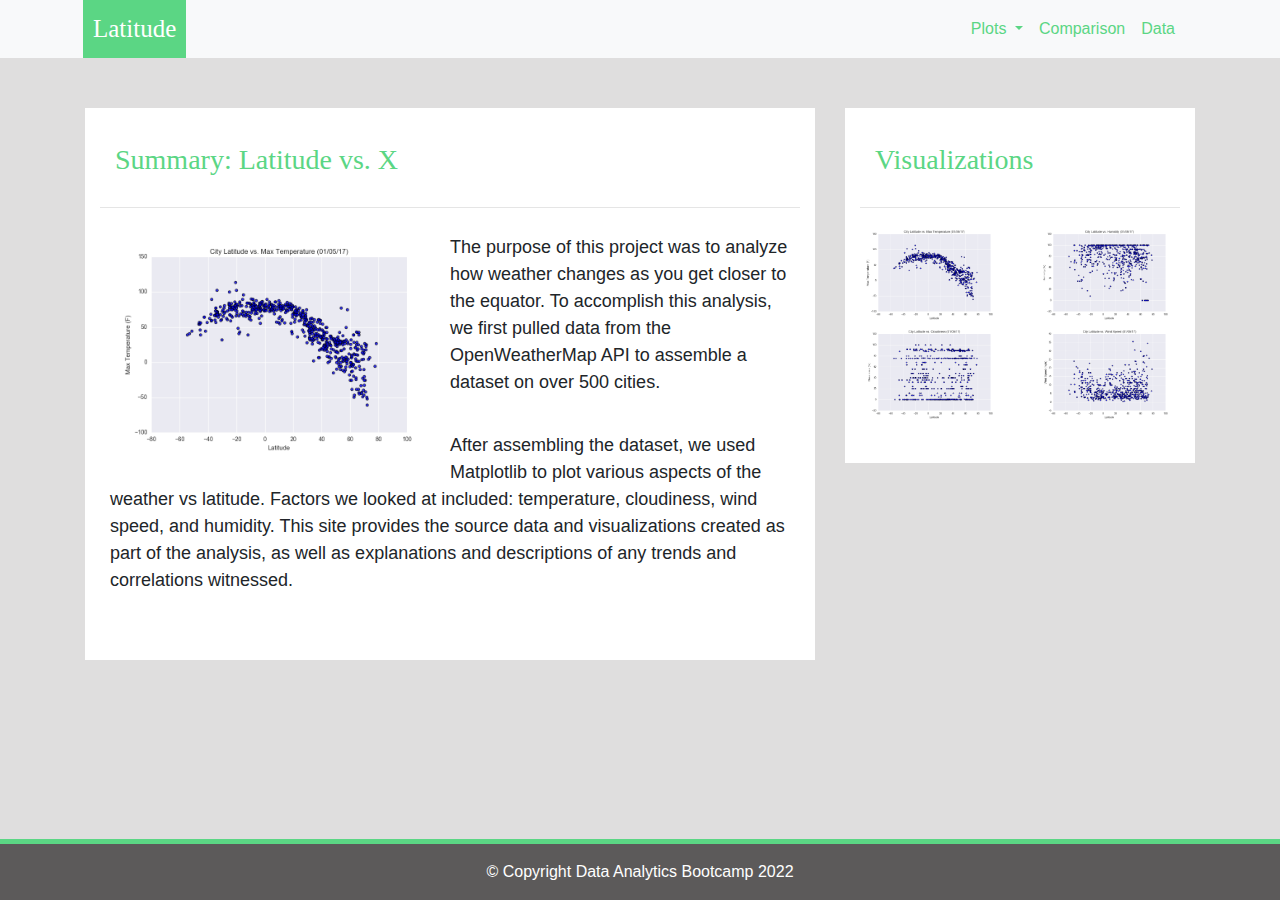
<file: index.html>
<!DOCTYPE html>
<html lang="en">

<head>
  <meta charset="UTF-8">
  <title>Summary</title>
  <link rel="stylesheet" href="https://stackpath.bootstrapcdn.com/bootstrap/4.3.1/css/bootstrap.min.css" integrity="sha384-ggOyR0iXCbMQv3Xipma34MD+dH/1fQ784/j6cY/iJTQUOhcWr7x9JvoRxT2MZw1T" crossorigin="anonymous">

  <script src="https://code.jquery.com/jquery-3.3.1.slim.min.js" integrity="sha384-q8i/X+965DzO0rT7abK41JStQIAqVgRVzpbzo5smXKp4YfRvH+8abtTE1Pi6jizo" crossorigin="anonymous"></script>
  <script src="https://cdnjs.cloudflare.com/ajax/libs/popper.js/1.14.7/umd/popper.min.js" integrity="sha384-UO2eT0CpHqdSJQ6hJty5KVphtPhzWj9WO1clHTMGa3JDZwrnQq4sF86dIHNDz0W1" crossorigin="anonymous"></script>
  <script src="https://stackpath.bootstrapcdn.com/bootstrap/4.3.1/js/bootstrap.min.js" integrity="sha384-JjSmVgyd0p3pXB1rRibZUAYoIIy6OrQ6VrjIEaFf/nJGzIxFDsf4x0xIM+B07jRM" crossorigin="anonymous"></script>

  <link rel="stylesheet" href="Assets/css/styles.css">
</head>
<body>
    
    <!--Navbar adjustments-->
    <nav class="navbar navbar-expand-lg navbar-light bg-light">
        <div class="container">
            <a class="navbar-brand text-white" href="index.html" >Latitude</a>
            <button class="navbar-toggler" type="button" data-toggle="collapse" data-target="#navbarSupportedContent" aria-controls="navbarSupportedContent" aria-expanded="false" aria-label="Toggle navigation">
                <span class="navbar-toggler-icon"></span>
            </button>
            
            <div class="collapse navbar-collapse" id="navbarSupportedContent">
                <ul class="navbar-nav ml-auto">    
                    <li class="nav-item dropdown">
                        <a class="nav-link dropdown-toggle" href="#" id="navbarDropdown" role="button" data-toggle="dropdown" aria-haspopup="true" aria-expanded="false">
                            Plots
                        </a>
                        <div class="dropdown-menu dropdown-menu-right" aria-labelledby="navbarDropdown">
                            <a class="dropdown-item" href="temp.html">Max Temperature</a>
                            <a class="dropdown-item" href="humidity.html">Humidity</a>
                            <a class="dropdown-item" href="cloudiness.html">Cloudiness</a>
                            <a class="dropdown-item" href="wind.html">Wind Speed</a>
                        </div>
                    </li>
                    <li class="nav-item">
                        <a class="nav-link" href="comparison.html">Comparison</a>
                    </li>
                    <li class="nav-item">
                        <a class="nav-link" href="data.html">Data</a>
                    </li>
                </ul>
            </div>
        </div>
    </nav>
    
    <!--create container, rows and columns and add images -->
    <div class="container content">    
        <div class="row">
            <div class="col-md-8">
                <div class="col-md-12">
                    <h3>Summary: Latitude vs. X </h3>
                    <hr>
                    <div class="thumbnail">
                        <img class="img-thumbnail float-left" src="Fig1.png " width="50%" alt="temperature">
                    </div>
                    <p>The purpose of this project was to analyze how weather changes as you get closer to the equator. To accomplish this analysis, we first pulled data from the OpenWeatherMap API to assemble a dataset on over 500 cities.  </p> 
                    
                    <p>After assembling the dataset, we used Matplotlib to plot various aspects of the weather vs latitude. Factors we looked at included: temperature, cloudiness, wind speed, and humidity. This site provides the source data and visualizations created as part of the analysis, as well as explanations and descriptions of any trends and correlations witnessed.</p>
                </div>
            </div>
            <!--visualization adjustments-->
            <div class="col-md-4">
                <div class="col-md-12">
                    <h3>Visualizations</h3>
                    <hr>
                    <div class="row">
                        <div class="col-3 col-md-6">
                            <a href="temp.html"><img src="Fig1.png" width="100%"  alt="temperature">
                            </a> 
                        </div>
                        <div class="col-3 col-md-6">
                            <a href="humidity.html"><img src="Fig2.png" width="100%" alt="humidity"></a>
                        </div>
                   
                        <div class="col-3 col-md-6">
                            <a href="cloudiness.html"><img src="Fig3.png" width="100%"  alt="cloudiness"></a>
                        </div>

                        <div class="col-3 col-md-6">
                            <a href="wind.html"><img src="Fig4.png"width="100%"  alt="wind speed"></a>
                        </div>
                    </div>
                </div>
            </div>
        </div>
    </div>
    
    <!-- Footer -->
    <footer class="page-footer font-small footer-dark">
        <div class="footer-copyright text-center py-3">© Copyright Data Analytics Bootcamp 2022
        </div>      
    </footer>
</body>
</html>
</file>
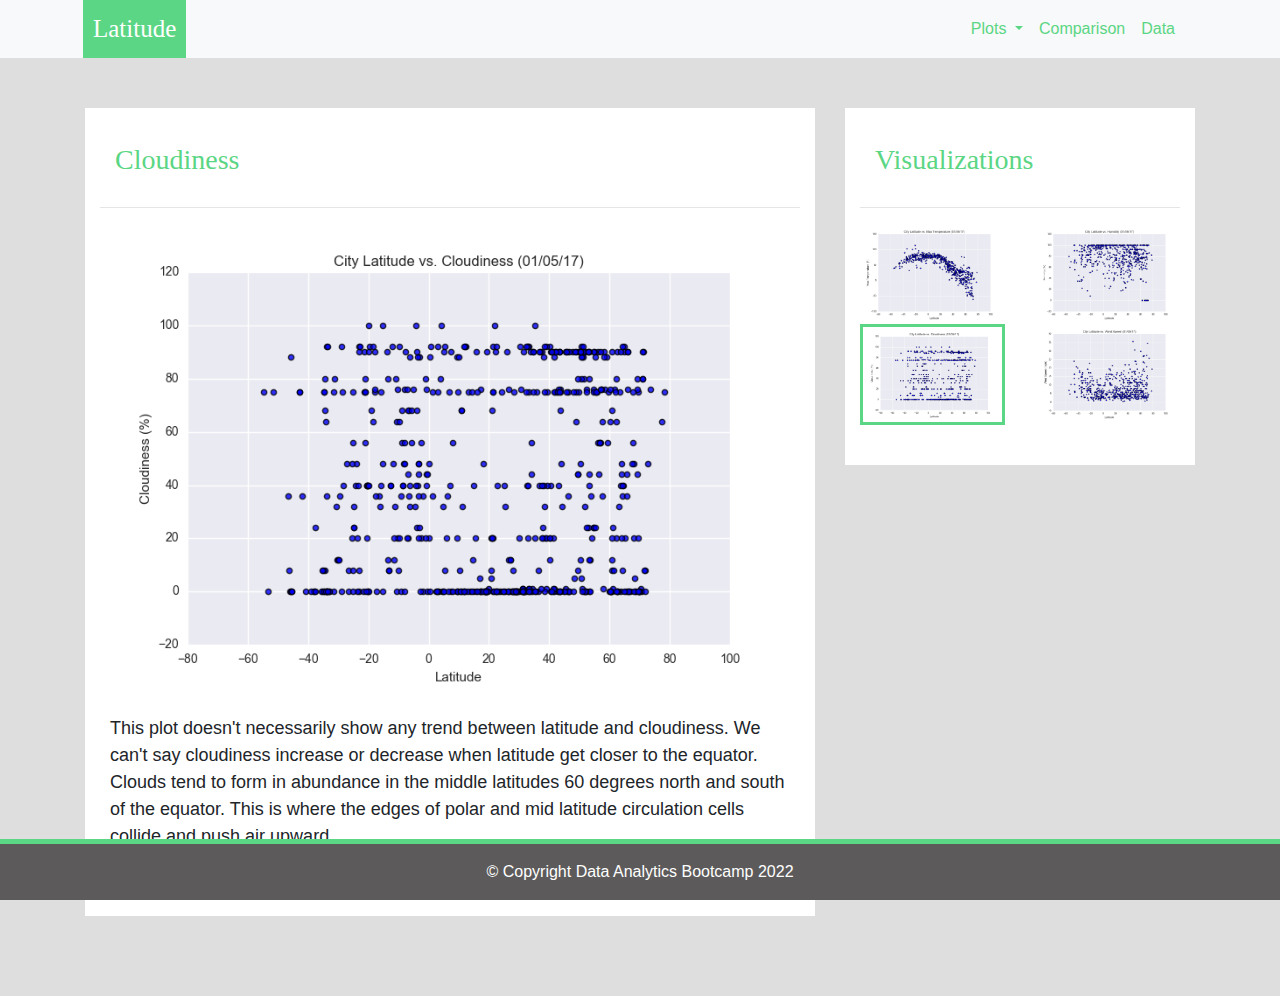
<file: cloudiness.html>
<!DOCTYPE html>
<html lang="en">

<head>
  <meta charset="UTF-8">
  <title>Cloudiness</title>
  <link rel="stylesheet" href="https://stackpath.bootstrapcdn.com/bootstrap/4.3.1/css/bootstrap.min.css" integrity="sha384-ggOyR0iXCbMQv3Xipma34MD+dH/1fQ784/j6cY/iJTQUOhcWr7x9JvoRxT2MZw1T" crossorigin="anonymous">

  <script src="https://code.jquery.com/jquery-3.3.1.slim.min.js" integrity="sha384-q8i/X+965DzO0rT7abK41JStQIAqVgRVzpbzo5smXKp4YfRvH+8abtTE1Pi6jizo" crossorigin="anonymous"></script>
  <script src="https://cdnjs.cloudflare.com/ajax/libs/popper.js/1.14.7/umd/popper.min.js" integrity="sha384-UO2eT0CpHqdSJQ6hJty5KVphtPhzWj9WO1clHTMGa3JDZwrnQq4sF86dIHNDz0W1" crossorigin="anonymous"></script>
  <script src="https://stackpath.bootstrapcdn.com/bootstrap/4.3.1/js/bootstrap.min.js" integrity="sha384-JjSmVgyd0p3pXB1rRibZUAYoIIy6OrQ6VrjIEaFf/nJGzIxFDsf4x0xIM+B07jRM" crossorigin="anonymous"></script>

  <link rel="stylesheet" href="Assets/css/styles.css">
</head>
<body>
    <!--Navbar adjustments-->
    <nav class="navbar navbar-expand-lg navbar-light bg-light">
        <div class="container">
            <a class="navbar-brand text-white" href="index.html">Latitude</a>
            <button class="navbar-toggler" type="button" data-toggle="collapse" data-target="#navbarSupportedContent" aria-controls="navbarSupportedContent" aria-expanded="false" aria-label="Toggle navigation">
                <span class="navbar-toggler-icon"></span>
            </button>
                
            <div class="collapse navbar-collapse" id="navbarSupportedContent">
                <ul class="navbar-nav ml-auto">    
                    <li class="nav-item dropdown">
                        <a class="nav-link dropdown-toggle" href="#" id="navbarDropdown" role="button" data-toggle="dropdown" aria-haspopup="true" aria-expanded="false">
                            Plots
                        </a>
                        <div class="dropdown-menu dropdown-menu-right" aria-labelledby="navbarDropdown">
                          <a class="dropdown-item" href="temp.html">Max Temperature</a>
                          <a class="dropdown-item" href="humidity.html">Humidity</a>
                          <a class="dropdown-item" href="cloudiness.html">Cloudiness</a>
                          <a class="dropdown-item" href="wind.html">Wind Speed</a>
                        </div>
                    </li>
                    <li class="nav-item">
                        <a class="nav-link" href="comparison.html">Comparison</a>
                    </li>
                    <li class="nav-item">
                        <a class="nav-link" href="data.html">Data</a>
                    </li>
                </ul>
            </div>
        </div> 
    </nav>
    <!--cloudiness content adjustments-->
    <div class="container content">
        <div class="row">
            <div class="col-md-8">
                <div class="col-md-12">
                    <h3>Cloudiness</h3>
                    <hr>
                    <img src="Fig3.png" width="100%" alt="cloudiness">
                    <br>
                    <p>This plot doesn't necessarily show any trend between latitude and cloudiness. We can't say cloudiness increase or decrease when latitude get closer to the equator. Clouds tend to form in abundance in the middle latitudes 60 degrees north and south of the equator. This is where the edges of polar and mid latitude circulation cells collide and push air upward. </p>
                </div>
            </div>
            <!--visualizations container adjustments-->
            <div class="col-md-4">
                <div class="col-md-12">
                    <h3>Visualizations</h3>
                    <hr>
                    <div class="row">
                        <div class="col-3 col-md-6">
                            <a href="temp.html"><img src="Fig1.png" width="100%" alt="temprature"></a>
                        </div>
                       
                        <div class="col-3 col-md-6">
                            <a href="humidity.html"><img src="Fig2.png" width="100%" alt="humidity"></a>
                        </div>
                    
                        <div class="col-3 col-md-6">
                            <a href="cloudiness.html"><img class="pic" src="Fig3.png" width="100%" alt="cloudiness"></a>
                        </div>
                        
                        <div class="col-3 col-md-6">
                            <a href="wind.html"><img src="Fig4.png" width="100%" alt="windspeed"></a>
                        </div>
                    </div>
                </div>
            </div>            
        </div>    
    </div>
    <!-- Footer -->
    <footer class="page-footer font-small footer-dark">
        <div class="footer-copyright text-center py-3">© Copyright Data Analytics Bootcamp 2022
        </div>      
    </footer>
</body>
</html>
</file>
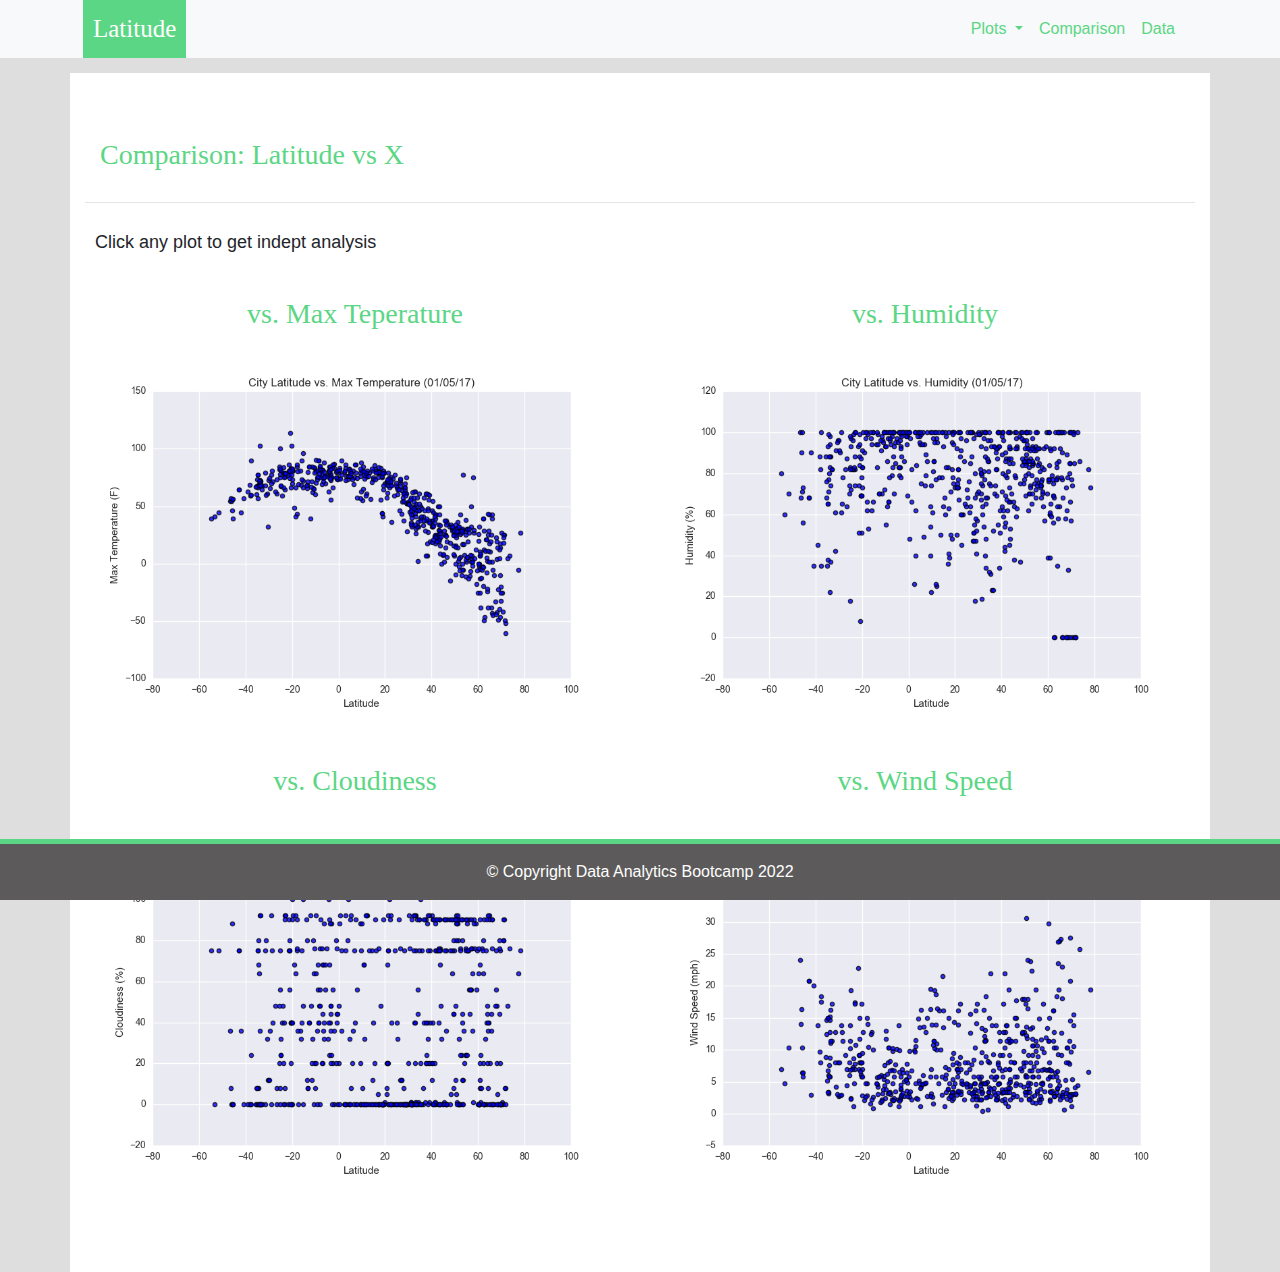
<file: comparison.html>
<!DOCTYPE html>
<html lang="en">

<head>
  <meta charset="UTF-8">
  <title>Comparison</title>
  <link rel="stylesheet" href="https://stackpath.bootstrapcdn.com/bootstrap/4.3.1/css/bootstrap.min.css" integrity="sha384-ggOyR0iXCbMQv3Xipma34MD+dH/1fQ784/j6cY/iJTQUOhcWr7x9JvoRxT2MZw1T" crossorigin="anonymous">

  <script src="https://code.jquery.com/jquery-3.3.1.slim.min.js" integrity="sha384-q8i/X+965DzO0rT7abK41JStQIAqVgRVzpbzo5smXKp4YfRvH+8abtTE1Pi6jizo" crossorigin="anonymous"></script>
  <script src="https://cdnjs.cloudflare.com/ajax/libs/popper.js/1.14.7/umd/popper.min.js" integrity="sha384-UO2eT0CpHqdSJQ6hJty5KVphtPhzWj9WO1clHTMGa3JDZwrnQq4sF86dIHNDz0W1" crossorigin="anonymous"></script>
  <script src="https://stackpath.bootstrapcdn.com/bootstrap/4.3.1/js/bootstrap.min.js" integrity="sha384-JjSmVgyd0p3pXB1rRibZUAYoIIy6OrQ6VrjIEaFf/nJGzIxFDsf4x0xIM+B07jRM" crossorigin="anonymous"></script>

  <link rel="stylesheet" href="Assets/css/styles.css">
</head>
<body>
    <!--Navbar adjustments-->
    <nav class="navbar navbar-expand-lg navbar-light bg-light">
        <div class="container">
            <a class="navbar-brand text-white" href="index.html">Latitude</a>
            <button class="navbar-toggler" type="button" data-toggle="collapse" data-target="#navbarSupportedContent" aria-controls="navbarSupportedContent" aria-expanded="false" aria-label="Toggle navigation">
                <span class="navbar-toggler-icon"></span>
            </button>
                
            <div class="collapse navbar-collapse" id="navbarSupportedContent">
                <ul class="navbar-nav ml-auto">    
                    <li class="nav-item dropdown">
                        <a class="nav-link dropdown-toggle" href="#" id="navbarDropdown" role="button" data-toggle="dropdown" aria-haspopup="true" aria-expanded="false">
                            Plots
                        </a>
                        <div class="dropdown-menu dropdown-menu-right" aria-labelledby="navbarDropdown">
                            <a class="dropdown-item" href="temp.html">Max Temperature</a>
                            <a class="dropdown-item" href="humidity.html">Humidity</a>
                            <a class="dropdown-item" href="cloudiness.html">Cloudiness</a>
                            <a class="dropdown-item" href="wind.html">Wind Speed</a>
                        </div>
                    </li>
                    <li class="nav-item">
                        <a class="nav-link" href="cloudiness.html">Comparison</a>
                    </li>
                    <li class="nav-item">
                        <a class="nav-link" href="data.html">Data</a>
                    </li>
                </ul>
            </div>
        </div>
    </nav>
    
    <!--Add plots in a container-->
    <div class="container content bg-white">
        <h3>Comparison: Latitude vs X</h3>
        <hr>
        <p>Click any plot to get indept analysis</p>
        <div class="row">
            <div class="col-md-6">
                <h3 class="text-center">vs. Max Teperature</h3>
                <a href="temp.html"><img width="100%" src="Fig1.png"></a>   
            </div>
            <div class="col-md-6">
                <h3 class="text-center">vs. Humidity</h3>
                <a href="humidity.html"><img width="100%" src="Fig2.png"></a>  
            </div>
        </div>
        <br>
        <div class="row">
            <div class="col-md-6">
                <h3 class="text-center">vs. Cloudiness </h3>
                <a href="cloudiness.html"><img width="100%" src="Fig3.png"></a>   
            </div>
            <div class="col-md-6">
                <h3 class="text-center">vs. Wind Speed</h3>
                <a href="wind.html"><img width="100%" src="Fig4.png"></a>  
            </div>
        </div>   
    </div>
    
    <!-- Footer -->
    <footer class="page-footer font-small footer-dark">
        <div class="footer-copyright text-center py-3">© Copyright Data Analytics Bootcamp 2022
        </div>      
    </footer>
    
</body>
</html>
</file>
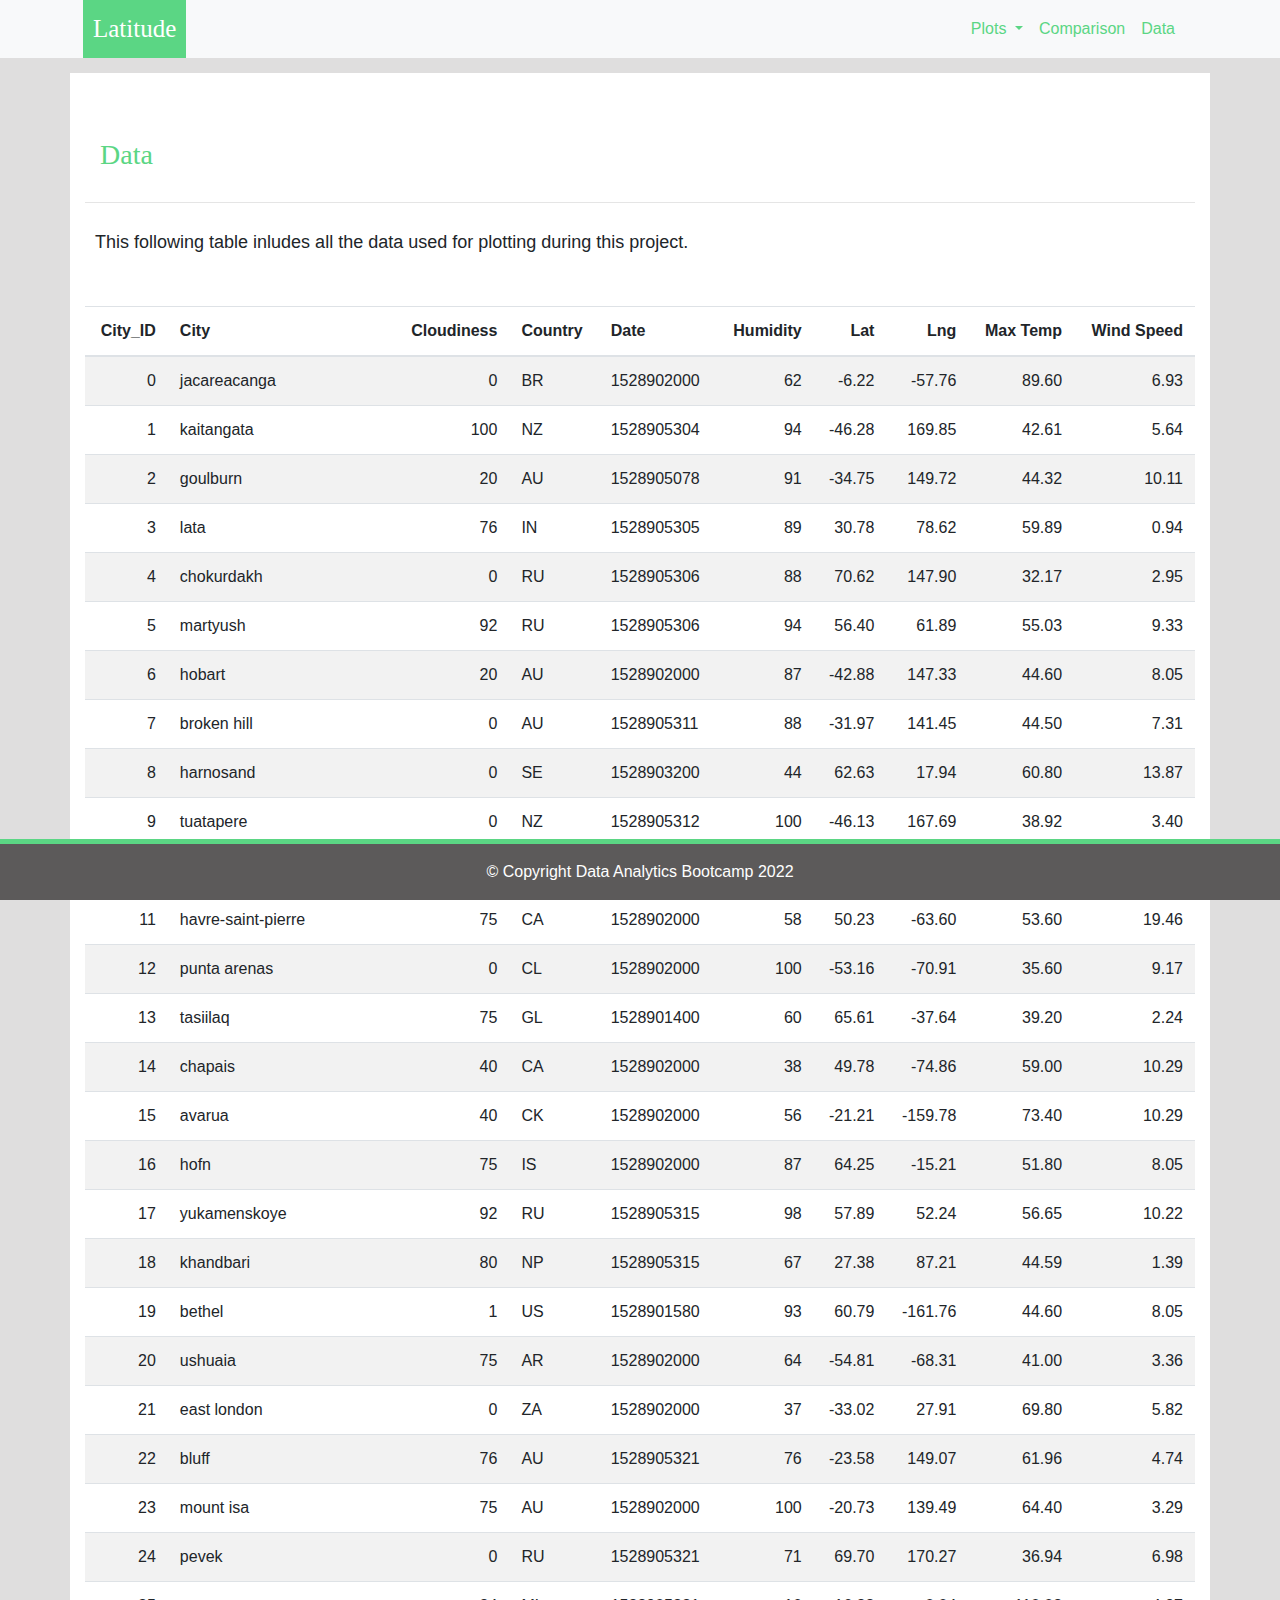
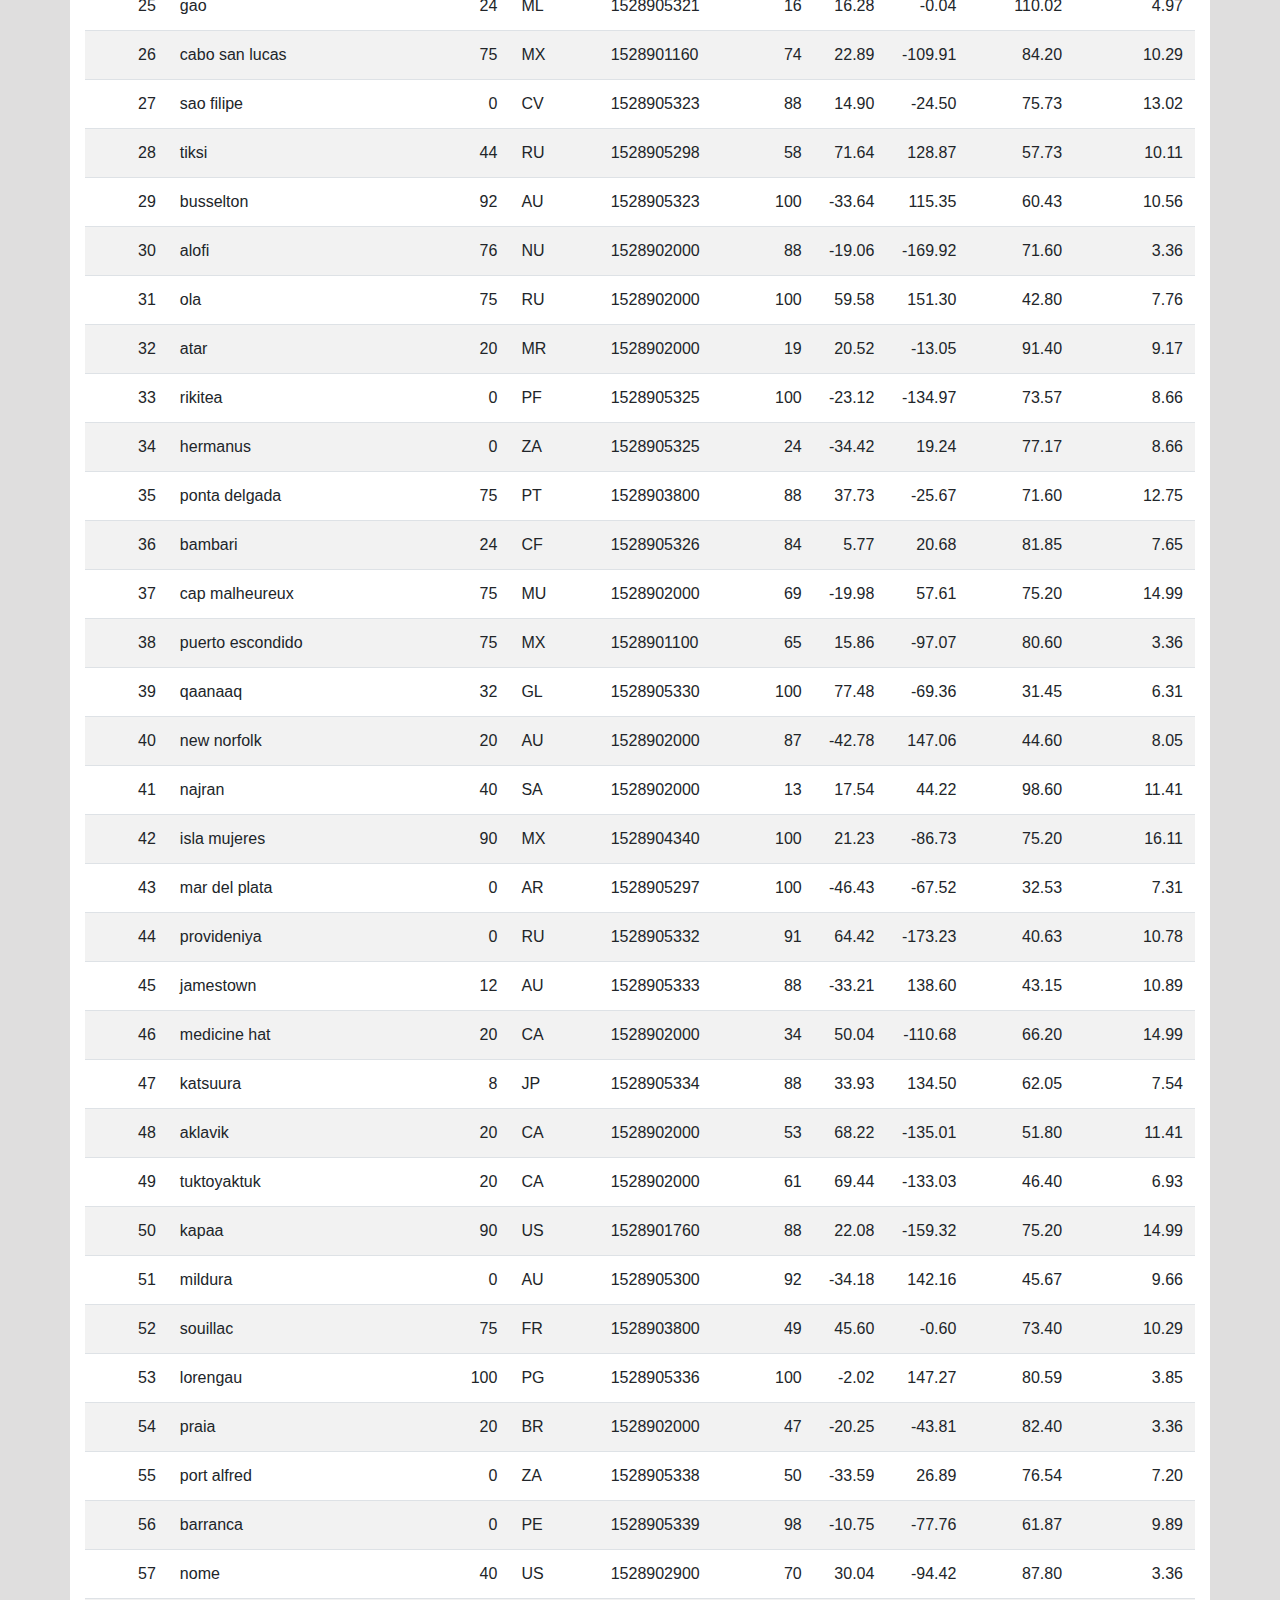
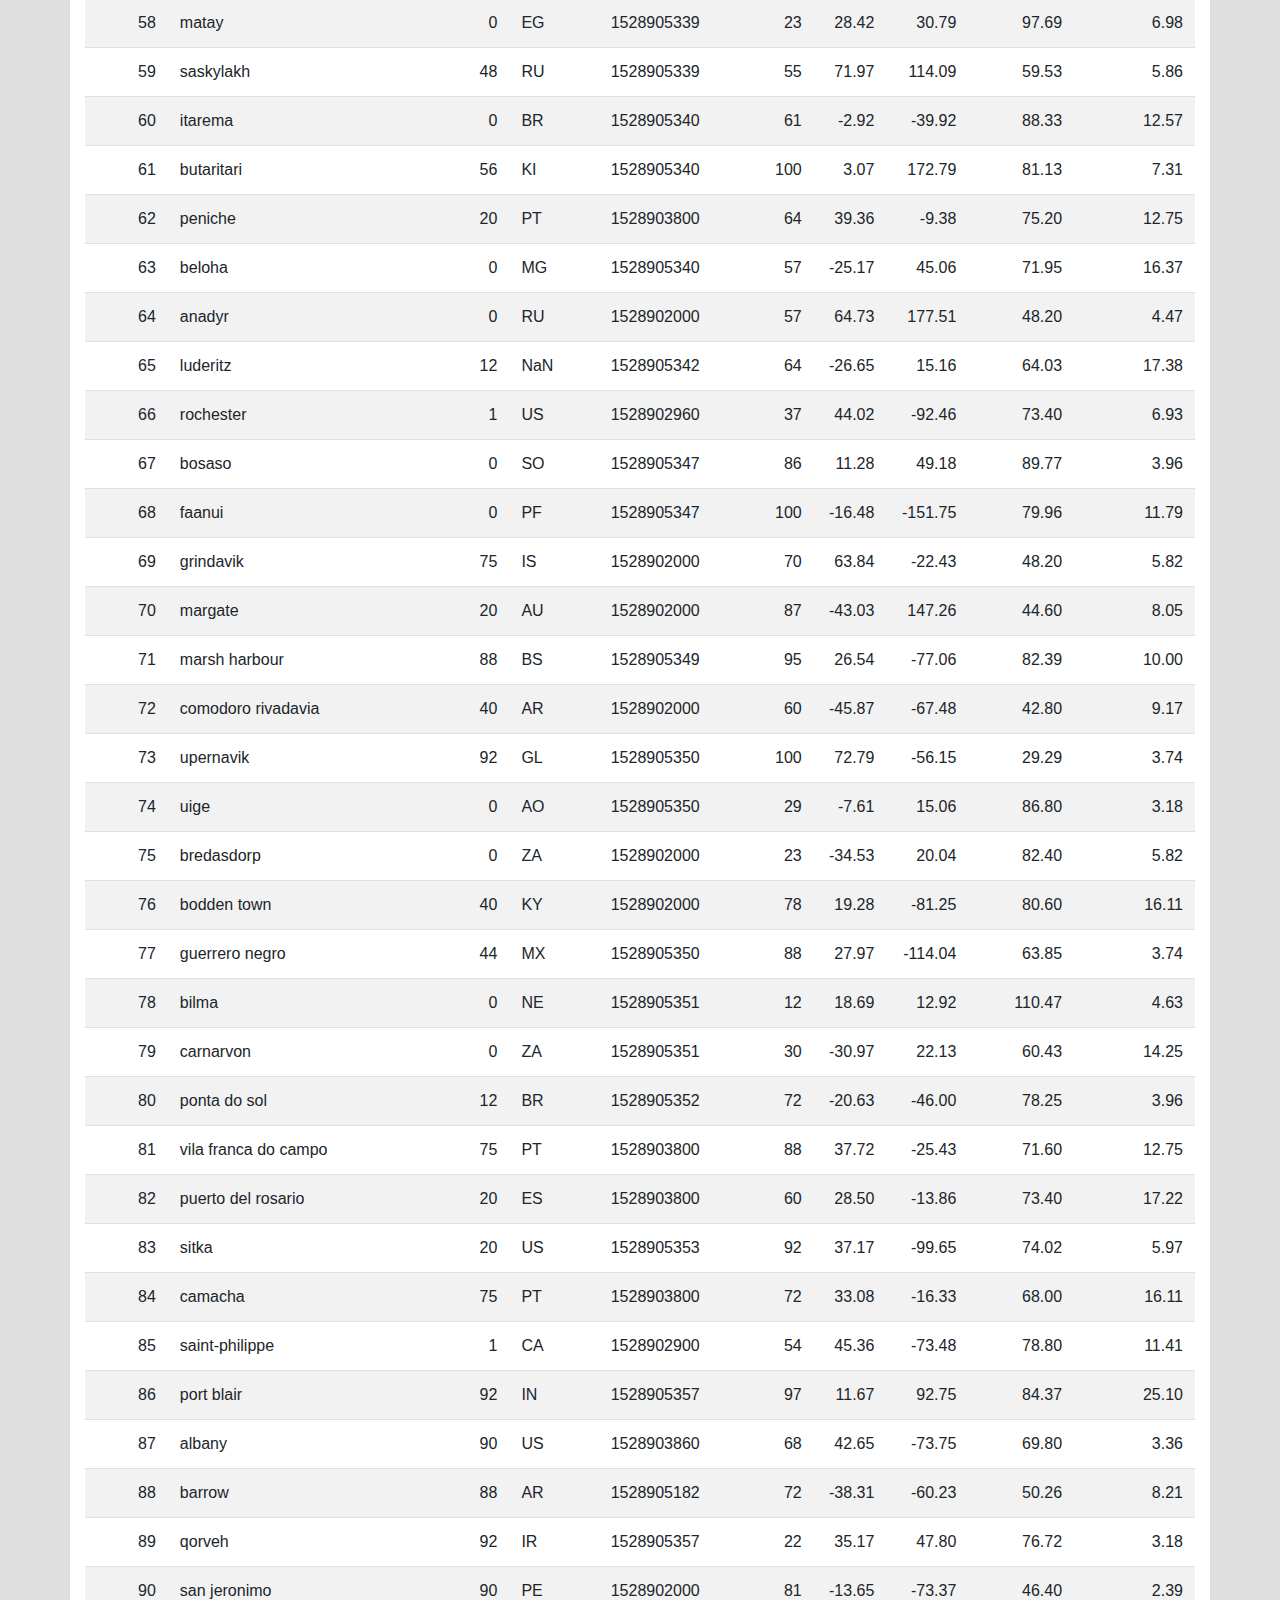
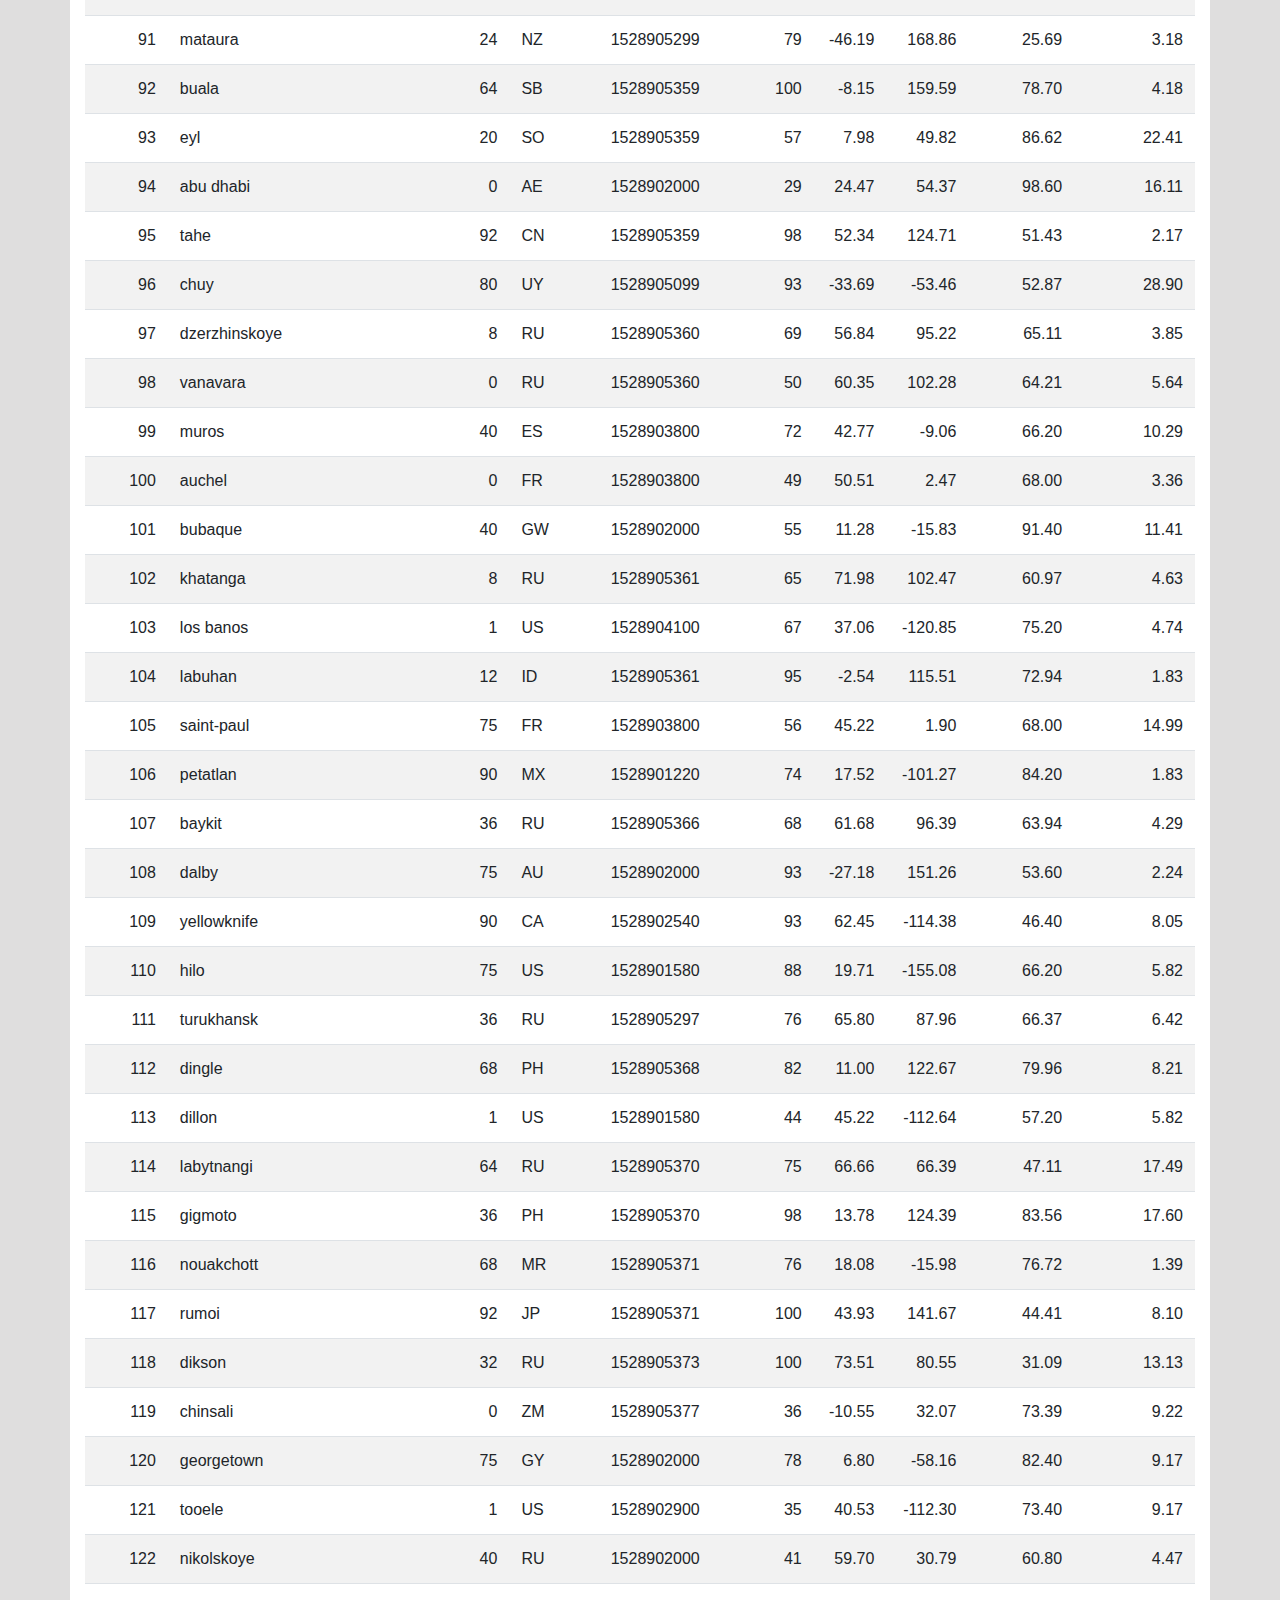
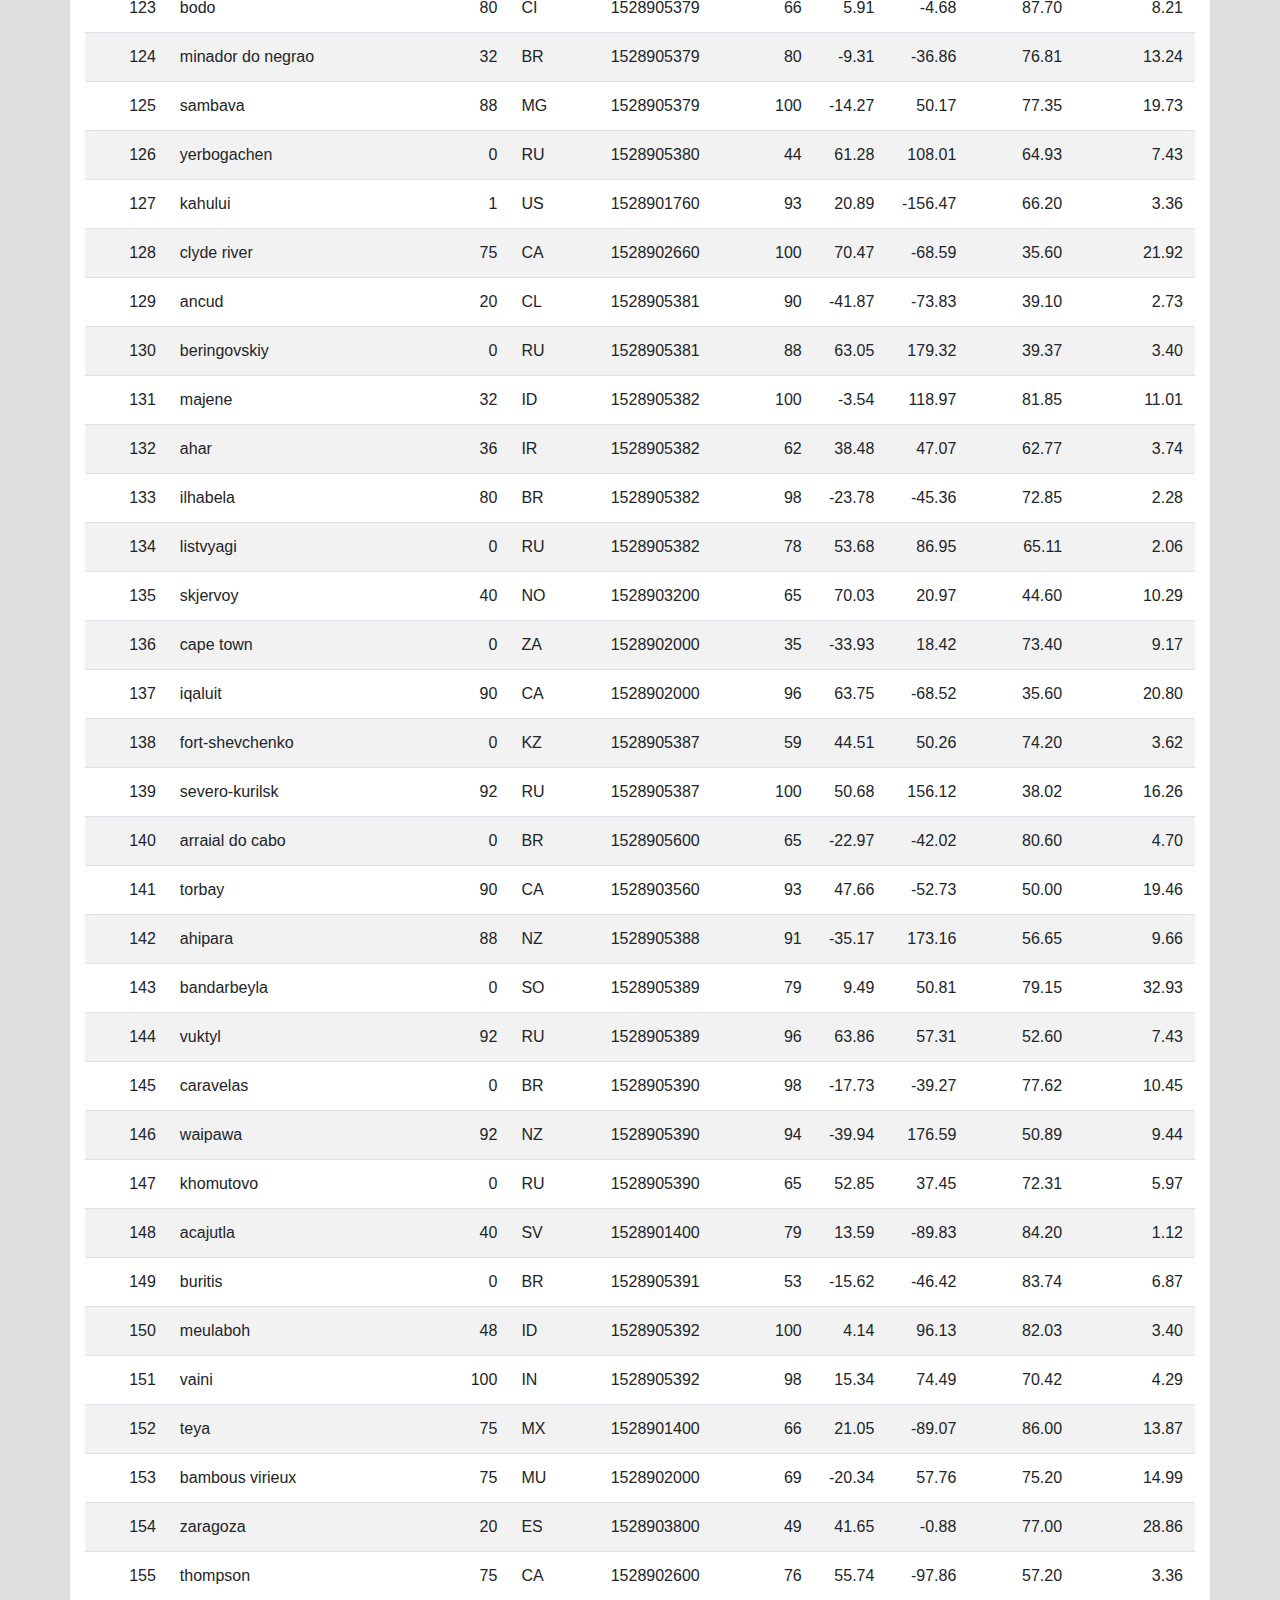
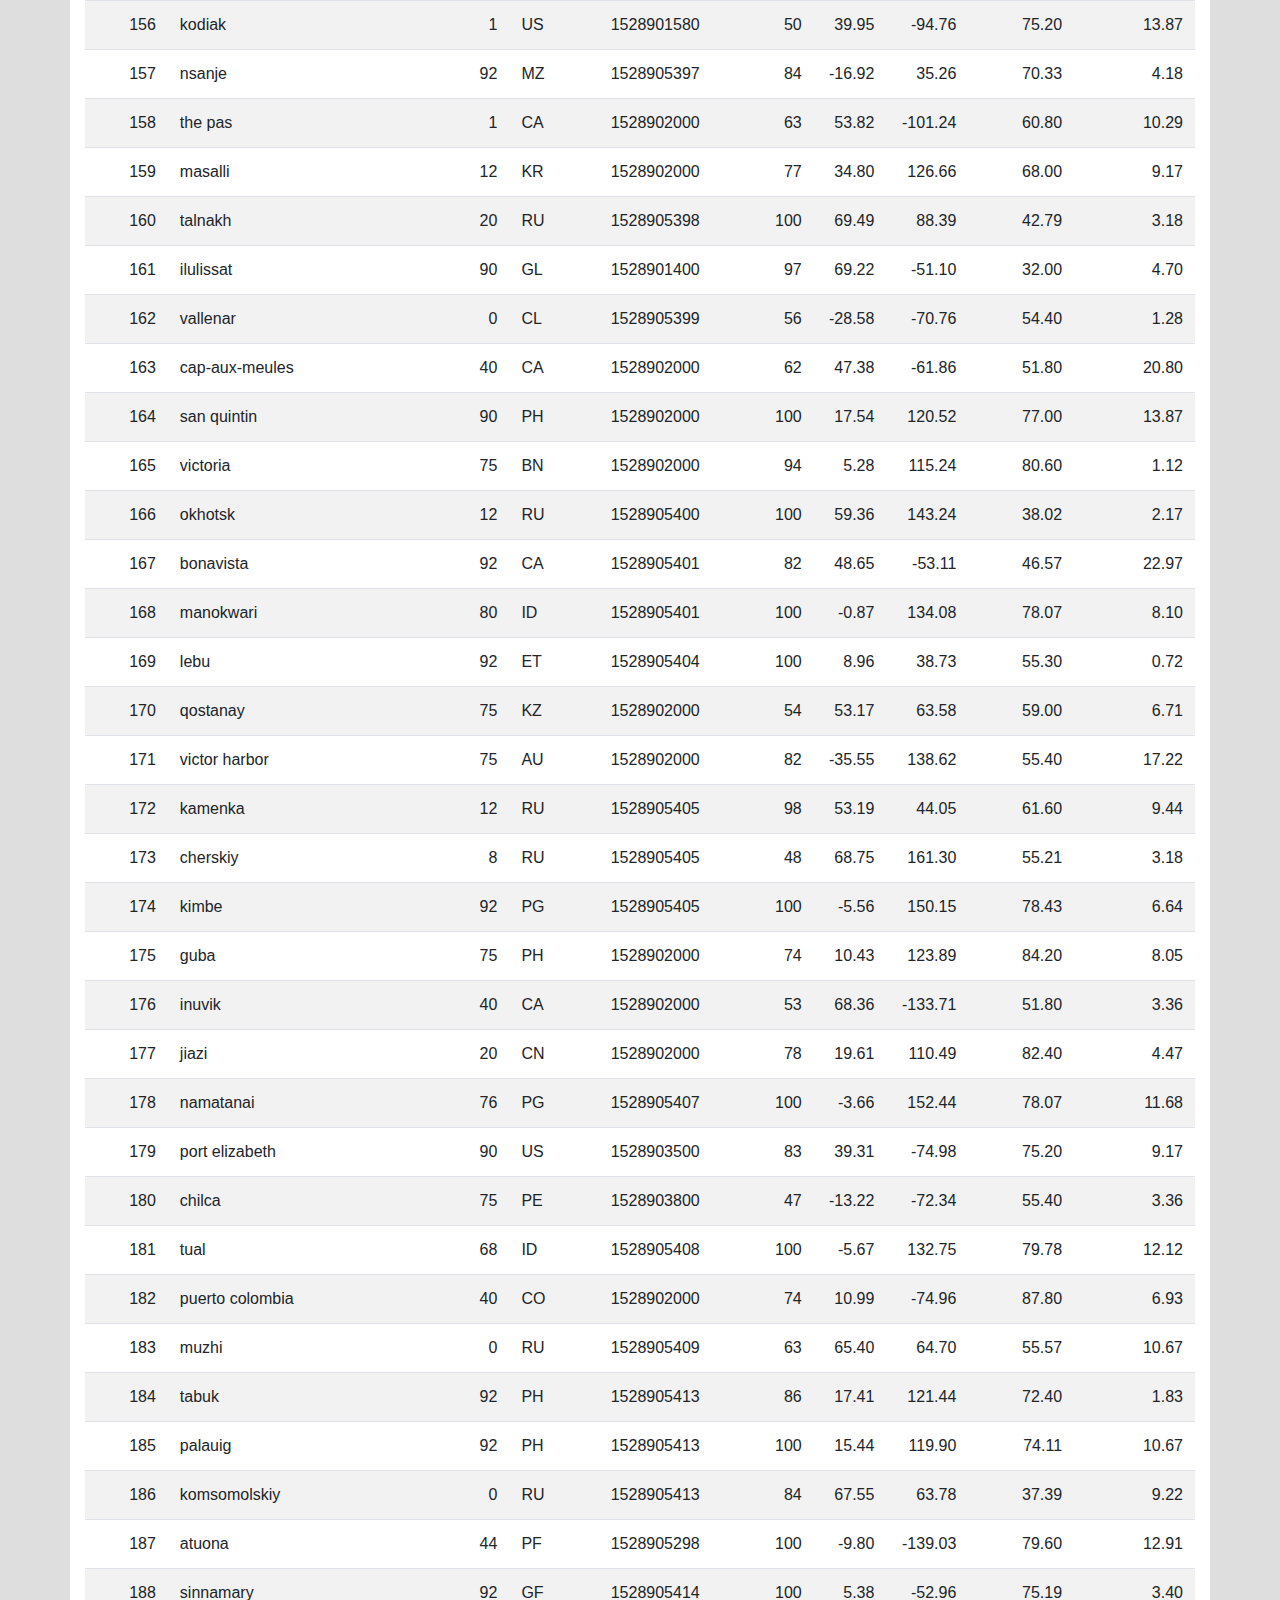
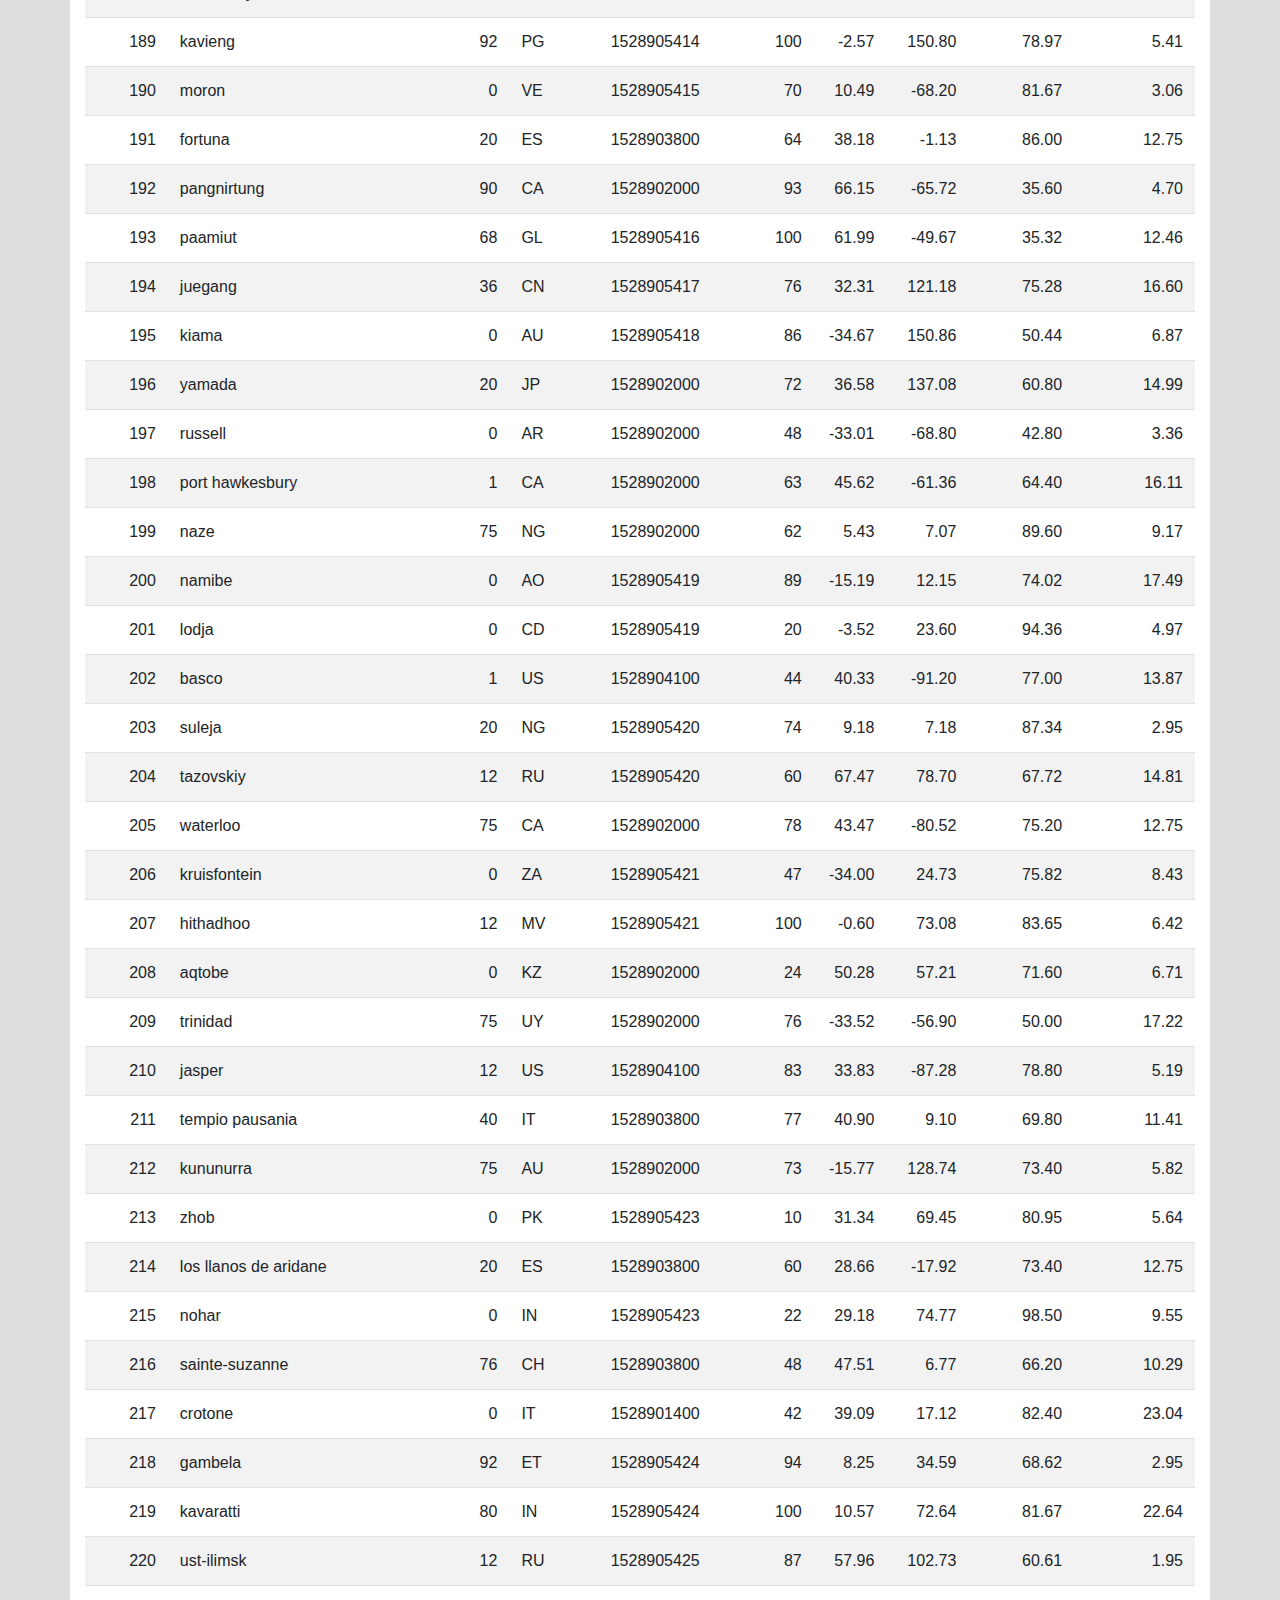
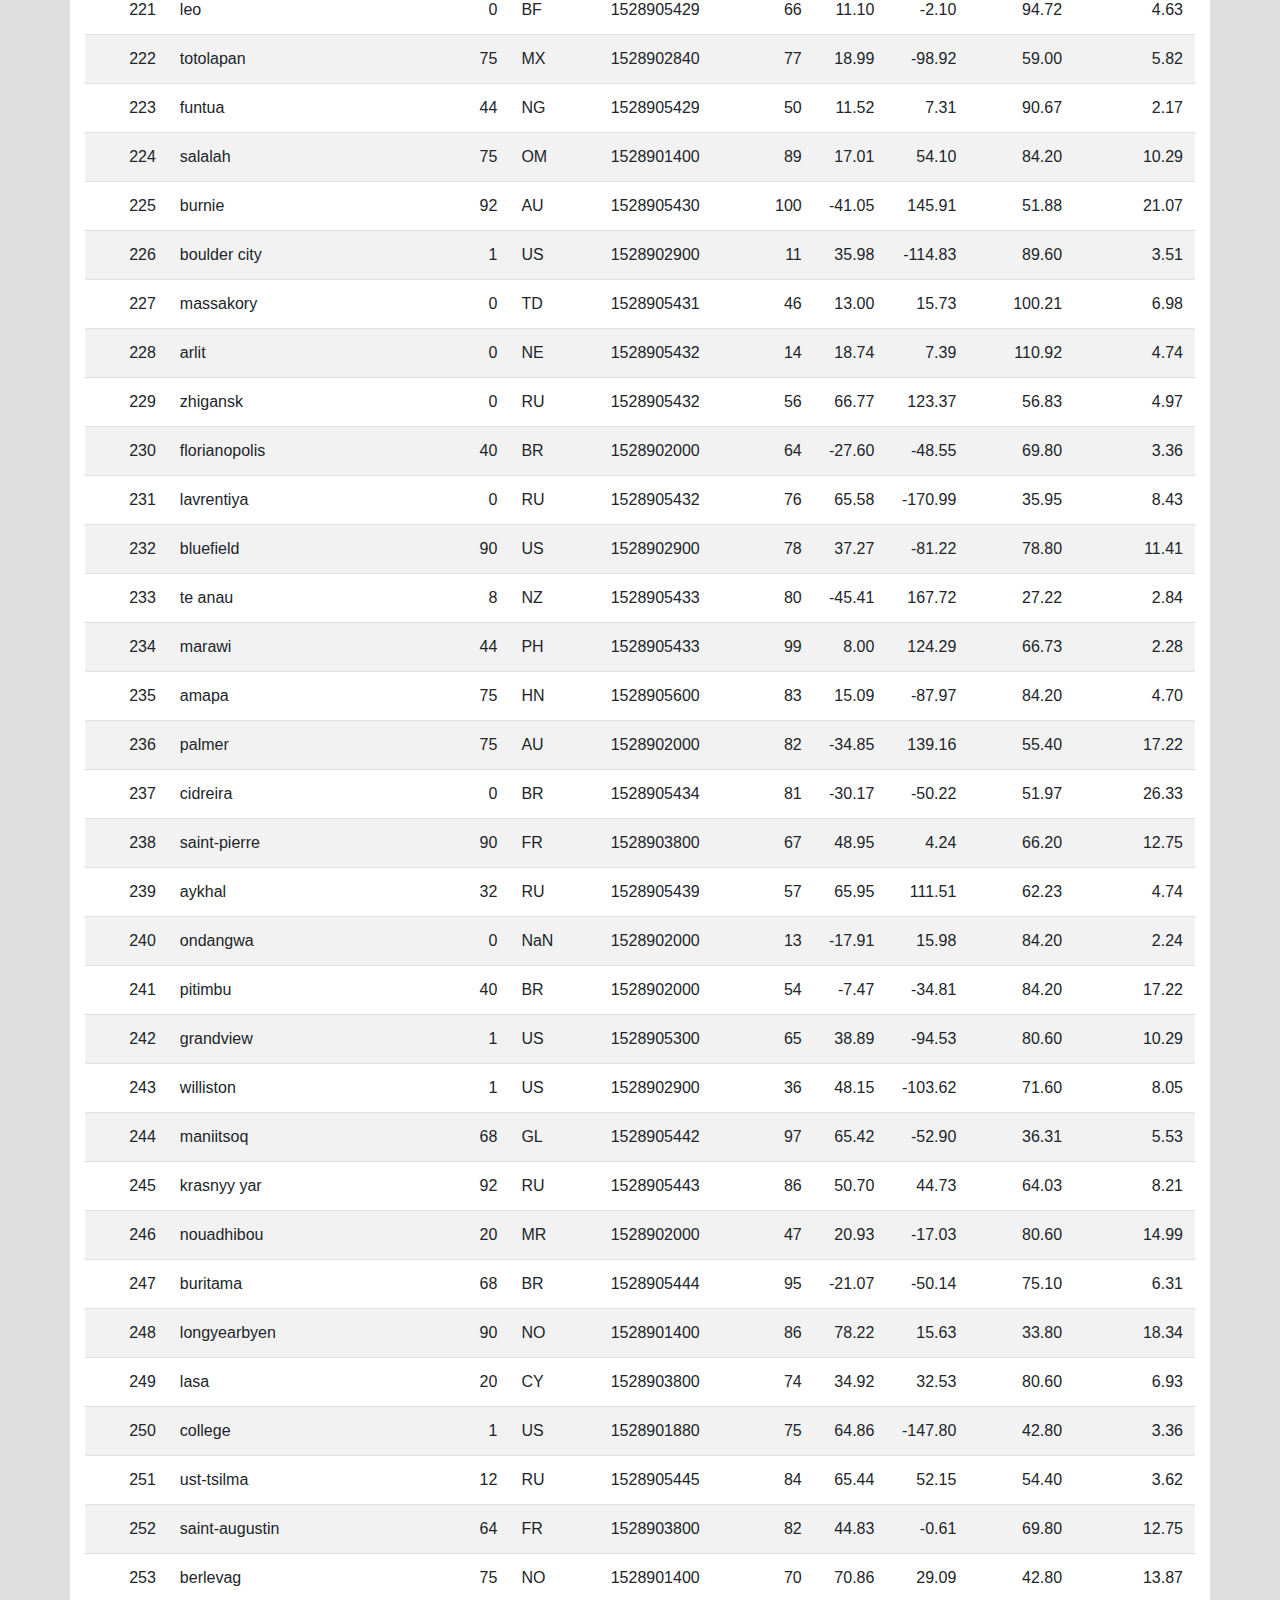
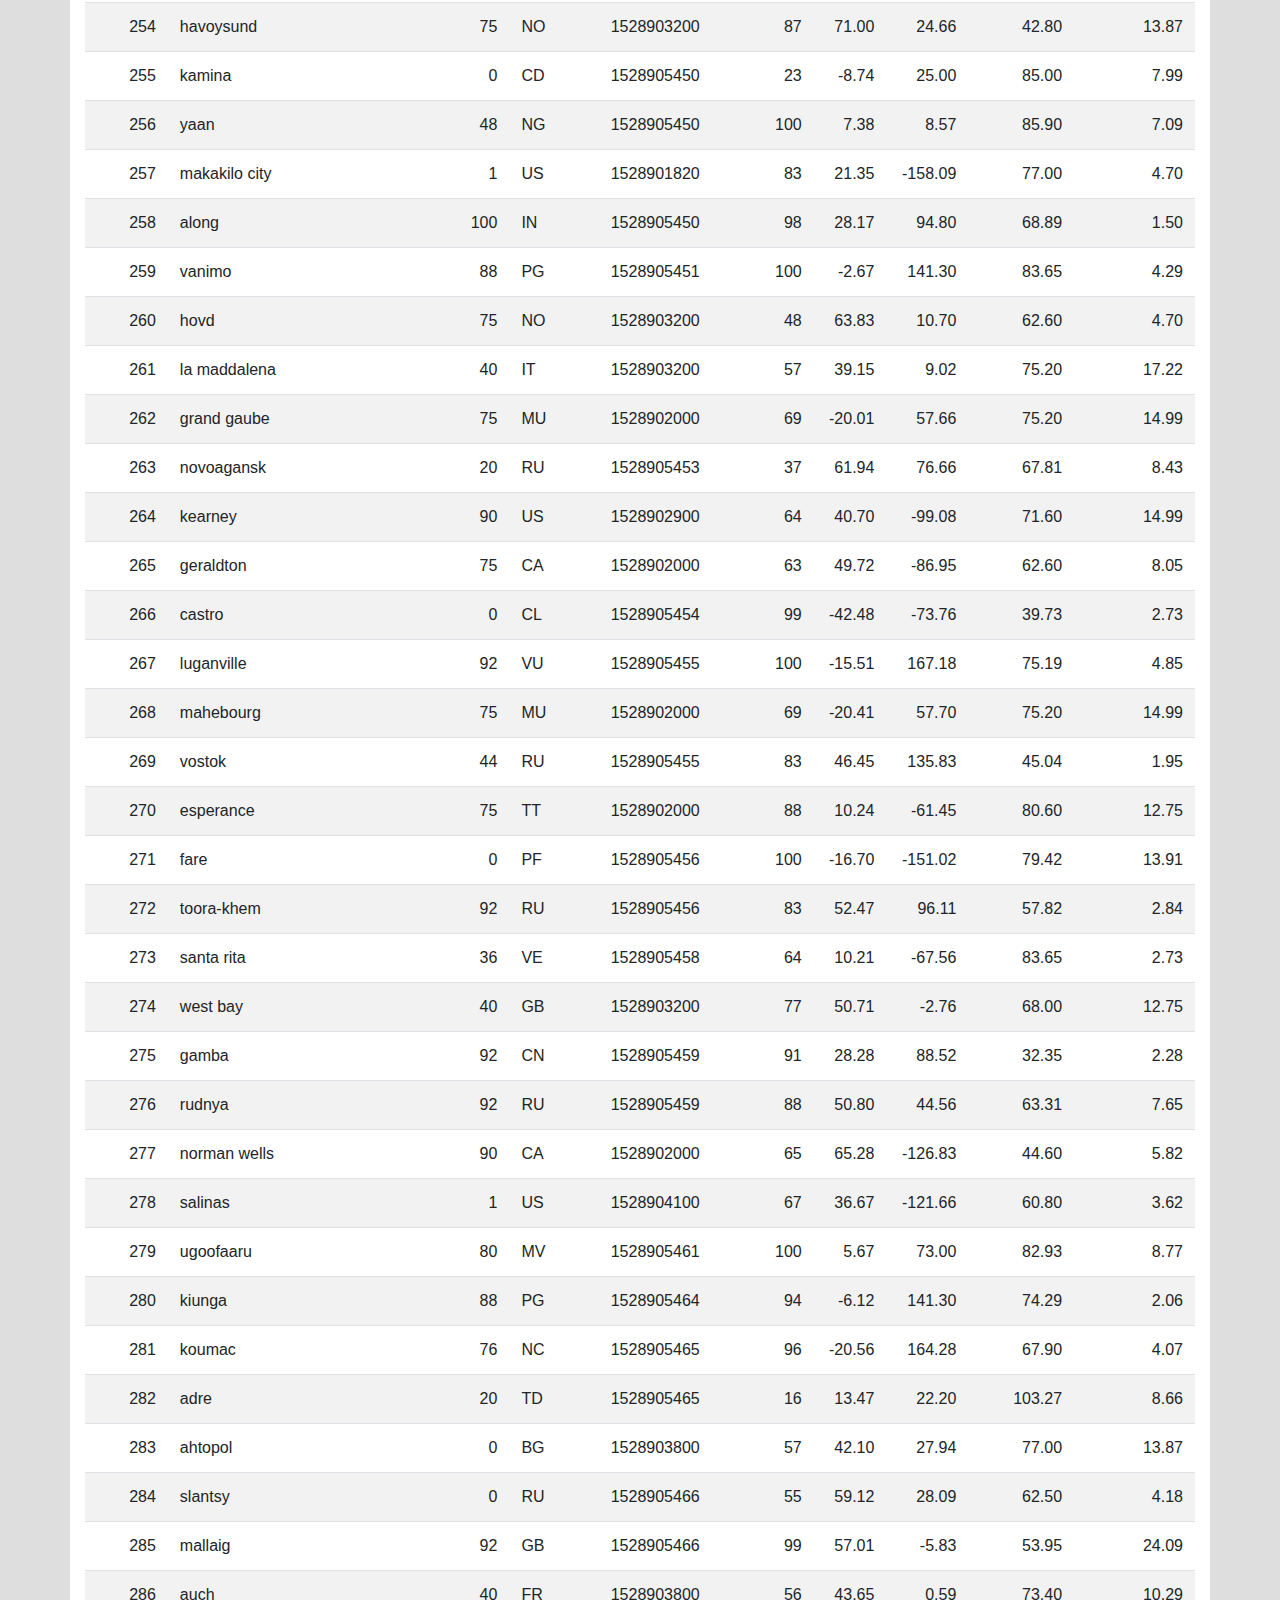
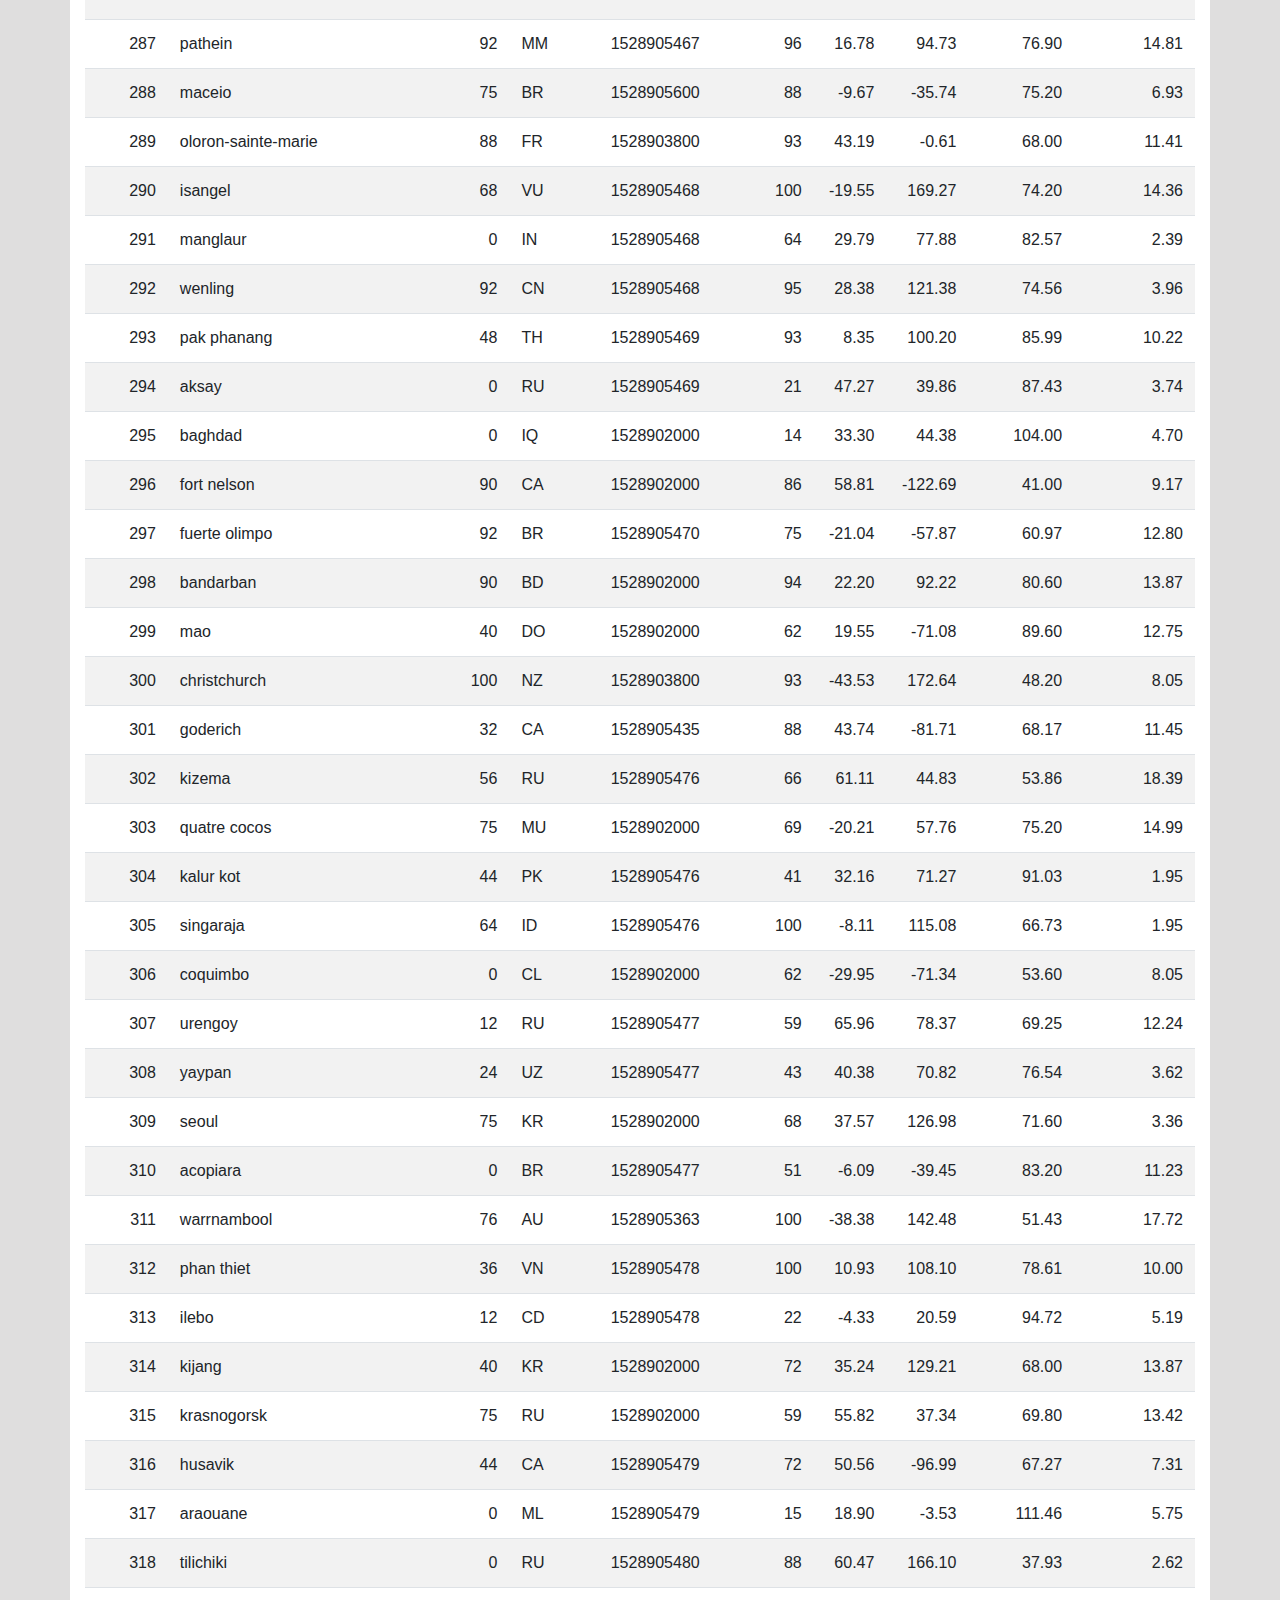
<file: data.html>
<!DOCTYPE html>
<html lang="en">

<head>
  <meta charset="UTF-8">
  <title>Data</title>
  <link rel="stylesheet" href="https://stackpath.bootstrapcdn.com/bootstrap/4.3.1/css/bootstrap.min.css" integrity="sha384-ggOyR0iXCbMQv3Xipma34MD+dH/1fQ784/j6cY/iJTQUOhcWr7x9JvoRxT2MZw1T" crossorigin="anonymous">

  <script src="https://code.jquery.com/jquery-3.3.1.slim.min.js" integrity="sha384-q8i/X+965DzO0rT7abK41JStQIAqVgRVzpbzo5smXKp4YfRvH+8abtTE1Pi6jizo" crossorigin="anonymous"></script>
  <script src="https://cdnjs.cloudflare.com/ajax/libs/popper.js/1.14.7/umd/popper.min.js" integrity="sha384-UO2eT0CpHqdSJQ6hJty5KVphtPhzWj9WO1clHTMGa3JDZwrnQq4sF86dIHNDz0W1" crossorigin="anonymous"></script>
  <script src="https://stackpath.bootstrapcdn.com/bootstrap/4.3.1/js/bootstrap.min.js" integrity="sha384-JjSmVgyd0p3pXB1rRibZUAYoIIy6OrQ6VrjIEaFf/nJGzIxFDsf4x0xIM+B07jRM" crossorigin="anonymous"></script>

  <link rel="stylesheet" href="Assets/css/styles.css">
</head>

<body>
  <!--Navbar adjustments-->
  <nav class="navbar navbar-expand-lg navbar-light bg-light">
    <div class="container">
      <a class="navbar-brand text-white" href="index.html">Latitude</a>
      <button class="navbar-toggler" type="button" data-toggle="collapse" data-target="#navbarSupportedContent" aria-controls="navbarSupportedContent" aria-expanded="false" aria-label="Toggle navigation">
          <span class="navbar-toggler-icon"></span>
      </button>
            
      <div class="collapse navbar-collapse" id="navbarSupportedContent">
        <ul class="navbar-nav ml-auto">    
          <li class="nav-item dropdown">
              <a class="nav-link dropdown-toggle" href="#" id="navbarDropdown" role="button" data-toggle="dropdown" aria-haspopup="true" aria-expanded="false">
              Plots
              </a>
              <div class="dropdown-menu dropdown-menu-right" aria-labelledby="navbarDropdown">
                <a class="dropdown-item" href="temp.html">Max Temperature</a>
                <a class="dropdown-item" href="humidity.html">Humidity</a>
                <a class="dropdown-item" href="cloudiness.html">Cloudiness</a>
                <a class="dropdown-item" href="wind.html">Wind Speed</a>
              </div>
          </li>
          <li class="nav-item">
              <a class="nav-link" href="comparison.html">Comparison</a>
          </li>
          <li class="nav-item">
              <a class="nav-link" href="data.html">Data</a>
          </li>
        </ul>
      </div>
    </div>  
  </nav>
  
  <!--Get the csv data as table-->
  <div class="container content bg-white">
    <h3>Data</h3>
    <hr>
    <p>This following table inludes all the data used for plotting during this project.</p>
    <br>

    <table class="table table-striped">
    <thead>
      <tr>
        <th>City_ID</th>
        <th>City</th>
        <th>Cloudiness</th>
        <th>Country</th>
        <th>Date</th>
        <th>Humidity</th>
        <th>Lat</th>
        <th>Lng</th>
        <th>Max Temp</th>
        <th>Wind Speed</th>
      </tr>
    </thead>
    <tbody>
      <tr>
        <td>0</td>
        <td>jacareacanga</td>
        <td>0</td>
        <td>BR</td>
        <td>1528902000</td>
        <td>62</td>
        <td>-6.22</td>
        <td>-57.76</td>
        <td>89.60</td>
        <td>6.93</td>
      </tr>
      <tr>
        <td>1</td>
        <td>kaitangata</td>
        <td>100</td>
        <td>NZ</td>
        <td>1528905304</td>
        <td>94</td>
        <td>-46.28</td>
        <td>169.85</td>
        <td>42.61</td>
        <td>5.64</td>
      </tr>
      <tr>
        <td>2</td>
        <td>goulburn</td>
        <td>20</td>
        <td>AU</td>
        <td>1528905078</td>
        <td>91</td>
        <td>-34.75</td>
        <td>149.72</td>
        <td>44.32</td>
        <td>10.11</td>
      </tr>
      <tr>
        <td>3</td>
        <td>lata</td>
        <td>76</td>
        <td>IN</td>
        <td>1528905305</td>
        <td>89</td>
        <td>30.78</td>
        <td>78.62</td>
        <td>59.89</td>
        <td>0.94</td>
      </tr>
      <tr>
        <td>4</td>
        <td>chokurdakh</td>
        <td>0</td>
        <td>RU</td>
        <td>1528905306</td>
        <td>88</td>
        <td>70.62</td>
        <td>147.90</td>
        <td>32.17</td>
        <td>2.95</td>
      </tr>
      <tr>
        <td>5</td>
        <td>martyush</td>
        <td>92</td>
        <td>RU</td>
        <td>1528905306</td>
        <td>94</td>
        <td>56.40</td>
        <td>61.89</td>
        <td>55.03</td>
        <td>9.33</td>
      </tr>
      <tr>
        <td>6</td>
        <td>hobart</td>
        <td>20</td>
        <td>AU</td>
        <td>1528902000</td>
        <td>87</td>
        <td>-42.88</td>
        <td>147.33</td>
        <td>44.60</td>
        <td>8.05</td>
      </tr>
      <tr>
        <td>7</td>
        <td>broken hill</td>
        <td>0</td>
        <td>AU</td>
        <td>1528905311</td>
        <td>88</td>
        <td>-31.97</td>
        <td>141.45</td>
        <td>44.50</td>
        <td>7.31</td>
      </tr>
      <tr>
        <td>8</td>
        <td>harnosand</td>
        <td>0</td>
        <td>SE</td>
        <td>1528903200</td>
        <td>44</td>
        <td>62.63</td>
        <td>17.94</td>
        <td>60.80</td>
        <td>13.87</td>
      </tr>
      <tr>
        <td>9</td>
        <td>tuatapere</td>
        <td>0</td>
        <td>NZ</td>
        <td>1528905312</td>
        <td>100</td>
        <td>-46.13</td>
        <td>167.69</td>
        <td>38.92</td>
        <td>3.40</td>
      </tr>
      <tr>
        <td>10</td>
        <td>puerto ayora</td>
        <td>90</td>
        <td>EC</td>
        <td>1528902000</td>
        <td>69</td>
        <td>-0.74</td>
        <td>-90.35</td>
        <td>77.00</td>
        <td>13.87</td>
      </tr>
      <tr>
        <td>11</td>
        <td>havre-saint-pierre</td>
        <td>75</td>
        <td>CA</td>
        <td>1528902000</td>
        <td>58</td>
        <td>50.23</td>
        <td>-63.60</td>
        <td>53.60</td>
        <td>19.46</td>
      </tr>
      <tr>
        <td>12</td>
        <td>punta arenas</td>
        <td>0</td>
        <td>CL</td>
        <td>1528902000</td>
        <td>100</td>
        <td>-53.16</td>
        <td>-70.91</td>
        <td>35.60</td>
        <td>9.17</td>
      </tr>
      <tr>
        <td>13</td>
        <td>tasiilaq</td>
        <td>75</td>
        <td>GL</td>
        <td>1528901400</td>
        <td>60</td>
        <td>65.61</td>
        <td>-37.64</td>
        <td>39.20</td>
        <td>2.24</td>
      </tr>
      <tr>
        <td>14</td>
        <td>chapais</td>
        <td>40</td>
        <td>CA</td>
        <td>1528902000</td>
        <td>38</td>
        <td>49.78</td>
        <td>-74.86</td>
        <td>59.00</td>
        <td>10.29</td>
      </tr>
      <tr>
        <td>15</td>
        <td>avarua</td>
        <td>40</td>
        <td>CK</td>
        <td>1528902000</td>
        <td>56</td>
        <td>-21.21</td>
        <td>-159.78</td>
        <td>73.40</td>
        <td>10.29</td>
      </tr>
      <tr>
        <td>16</td>
        <td>hofn</td>
        <td>75</td>
        <td>IS</td>
        <td>1528902000</td>
        <td>87</td>
        <td>64.25</td>
        <td>-15.21</td>
        <td>51.80</td>
        <td>8.05</td>
      </tr>
      <tr>
        <td>17</td>
        <td>yukamenskoye</td>
        <td>92</td>
        <td>RU</td>
        <td>1528905315</td>
        <td>98</td>
        <td>57.89</td>
        <td>52.24</td>
        <td>56.65</td>
        <td>10.22</td>
      </tr>
      <tr>
        <td>18</td>
        <td>khandbari</td>
        <td>80</td>
        <td>NP</td>
        <td>1528905315</td>
        <td>67</td>
        <td>27.38</td>
        <td>87.21</td>
        <td>44.59</td>
        <td>1.39</td>
      </tr>
      <tr>
        <td>19</td>
        <td>bethel</td>
        <td>1</td>
        <td>US</td>
        <td>1528901580</td>
        <td>93</td>
        <td>60.79</td>
        <td>-161.76</td>
        <td>44.60</td>
        <td>8.05</td>
      </tr>
      <tr>
        <td>20</td>
        <td>ushuaia</td>
        <td>75</td>
        <td>AR</td>
        <td>1528902000</td>
        <td>64</td>
        <td>-54.81</td>
        <td>-68.31</td>
        <td>41.00</td>
        <td>3.36</td>
      </tr>
      <tr>
        <td>21</td>
        <td>east london</td>
        <td>0</td>
        <td>ZA</td>
        <td>1528902000</td>
        <td>37</td>
        <td>-33.02</td>
        <td>27.91</td>
        <td>69.80</td>
        <td>5.82</td>
      </tr>
      <tr>
        <td>22</td>
        <td>bluff</td>
        <td>76</td>
        <td>AU</td>
        <td>1528905321</td>
        <td>76</td>
        <td>-23.58</td>
        <td>149.07</td>
        <td>61.96</td>
        <td>4.74</td>
      </tr>
      <tr>
        <td>23</td>
        <td>mount isa</td>
        <td>75</td>
        <td>AU</td>
        <td>1528902000</td>
        <td>100</td>
        <td>-20.73</td>
        <td>139.49</td>
        <td>64.40</td>
        <td>3.29</td>
      </tr>
      <tr>
        <td>24</td>
        <td>pevek</td>
        <td>0</td>
        <td>RU</td>
        <td>1528905321</td>
        <td>71</td>
        <td>69.70</td>
        <td>170.27</td>
        <td>36.94</td>
        <td>6.98</td>
      </tr>
      <tr>
        <td>25</td>
        <td>gao</td>
        <td>24</td>
        <td>ML</td>
        <td>1528905321</td>
        <td>16</td>
        <td>16.28</td>
        <td>-0.04</td>
        <td>110.02</td>
        <td>4.97</td>
      </tr>
      <tr>
        <td>26</td>
        <td>cabo san lucas</td>
        <td>75</td>
        <td>MX</td>
        <td>1528901160</td>
        <td>74</td>
        <td>22.89</td>
        <td>-109.91</td>
        <td>84.20</td>
        <td>10.29</td>
      </tr>
      <tr>
        <td>27</td>
        <td>sao filipe</td>
        <td>0</td>
        <td>CV</td>
        <td>1528905323</td>
        <td>88</td>
        <td>14.90</td>
        <td>-24.50</td>
        <td>75.73</td>
        <td>13.02</td>
      </tr>
      <tr>
        <td>28</td>
        <td>tiksi</td>
        <td>44</td>
        <td>RU</td>
        <td>1528905298</td>
        <td>58</td>
        <td>71.64</td>
        <td>128.87</td>
        <td>57.73</td>
        <td>10.11</td>
      </tr>
      <tr>
        <td>29</td>
        <td>busselton</td>
        <td>92</td>
        <td>AU</td>
        <td>1528905323</td>
        <td>100</td>
        <td>-33.64</td>
        <td>115.35</td>
        <td>60.43</td>
        <td>10.56</td>
      </tr>
      <tr>
        <td>30</td>
        <td>alofi</td>
        <td>76</td>
        <td>NU</td>
        <td>1528902000</td>
        <td>88</td>
        <td>-19.06</td>
        <td>-169.92</td>
        <td>71.60</td>
        <td>3.36</td>
      </tr>
      <tr>
        <td>31</td>
        <td>ola</td>
        <td>75</td>
        <td>RU</td>
        <td>1528902000</td>
        <td>100</td>
        <td>59.58</td>
        <td>151.30</td>
        <td>42.80</td>
        <td>7.76</td>
      </tr>
      <tr>
        <td>32</td>
        <td>atar</td>
        <td>20</td>
        <td>MR</td>
        <td>1528902000</td>
        <td>19</td>
        <td>20.52</td>
        <td>-13.05</td>
        <td>91.40</td>
        <td>9.17</td>
      </tr>
      <tr>
        <td>33</td>
        <td>rikitea</td>
        <td>0</td>
        <td>PF</td>
        <td>1528905325</td>
        <td>100</td>
        <td>-23.12</td>
        <td>-134.97</td>
        <td>73.57</td>
        <td>8.66</td>
      </tr>
      <tr>
        <td>34</td>
        <td>hermanus</td>
        <td>0</td>
        <td>ZA</td>
        <td>1528905325</td>
        <td>24</td>
        <td>-34.42</td>
        <td>19.24</td>
        <td>77.17</td>
        <td>8.66</td>
      </tr>
      <tr>
        <td>35</td>
        <td>ponta delgada</td>
        <td>75</td>
        <td>PT</td>
        <td>1528903800</td>
        <td>88</td>
        <td>37.73</td>
        <td>-25.67</td>
        <td>71.60</td>
        <td>12.75</td>
      </tr>
      <tr>
        <td>36</td>
        <td>bambari</td>
        <td>24</td>
        <td>CF</td>
        <td>1528905326</td>
        <td>84</td>
        <td>5.77</td>
        <td>20.68</td>
        <td>81.85</td>
        <td>7.65</td>
      </tr>
      <tr>
        <td>37</td>
        <td>cap malheureux</td>
        <td>75</td>
        <td>MU</td>
        <td>1528902000</td>
        <td>69</td>
        <td>-19.98</td>
        <td>57.61</td>
        <td>75.20</td>
        <td>14.99</td>
      </tr>
      <tr>
        <td>38</td>
        <td>puerto escondido</td>
        <td>75</td>
        <td>MX</td>
        <td>1528901100</td>
        <td>65</td>
        <td>15.86</td>
        <td>-97.07</td>
        <td>80.60</td>
        <td>3.36</td>
      </tr>
      <tr>
        <td>39</td>
        <td>qaanaaq</td>
        <td>32</td>
        <td>GL</td>
        <td>1528905330</td>
        <td>100</td>
        <td>77.48</td>
        <td>-69.36</td>
        <td>31.45</td>
        <td>6.31</td>
      </tr>
      <tr>
        <td>40</td>
        <td>new norfolk</td>
        <td>20</td>
        <td>AU</td>
        <td>1528902000</td>
        <td>87</td>
        <td>-42.78</td>
        <td>147.06</td>
        <td>44.60</td>
        <td>8.05</td>
      </tr>
      <tr>
        <td>41</td>
        <td>najran</td>
        <td>40</td>
        <td>SA</td>
        <td>1528902000</td>
        <td>13</td>
        <td>17.54</td>
        <td>44.22</td>
        <td>98.60</td>
        <td>11.41</td>
      </tr>
      <tr>
        <td>42</td>
        <td>isla mujeres</td>
        <td>90</td>
        <td>MX</td>
        <td>1528904340</td>
        <td>100</td>
        <td>21.23</td>
        <td>-86.73</td>
        <td>75.20</td>
        <td>16.11</td>
      </tr>
      <tr>
        <td>43</td>
        <td>mar del plata</td>
        <td>0</td>
        <td>AR</td>
        <td>1528905297</td>
        <td>100</td>
        <td>-46.43</td>
        <td>-67.52</td>
        <td>32.53</td>
        <td>7.31</td>
      </tr>
      <tr>
        <td>44</td>
        <td>provideniya</td>
        <td>0</td>
        <td>RU</td>
        <td>1528905332</td>
        <td>91</td>
        <td>64.42</td>
        <td>-173.23</td>
        <td>40.63</td>
        <td>10.78</td>
      </tr>
      <tr>
        <td>45</td>
        <td>jamestown</td>
        <td>12</td>
        <td>AU</td>
        <td>1528905333</td>
        <td>88</td>
        <td>-33.21</td>
        <td>138.60</td>
        <td>43.15</td>
        <td>10.89</td>
      </tr>
      <tr>
        <td>46</td>
        <td>medicine hat</td>
        <td>20</td>
        <td>CA</td>
        <td>1528902000</td>
        <td>34</td>
        <td>50.04</td>
        <td>-110.68</td>
        <td>66.20</td>
        <td>14.99</td>
      </tr>
      <tr>
        <td>47</td>
        <td>katsuura</td>
        <td>8</td>
        <td>JP</td>
        <td>1528905334</td>
        <td>88</td>
        <td>33.93</td>
        <td>134.50</td>
        <td>62.05</td>
        <td>7.54</td>
      </tr>
      <tr>
        <td>48</td>
        <td>aklavik</td>
        <td>20</td>
        <td>CA</td>
        <td>1528902000</td>
        <td>53</td>
        <td>68.22</td>
        <td>-135.01</td>
        <td>51.80</td>
        <td>11.41</td>
      </tr>
      <tr>
        <td>49</td>
        <td>tuktoyaktuk</td>
        <td>20</td>
        <td>CA</td>
        <td>1528902000</td>
        <td>61</td>
        <td>69.44</td>
        <td>-133.03</td>
        <td>46.40</td>
        <td>6.93</td>
      </tr>
      <tr>
        <td>50</td>
        <td>kapaa</td>
        <td>90</td>
        <td>US</td>
        <td>1528901760</td>
        <td>88</td>
        <td>22.08</td>
        <td>-159.32</td>
        <td>75.20</td>
        <td>14.99</td>
      </tr>
      <tr>
        <td>51</td>
        <td>mildura</td>
        <td>0</td>
        <td>AU</td>
        <td>1528905300</td>
        <td>92</td>
        <td>-34.18</td>
        <td>142.16</td>
        <td>45.67</td>
        <td>9.66</td>
      </tr>
      <tr>
        <td>52</td>
        <td>souillac</td>
        <td>75</td>
        <td>FR</td>
        <td>1528903800</td>
        <td>49</td>
        <td>45.60</td>
        <td>-0.60</td>
        <td>73.40</td>
        <td>10.29</td>
      </tr>
      <tr>
        <td>53</td>
        <td>lorengau</td>
        <td>100</td>
        <td>PG</td>
        <td>1528905336</td>
        <td>100</td>
        <td>-2.02</td>
        <td>147.27</td>
        <td>80.59</td>
        <td>3.85</td>
      </tr>
      <tr>
        <td>54</td>
        <td>praia</td>
        <td>20</td>
        <td>BR</td>
        <td>1528902000</td>
        <td>47</td>
        <td>-20.25</td>
        <td>-43.81</td>
        <td>82.40</td>
        <td>3.36</td>
      </tr>
      <tr>
        <td>55</td>
        <td>port alfred</td>
        <td>0</td>
        <td>ZA</td>
        <td>1528905338</td>
        <td>50</td>
        <td>-33.59</td>
        <td>26.89</td>
        <td>76.54</td>
        <td>7.20</td>
      </tr>
      <tr>
        <td>56</td>
        <td>barranca</td>
        <td>0</td>
        <td>PE</td>
        <td>1528905339</td>
        <td>98</td>
        <td>-10.75</td>
        <td>-77.76</td>
        <td>61.87</td>
        <td>9.89</td>
      </tr>
      <tr>
        <td>57</td>
        <td>nome</td>
        <td>40</td>
        <td>US</td>
        <td>1528902900</td>
        <td>70</td>
        <td>30.04</td>
        <td>-94.42</td>
        <td>87.80</td>
        <td>3.36</td>
      </tr>
      <tr>
        <td>58</td>
        <td>matay</td>
        <td>0</td>
        <td>EG</td>
        <td>1528905339</td>
        <td>23</td>
        <td>28.42</td>
        <td>30.79</td>
        <td>97.69</td>
        <td>6.98</td>
      </tr>
      <tr>
        <td>59</td>
        <td>saskylakh</td>
        <td>48</td>
        <td>RU</td>
        <td>1528905339</td>
        <td>55</td>
        <td>71.97</td>
        <td>114.09</td>
        <td>59.53</td>
        <td>5.86</td>
      </tr>
      <tr>
        <td>60</td>
        <td>itarema</td>
        <td>0</td>
        <td>BR</td>
        <td>1528905340</td>
        <td>61</td>
        <td>-2.92</td>
        <td>-39.92</td>
        <td>88.33</td>
        <td>12.57</td>
      </tr>
      <tr>
        <td>61</td>
        <td>butaritari</td>
        <td>56</td>
        <td>KI</td>
        <td>1528905340</td>
        <td>100</td>
        <td>3.07</td>
        <td>172.79</td>
        <td>81.13</td>
        <td>7.31</td>
      </tr>
      <tr>
        <td>62</td>
        <td>peniche</td>
        <td>20</td>
        <td>PT</td>
        <td>1528903800</td>
        <td>64</td>
        <td>39.36</td>
        <td>-9.38</td>
        <td>75.20</td>
        <td>12.75</td>
      </tr>
      <tr>
        <td>63</td>
        <td>beloha</td>
        <td>0</td>
        <td>MG</td>
        <td>1528905340</td>
        <td>57</td>
        <td>-25.17</td>
        <td>45.06</td>
        <td>71.95</td>
        <td>16.37</td>
      </tr>
      <tr>
        <td>64</td>
        <td>anadyr</td>
        <td>0</td>
        <td>RU</td>
        <td>1528902000</td>
        <td>57</td>
        <td>64.73</td>
        <td>177.51</td>
        <td>48.20</td>
        <td>4.47</td>
      </tr>
      <tr>
        <td>65</td>
        <td>luderitz</td>
        <td>12</td>
        <td>NaN</td>
        <td>1528905342</td>
        <td>64</td>
        <td>-26.65</td>
        <td>15.16</td>
        <td>64.03</td>
        <td>17.38</td>
      </tr>
      <tr>
        <td>66</td>
        <td>rochester</td>
        <td>1</td>
        <td>US</td>
        <td>1528902960</td>
        <td>37</td>
        <td>44.02</td>
        <td>-92.46</td>
        <td>73.40</td>
        <td>6.93</td>
      </tr>
      <tr>
        <td>67</td>
        <td>bosaso</td>
        <td>0</td>
        <td>SO</td>
        <td>1528905347</td>
        <td>86</td>
        <td>11.28</td>
        <td>49.18</td>
        <td>89.77</td>
        <td>3.96</td>
      </tr>
      <tr>
        <td>68</td>
        <td>faanui</td>
        <td>0</td>
        <td>PF</td>
        <td>1528905347</td>
        <td>100</td>
        <td>-16.48</td>
        <td>-151.75</td>
        <td>79.96</td>
        <td>11.79</td>
      </tr>
      <tr>
        <td>69</td>
        <td>grindavik</td>
        <td>75</td>
        <td>IS</td>
        <td>1528902000</td>
        <td>70</td>
        <td>63.84</td>
        <td>-22.43</td>
        <td>48.20</td>
        <td>5.82</td>
      </tr>
      <tr>
        <td>70</td>
        <td>margate</td>
        <td>20</td>
        <td>AU</td>
        <td>1528902000</td>
        <td>87</td>
        <td>-43.03</td>
        <td>147.26</td>
        <td>44.60</td>
        <td>8.05</td>
      </tr>
      <tr>
        <td>71</td>
        <td>marsh harbour</td>
        <td>88</td>
        <td>BS</td>
        <td>1528905349</td>
        <td>95</td>
        <td>26.54</td>
        <td>-77.06</td>
        <td>82.39</td>
        <td>10.00</td>
      </tr>
      <tr>
        <td>72</td>
        <td>comodoro rivadavia</td>
        <td>40</td>
        <td>AR</td>
        <td>1528902000</td>
        <td>60</td>
        <td>-45.87</td>
        <td>-67.48</td>
        <td>42.80</td>
        <td>9.17</td>
      </tr>
      <tr>
        <td>73</td>
        <td>upernavik</td>
        <td>92</td>
        <td>GL</td>
        <td>1528905350</td>
        <td>100</td>
        <td>72.79</td>
        <td>-56.15</td>
        <td>29.29</td>
        <td>3.74</td>
      </tr>
      <tr>
        <td>74</td>
        <td>uige</td>
        <td>0</td>
        <td>AO</td>
        <td>1528905350</td>
        <td>29</td>
        <td>-7.61</td>
        <td>15.06</td>
        <td>86.80</td>
        <td>3.18</td>
      </tr>
      <tr>
        <td>75</td>
        <td>bredasdorp</td>
        <td>0</td>
        <td>ZA</td>
        <td>1528902000</td>
        <td>23</td>
        <td>-34.53</td>
        <td>20.04</td>
        <td>82.40</td>
        <td>5.82</td>
      </tr>
      <tr>
        <td>76</td>
        <td>bodden town</td>
        <td>40</td>
        <td>KY</td>
        <td>1528902000</td>
        <td>78</td>
        <td>19.28</td>
        <td>-81.25</td>
        <td>80.60</td>
        <td>16.11</td>
      </tr>
      <tr>
        <td>77</td>
        <td>guerrero negro</td>
        <td>44</td>
        <td>MX</td>
        <td>1528905350</td>
        <td>88</td>
        <td>27.97</td>
        <td>-114.04</td>
        <td>63.85</td>
        <td>3.74</td>
      </tr>
      <tr>
        <td>78</td>
        <td>bilma</td>
        <td>0</td>
        <td>NE</td>
        <td>1528905351</td>
        <td>12</td>
        <td>18.69</td>
        <td>12.92</td>
        <td>110.47</td>
        <td>4.63</td>
      </tr>
      <tr>
        <td>79</td>
        <td>carnarvon</td>
        <td>0</td>
        <td>ZA</td>
        <td>1528905351</td>
        <td>30</td>
        <td>-30.97</td>
        <td>22.13</td>
        <td>60.43</td>
        <td>14.25</td>
      </tr>
      <tr>
        <td>80</td>
        <td>ponta do sol</td>
        <td>12</td>
        <td>BR</td>
        <td>1528905352</td>
        <td>72</td>
        <td>-20.63</td>
        <td>-46.00</td>
        <td>78.25</td>
        <td>3.96</td>
      </tr>
      <tr>
        <td>81</td>
        <td>vila franca do campo</td>
        <td>75</td>
        <td>PT</td>
        <td>1528903800</td>
        <td>88</td>
        <td>37.72</td>
        <td>-25.43</td>
        <td>71.60</td>
        <td>12.75</td>
      </tr>
      <tr>
        <td>82</td>
        <td>puerto del rosario</td>
        <td>20</td>
        <td>ES</td>
        <td>1528903800</td>
        <td>60</td>
        <td>28.50</td>
        <td>-13.86</td>
        <td>73.40</td>
        <td>17.22</td>
      </tr>
      <tr>
        <td>83</td>
        <td>sitka</td>
        <td>20</td>
        <td>US</td>
        <td>1528905353</td>
        <td>92</td>
        <td>37.17</td>
        <td>-99.65</td>
        <td>74.02</td>
        <td>5.97</td>
      </tr>
      <tr>
        <td>84</td>
        <td>camacha</td>
        <td>75</td>
        <td>PT</td>
        <td>1528903800</td>
        <td>72</td>
        <td>33.08</td>
        <td>-16.33</td>
        <td>68.00</td>
        <td>16.11</td>
      </tr>
      <tr>
        <td>85</td>
        <td>saint-philippe</td>
        <td>1</td>
        <td>CA</td>
        <td>1528902900</td>
        <td>54</td>
        <td>45.36</td>
        <td>-73.48</td>
        <td>78.80</td>
        <td>11.41</td>
      </tr>
      <tr>
        <td>86</td>
        <td>port blair</td>
        <td>92</td>
        <td>IN</td>
        <td>1528905357</td>
        <td>97</td>
        <td>11.67</td>
        <td>92.75</td>
        <td>84.37</td>
        <td>25.10</td>
      </tr>
      <tr>
        <td>87</td>
        <td>albany</td>
        <td>90</td>
        <td>US</td>
        <td>1528903860</td>
        <td>68</td>
        <td>42.65</td>
        <td>-73.75</td>
        <td>69.80</td>
        <td>3.36</td>
      </tr>
      <tr>
        <td>88</td>
        <td>barrow</td>
        <td>88</td>
        <td>AR</td>
        <td>1528905182</td>
        <td>72</td>
        <td>-38.31</td>
        <td>-60.23</td>
        <td>50.26</td>
        <td>8.21</td>
      </tr>
      <tr>
        <td>89</td>
        <td>qorveh</td>
        <td>92</td>
        <td>IR</td>
        <td>1528905357</td>
        <td>22</td>
        <td>35.17</td>
        <td>47.80</td>
        <td>76.72</td>
        <td>3.18</td>
      </tr>
      <tr>
        <td>90</td>
        <td>san jeronimo</td>
        <td>90</td>
        <td>PE</td>
        <td>1528902000</td>
        <td>81</td>
        <td>-13.65</td>
        <td>-73.37</td>
        <td>46.40</td>
        <td>2.39</td>
      </tr>
      <tr>
        <td>91</td>
        <td>mataura</td>
        <td>24</td>
        <td>NZ</td>
        <td>1528905299</td>
        <td>79</td>
        <td>-46.19</td>
        <td>168.86</td>
        <td>25.69</td>
        <td>3.18</td>
      </tr>
      <tr>
        <td>92</td>
        <td>buala</td>
        <td>64</td>
        <td>SB</td>
        <td>1528905359</td>
        <td>100</td>
        <td>-8.15</td>
        <td>159.59</td>
        <td>78.70</td>
        <td>4.18</td>
      </tr>
      <tr>
        <td>93</td>
        <td>eyl</td>
        <td>20</td>
        <td>SO</td>
        <td>1528905359</td>
        <td>57</td>
        <td>7.98</td>
        <td>49.82</td>
        <td>86.62</td>
        <td>22.41</td>
      </tr>
      <tr>
        <td>94</td>
        <td>abu dhabi</td>
        <td>0</td>
        <td>AE</td>
        <td>1528902000</td>
        <td>29</td>
        <td>24.47</td>
        <td>54.37</td>
        <td>98.60</td>
        <td>16.11</td>
      </tr>
      <tr>
        <td>95</td>
        <td>tahe</td>
        <td>92</td>
        <td>CN</td>
        <td>1528905359</td>
        <td>98</td>
        <td>52.34</td>
        <td>124.71</td>
        <td>51.43</td>
        <td>2.17</td>
      </tr>
      <tr>
        <td>96</td>
        <td>chuy</td>
        <td>80</td>
        <td>UY</td>
        <td>1528905099</td>
        <td>93</td>
        <td>-33.69</td>
        <td>-53.46</td>
        <td>52.87</td>
        <td>28.90</td>
      </tr>
      <tr>
        <td>97</td>
        <td>dzerzhinskoye</td>
        <td>8</td>
        <td>RU</td>
        <td>1528905360</td>
        <td>69</td>
        <td>56.84</td>
        <td>95.22</td>
        <td>65.11</td>
        <td>3.85</td>
      </tr>
      <tr>
        <td>98</td>
        <td>vanavara</td>
        <td>0</td>
        <td>RU</td>
        <td>1528905360</td>
        <td>50</td>
        <td>60.35</td>
        <td>102.28</td>
        <td>64.21</td>
        <td>5.64</td>
      </tr>
      <tr>
        <td>99</td>
        <td>muros</td>
        <td>40</td>
        <td>ES</td>
        <td>1528903800</td>
        <td>72</td>
        <td>42.77</td>
        <td>-9.06</td>
        <td>66.20</td>
        <td>10.29</td>
      </tr>
      <tr>
        <td>100</td>
        <td>auchel</td>
        <td>0</td>
        <td>FR</td>
        <td>1528903800</td>
        <td>49</td>
        <td>50.51</td>
        <td>2.47</td>
        <td>68.00</td>
        <td>3.36</td>
      </tr>
      <tr>
        <td>101</td>
        <td>bubaque</td>
        <td>40</td>
        <td>GW</td>
        <td>1528902000</td>
        <td>55</td>
        <td>11.28</td>
        <td>-15.83</td>
        <td>91.40</td>
        <td>11.41</td>
      </tr>
      <tr>
        <td>102</td>
        <td>khatanga</td>
        <td>8</td>
        <td>RU</td>
        <td>1528905361</td>
        <td>65</td>
        <td>71.98</td>
        <td>102.47</td>
        <td>60.97</td>
        <td>4.63</td>
      </tr>
      <tr>
        <td>103</td>
        <td>los banos</td>
        <td>1</td>
        <td>US</td>
        <td>1528904100</td>
        <td>67</td>
        <td>37.06</td>
        <td>-120.85</td>
        <td>75.20</td>
        <td>4.74</td>
      </tr>
      <tr>
        <td>104</td>
        <td>labuhan</td>
        <td>12</td>
        <td>ID</td>
        <td>1528905361</td>
        <td>95</td>
        <td>-2.54</td>
        <td>115.51</td>
        <td>72.94</td>
        <td>1.83</td>
      </tr>
      <tr>
        <td>105</td>
        <td>saint-paul</td>
        <td>75</td>
        <td>FR</td>
        <td>1528903800</td>
        <td>56</td>
        <td>45.22</td>
        <td>1.90</td>
        <td>68.00</td>
        <td>14.99</td>
      </tr>
      <tr>
        <td>106</td>
        <td>petatlan</td>
        <td>90</td>
        <td>MX</td>
        <td>1528901220</td>
        <td>74</td>
        <td>17.52</td>
        <td>-101.27</td>
        <td>84.20</td>
        <td>1.83</td>
      </tr>
      <tr>
        <td>107</td>
        <td>baykit</td>
        <td>36</td>
        <td>RU</td>
        <td>1528905366</td>
        <td>68</td>
        <td>61.68</td>
        <td>96.39</td>
        <td>63.94</td>
        <td>4.29</td>
      </tr>
      <tr>
        <td>108</td>
        <td>dalby</td>
        <td>75</td>
        <td>AU</td>
        <td>1528902000</td>
        <td>93</td>
        <td>-27.18</td>
        <td>151.26</td>
        <td>53.60</td>
        <td>2.24</td>
      </tr>
      <tr>
        <td>109</td>
        <td>yellowknife</td>
        <td>90</td>
        <td>CA</td>
        <td>1528902540</td>
        <td>93</td>
        <td>62.45</td>
        <td>-114.38</td>
        <td>46.40</td>
        <td>8.05</td>
      </tr>
      <tr>
        <td>110</td>
        <td>hilo</td>
        <td>75</td>
        <td>US</td>
        <td>1528901580</td>
        <td>88</td>
        <td>19.71</td>
        <td>-155.08</td>
        <td>66.20</td>
        <td>5.82</td>
      </tr>
      <tr>
        <td>111</td>
        <td>turukhansk</td>
        <td>36</td>
        <td>RU</td>
        <td>1528905297</td>
        <td>76</td>
        <td>65.80</td>
        <td>87.96</td>
        <td>66.37</td>
        <td>6.42</td>
      </tr>
      <tr>
        <td>112</td>
        <td>dingle</td>
        <td>68</td>
        <td>PH</td>
        <td>1528905368</td>
        <td>82</td>
        <td>11.00</td>
        <td>122.67</td>
        <td>79.96</td>
        <td>8.21</td>
      </tr>
      <tr>
        <td>113</td>
        <td>dillon</td>
        <td>1</td>
        <td>US</td>
        <td>1528901580</td>
        <td>44</td>
        <td>45.22</td>
        <td>-112.64</td>
        <td>57.20</td>
        <td>5.82</td>
      </tr>
      <tr>
        <td>114</td>
        <td>labytnangi</td>
        <td>64</td>
        <td>RU</td>
        <td>1528905370</td>
        <td>75</td>
        <td>66.66</td>
        <td>66.39</td>
        <td>47.11</td>
        <td>17.49</td>
      </tr>
      <tr>
        <td>115</td>
        <td>gigmoto</td>
        <td>36</td>
        <td>PH</td>
        <td>1528905370</td>
        <td>98</td>
        <td>13.78</td>
        <td>124.39</td>
        <td>83.56</td>
        <td>17.60</td>
      </tr>
      <tr>
        <td>116</td>
        <td>nouakchott</td>
        <td>68</td>
        <td>MR</td>
        <td>1528905371</td>
        <td>76</td>
        <td>18.08</td>
        <td>-15.98</td>
        <td>76.72</td>
        <td>1.39</td>
      </tr>
      <tr>
        <td>117</td>
        <td>rumoi</td>
        <td>92</td>
        <td>JP</td>
        <td>1528905371</td>
        <td>100</td>
        <td>43.93</td>
        <td>141.67</td>
        <td>44.41</td>
        <td>8.10</td>
      </tr>
      <tr>
        <td>118</td>
        <td>dikson</td>
        <td>32</td>
        <td>RU</td>
        <td>1528905373</td>
        <td>100</td>
        <td>73.51</td>
        <td>80.55</td>
        <td>31.09</td>
        <td>13.13</td>
      </tr>
      <tr>
        <td>119</td>
        <td>chinsali</td>
        <td>0</td>
        <td>ZM</td>
        <td>1528905377</td>
        <td>36</td>
        <td>-10.55</td>
        <td>32.07</td>
        <td>73.39</td>
        <td>9.22</td>
      </tr>
      <tr>
        <td>120</td>
        <td>georgetown</td>
        <td>75</td>
        <td>GY</td>
        <td>1528902000</td>
        <td>78</td>
        <td>6.80</td>
        <td>-58.16</td>
        <td>82.40</td>
        <td>9.17</td>
      </tr>
      <tr>
        <td>121</td>
        <td>tooele</td>
        <td>1</td>
        <td>US</td>
        <td>1528902900</td>
        <td>35</td>
        <td>40.53</td>
        <td>-112.30</td>
        <td>73.40</td>
        <td>9.17</td>
      </tr>
      <tr>
        <td>122</td>
        <td>nikolskoye</td>
        <td>40</td>
        <td>RU</td>
        <td>1528902000</td>
        <td>41</td>
        <td>59.70</td>
        <td>30.79</td>
        <td>60.80</td>
        <td>4.47</td>
      </tr>
      <tr>
        <td>123</td>
        <td>bodo</td>
        <td>80</td>
        <td>CI</td>
        <td>1528905379</td>
        <td>66</td>
        <td>5.91</td>
        <td>-4.68</td>
        <td>87.70</td>
        <td>8.21</td>
      </tr>
      <tr>
        <td>124</td>
        <td>minador do negrao</td>
        <td>32</td>
        <td>BR</td>
        <td>1528905379</td>
        <td>80</td>
        <td>-9.31</td>
        <td>-36.86</td>
        <td>76.81</td>
        <td>13.24</td>
      </tr>
      <tr>
        <td>125</td>
        <td>sambava</td>
        <td>88</td>
        <td>MG</td>
        <td>1528905379</td>
        <td>100</td>
        <td>-14.27</td>
        <td>50.17</td>
        <td>77.35</td>
        <td>19.73</td>
      </tr>
      <tr>
        <td>126</td>
        <td>yerbogachen</td>
        <td>0</td>
        <td>RU</td>
        <td>1528905380</td>
        <td>44</td>
        <td>61.28</td>
        <td>108.01</td>
        <td>64.93</td>
        <td>7.43</td>
      </tr>
      <tr>
        <td>127</td>
        <td>kahului</td>
        <td>1</td>
        <td>US</td>
        <td>1528901760</td>
        <td>93</td>
        <td>20.89</td>
        <td>-156.47</td>
        <td>66.20</td>
        <td>3.36</td>
      </tr>
      <tr>
        <td>128</td>
        <td>clyde river</td>
        <td>75</td>
        <td>CA</td>
        <td>1528902660</td>
        <td>100</td>
        <td>70.47</td>
        <td>-68.59</td>
        <td>35.60</td>
        <td>21.92</td>
      </tr>
      <tr>
        <td>129</td>
        <td>ancud</td>
        <td>20</td>
        <td>CL</td>
        <td>1528905381</td>
        <td>90</td>
        <td>-41.87</td>
        <td>-73.83</td>
        <td>39.10</td>
        <td>2.73</td>
      </tr>
      <tr>
        <td>130</td>
        <td>beringovskiy</td>
        <td>0</td>
        <td>RU</td>
        <td>1528905381</td>
        <td>88</td>
        <td>63.05</td>
        <td>179.32</td>
        <td>39.37</td>
        <td>3.40</td>
      </tr>
      <tr>
        <td>131</td>
        <td>majene</td>
        <td>32</td>
        <td>ID</td>
        <td>1528905382</td>
        <td>100</td>
        <td>-3.54</td>
        <td>118.97</td>
        <td>81.85</td>
        <td>11.01</td>
      </tr>
      <tr>
        <td>132</td>
        <td>ahar</td>
        <td>36</td>
        <td>IR</td>
        <td>1528905382</td>
        <td>62</td>
        <td>38.48</td>
        <td>47.07</td>
        <td>62.77</td>
        <td>3.74</td>
      </tr>
      <tr>
        <td>133</td>
        <td>ilhabela</td>
        <td>80</td>
        <td>BR</td>
        <td>1528905382</td>
        <td>98</td>
        <td>-23.78</td>
        <td>-45.36</td>
        <td>72.85</td>
        <td>2.28</td>
      </tr>
      <tr>
        <td>134</td>
        <td>listvyagi</td>
        <td>0</td>
        <td>RU</td>
        <td>1528905382</td>
        <td>78</td>
        <td>53.68</td>
        <td>86.95</td>
        <td>65.11</td>
        <td>2.06</td>
      </tr>
      <tr>
        <td>135</td>
        <td>skjervoy</td>
        <td>40</td>
        <td>NO</td>
        <td>1528903200</td>
        <td>65</td>
        <td>70.03</td>
        <td>20.97</td>
        <td>44.60</td>
        <td>10.29</td>
      </tr>
      <tr>
        <td>136</td>
        <td>cape town</td>
        <td>0</td>
        <td>ZA</td>
        <td>1528902000</td>
        <td>35</td>
        <td>-33.93</td>
        <td>18.42</td>
        <td>73.40</td>
        <td>9.17</td>
      </tr>
      <tr>
        <td>137</td>
        <td>iqaluit</td>
        <td>90</td>
        <td>CA</td>
        <td>1528902000</td>
        <td>96</td>
        <td>63.75</td>
        <td>-68.52</td>
        <td>35.60</td>
        <td>20.80</td>
      </tr>
      <tr>
        <td>138</td>
        <td>fort-shevchenko</td>
        <td>0</td>
        <td>KZ</td>
        <td>1528905387</td>
        <td>59</td>
        <td>44.51</td>
        <td>50.26</td>
        <td>74.20</td>
        <td>3.62</td>
      </tr>
      <tr>
        <td>139</td>
        <td>severo-kurilsk</td>
        <td>92</td>
        <td>RU</td>
        <td>1528905387</td>
        <td>100</td>
        <td>50.68</td>
        <td>156.12</td>
        <td>38.02</td>
        <td>16.26</td>
      </tr>
      <tr>
        <td>140</td>
        <td>arraial do cabo</td>
        <td>0</td>
        <td>BR</td>
        <td>1528905600</td>
        <td>65</td>
        <td>-22.97</td>
        <td>-42.02</td>
        <td>80.60</td>
        <td>4.70</td>
      </tr>
      <tr>
        <td>141</td>
        <td>torbay</td>
        <td>90</td>
        <td>CA</td>
        <td>1528903560</td>
        <td>93</td>
        <td>47.66</td>
        <td>-52.73</td>
        <td>50.00</td>
        <td>19.46</td>
      </tr>
      <tr>
        <td>142</td>
        <td>ahipara</td>
        <td>88</td>
        <td>NZ</td>
        <td>1528905388</td>
        <td>91</td>
        <td>-35.17</td>
        <td>173.16</td>
        <td>56.65</td>
        <td>9.66</td>
      </tr>
      <tr>
        <td>143</td>
        <td>bandarbeyla</td>
        <td>0</td>
        <td>SO</td>
        <td>1528905389</td>
        <td>79</td>
        <td>9.49</td>
        <td>50.81</td>
        <td>79.15</td>
        <td>32.93</td>
      </tr>
      <tr>
        <td>144</td>
        <td>vuktyl</td>
        <td>92</td>
        <td>RU</td>
        <td>1528905389</td>
        <td>96</td>
        <td>63.86</td>
        <td>57.31</td>
        <td>52.60</td>
        <td>7.43</td>
      </tr>
      <tr>
        <td>145</td>
        <td>caravelas</td>
        <td>0</td>
        <td>BR</td>
        <td>1528905390</td>
        <td>98</td>
        <td>-17.73</td>
        <td>-39.27</td>
        <td>77.62</td>
        <td>10.45</td>
      </tr>
      <tr>
        <td>146</td>
        <td>waipawa</td>
        <td>92</td>
        <td>NZ</td>
        <td>1528905390</td>
        <td>94</td>
        <td>-39.94</td>
        <td>176.59</td>
        <td>50.89</td>
        <td>9.44</td>
      </tr>
      <tr>
        <td>147</td>
        <td>khomutovo</td>
        <td>0</td>
        <td>RU</td>
        <td>1528905390</td>
        <td>65</td>
        <td>52.85</td>
        <td>37.45</td>
        <td>72.31</td>
        <td>5.97</td>
      </tr>
      <tr>
        <td>148</td>
        <td>acajutla</td>
        <td>40</td>
        <td>SV</td>
        <td>1528901400</td>
        <td>79</td>
        <td>13.59</td>
        <td>-89.83</td>
        <td>84.20</td>
        <td>1.12</td>
      </tr>
      <tr>
        <td>149</td>
        <td>buritis</td>
        <td>0</td>
        <td>BR</td>
        <td>1528905391</td>
        <td>53</td>
        <td>-15.62</td>
        <td>-46.42</td>
        <td>83.74</td>
        <td>6.87</td>
      </tr>
      <tr>
        <td>150</td>
        <td>meulaboh</td>
        <td>48</td>
        <td>ID</td>
        <td>1528905392</td>
        <td>100</td>
        <td>4.14</td>
        <td>96.13</td>
        <td>82.03</td>
        <td>3.40</td>
      </tr>
      <tr>
        <td>151</td>
        <td>vaini</td>
        <td>100</td>
        <td>IN</td>
        <td>1528905392</td>
        <td>98</td>
        <td>15.34</td>
        <td>74.49</td>
        <td>70.42</td>
        <td>4.29</td>
      </tr>
      <tr>
        <td>152</td>
        <td>teya</td>
        <td>75</td>
        <td>MX</td>
        <td>1528901400</td>
        <td>66</td>
        <td>21.05</td>
        <td>-89.07</td>
        <td>86.00</td>
        <td>13.87</td>
      </tr>
      <tr>
        <td>153</td>
        <td>bambous virieux</td>
        <td>75</td>
        <td>MU</td>
        <td>1528902000</td>
        <td>69</td>
        <td>-20.34</td>
        <td>57.76</td>
        <td>75.20</td>
        <td>14.99</td>
      </tr>
      <tr>
        <td>154</td>
        <td>zaragoza</td>
        <td>20</td>
        <td>ES</td>
        <td>1528903800</td>
        <td>49</td>
        <td>41.65</td>
        <td>-0.88</td>
        <td>77.00</td>
        <td>28.86</td>
      </tr>
      <tr>
        <td>155</td>
        <td>thompson</td>
        <td>75</td>
        <td>CA</td>
        <td>1528902600</td>
        <td>76</td>
        <td>55.74</td>
        <td>-97.86</td>
        <td>57.20</td>
        <td>3.36</td>
      </tr>
      <tr>
        <td>156</td>
        <td>kodiak</td>
        <td>1</td>
        <td>US</td>
        <td>1528901580</td>
        <td>50</td>
        <td>39.95</td>
        <td>-94.76</td>
        <td>75.20</td>
        <td>13.87</td>
      </tr>
      <tr>
        <td>157</td>
        <td>nsanje</td>
        <td>92</td>
        <td>MZ</td>
        <td>1528905397</td>
        <td>84</td>
        <td>-16.92</td>
        <td>35.26</td>
        <td>70.33</td>
        <td>4.18</td>
      </tr>
      <tr>
        <td>158</td>
        <td>the pas</td>
        <td>1</td>
        <td>CA</td>
        <td>1528902000</td>
        <td>63</td>
        <td>53.82</td>
        <td>-101.24</td>
        <td>60.80</td>
        <td>10.29</td>
      </tr>
      <tr>
        <td>159</td>
        <td>masalli</td>
        <td>12</td>
        <td>KR</td>
        <td>1528902000</td>
        <td>77</td>
        <td>34.80</td>
        <td>126.66</td>
        <td>68.00</td>
        <td>9.17</td>
      </tr>
      <tr>
        <td>160</td>
        <td>talnakh</td>
        <td>20</td>
        <td>RU</td>
        <td>1528905398</td>
        <td>100</td>
        <td>69.49</td>
        <td>88.39</td>
        <td>42.79</td>
        <td>3.18</td>
      </tr>
      <tr>
        <td>161</td>
        <td>ilulissat</td>
        <td>90</td>
        <td>GL</td>
        <td>1528901400</td>
        <td>97</td>
        <td>69.22</td>
        <td>-51.10</td>
        <td>32.00</td>
        <td>4.70</td>
      </tr>
      <tr>
        <td>162</td>
        <td>vallenar</td>
        <td>0</td>
        <td>CL</td>
        <td>1528905399</td>
        <td>56</td>
        <td>-28.58</td>
        <td>-70.76</td>
        <td>54.40</td>
        <td>1.28</td>
      </tr>
      <tr>
        <td>163</td>
        <td>cap-aux-meules</td>
        <td>40</td>
        <td>CA</td>
        <td>1528902000</td>
        <td>62</td>
        <td>47.38</td>
        <td>-61.86</td>
        <td>51.80</td>
        <td>20.80</td>
      </tr>
      <tr>
        <td>164</td>
        <td>san quintin</td>
        <td>90</td>
        <td>PH</td>
        <td>1528902000</td>
        <td>100</td>
        <td>17.54</td>
        <td>120.52</td>
        <td>77.00</td>
        <td>13.87</td>
      </tr>
      <tr>
        <td>165</td>
        <td>victoria</td>
        <td>75</td>
        <td>BN</td>
        <td>1528902000</td>
        <td>94</td>
        <td>5.28</td>
        <td>115.24</td>
        <td>80.60</td>
        <td>1.12</td>
      </tr>
      <tr>
        <td>166</td>
        <td>okhotsk</td>
        <td>12</td>
        <td>RU</td>
        <td>1528905400</td>
        <td>100</td>
        <td>59.36</td>
        <td>143.24</td>
        <td>38.02</td>
        <td>2.17</td>
      </tr>
      <tr>
        <td>167</td>
        <td>bonavista</td>
        <td>92</td>
        <td>CA</td>
        <td>1528905401</td>
        <td>82</td>
        <td>48.65</td>
        <td>-53.11</td>
        <td>46.57</td>
        <td>22.97</td>
      </tr>
      <tr>
        <td>168</td>
        <td>manokwari</td>
        <td>80</td>
        <td>ID</td>
        <td>1528905401</td>
        <td>100</td>
        <td>-0.87</td>
        <td>134.08</td>
        <td>78.07</td>
        <td>8.10</td>
      </tr>
      <tr>
        <td>169</td>
        <td>lebu</td>
        <td>92</td>
        <td>ET</td>
        <td>1528905404</td>
        <td>100</td>
        <td>8.96</td>
        <td>38.73</td>
        <td>55.30</td>
        <td>0.72</td>
      </tr>
      <tr>
        <td>170</td>
        <td>qostanay</td>
        <td>75</td>
        <td>KZ</td>
        <td>1528902000</td>
        <td>54</td>
        <td>53.17</td>
        <td>63.58</td>
        <td>59.00</td>
        <td>6.71</td>
      </tr>
      <tr>
        <td>171</td>
        <td>victor harbor</td>
        <td>75</td>
        <td>AU</td>
        <td>1528902000</td>
        <td>82</td>
        <td>-35.55</td>
        <td>138.62</td>
        <td>55.40</td>
        <td>17.22</td>
      </tr>
      <tr>
        <td>172</td>
        <td>kamenka</td>
        <td>12</td>
        <td>RU</td>
        <td>1528905405</td>
        <td>98</td>
        <td>53.19</td>
        <td>44.05</td>
        <td>61.60</td>
        <td>9.44</td>
      </tr>
      <tr>
        <td>173</td>
        <td>cherskiy</td>
        <td>8</td>
        <td>RU</td>
        <td>1528905405</td>
        <td>48</td>
        <td>68.75</td>
        <td>161.30</td>
        <td>55.21</td>
        <td>3.18</td>
      </tr>
      <tr>
        <td>174</td>
        <td>kimbe</td>
        <td>92</td>
        <td>PG</td>
        <td>1528905405</td>
        <td>100</td>
        <td>-5.56</td>
        <td>150.15</td>
        <td>78.43</td>
        <td>6.64</td>
      </tr>
      <tr>
        <td>175</td>
        <td>guba</td>
        <td>75</td>
        <td>PH</td>
        <td>1528902000</td>
        <td>74</td>
        <td>10.43</td>
        <td>123.89</td>
        <td>84.20</td>
        <td>8.05</td>
      </tr>
      <tr>
        <td>176</td>
        <td>inuvik</td>
        <td>40</td>
        <td>CA</td>
        <td>1528902000</td>
        <td>53</td>
        <td>68.36</td>
        <td>-133.71</td>
        <td>51.80</td>
        <td>3.36</td>
      </tr>
      <tr>
        <td>177</td>
        <td>jiazi</td>
        <td>20</td>
        <td>CN</td>
        <td>1528902000</td>
        <td>78</td>
        <td>19.61</td>
        <td>110.49</td>
        <td>82.40</td>
        <td>4.47</td>
      </tr>
      <tr>
        <td>178</td>
        <td>namatanai</td>
        <td>76</td>
        <td>PG</td>
        <td>1528905407</td>
        <td>100</td>
        <td>-3.66</td>
        <td>152.44</td>
        <td>78.07</td>
        <td>11.68</td>
      </tr>
      <tr>
        <td>179</td>
        <td>port elizabeth</td>
        <td>90</td>
        <td>US</td>
        <td>1528903500</td>
        <td>83</td>
        <td>39.31</td>
        <td>-74.98</td>
        <td>75.20</td>
        <td>9.17</td>
      </tr>
      <tr>
        <td>180</td>
        <td>chilca</td>
        <td>75</td>
        <td>PE</td>
        <td>1528903800</td>
        <td>47</td>
        <td>-13.22</td>
        <td>-72.34</td>
        <td>55.40</td>
        <td>3.36</td>
      </tr>
      <tr>
        <td>181</td>
        <td>tual</td>
        <td>68</td>
        <td>ID</td>
        <td>1528905408</td>
        <td>100</td>
        <td>-5.67</td>
        <td>132.75</td>
        <td>79.78</td>
        <td>12.12</td>
      </tr>
      <tr>
        <td>182</td>
        <td>puerto colombia</td>
        <td>40</td>
        <td>CO</td>
        <td>1528902000</td>
        <td>74</td>
        <td>10.99</td>
        <td>-74.96</td>
        <td>87.80</td>
        <td>6.93</td>
      </tr>
      <tr>
        <td>183</td>
        <td>muzhi</td>
        <td>0</td>
        <td>RU</td>
        <td>1528905409</td>
        <td>63</td>
        <td>65.40</td>
        <td>64.70</td>
        <td>55.57</td>
        <td>10.67</td>
      </tr>
      <tr>
        <td>184</td>
        <td>tabuk</td>
        <td>92</td>
        <td>PH</td>
        <td>1528905413</td>
        <td>86</td>
        <td>17.41</td>
        <td>121.44</td>
        <td>72.40</td>
        <td>1.83</td>
      </tr>
      <tr>
        <td>185</td>
        <td>palauig</td>
        <td>92</td>
        <td>PH</td>
        <td>1528905413</td>
        <td>100</td>
        <td>15.44</td>
        <td>119.90</td>
        <td>74.11</td>
        <td>10.67</td>
      </tr>
      <tr>
        <td>186</td>
        <td>komsomolskiy</td>
        <td>0</td>
        <td>RU</td>
        <td>1528905413</td>
        <td>84</td>
        <td>67.55</td>
        <td>63.78</td>
        <td>37.39</td>
        <td>9.22</td>
      </tr>
      <tr>
        <td>187</td>
        <td>atuona</td>
        <td>44</td>
        <td>PF</td>
        <td>1528905298</td>
        <td>100</td>
        <td>-9.80</td>
        <td>-139.03</td>
        <td>79.60</td>
        <td>12.91</td>
      </tr>
      <tr>
        <td>188</td>
        <td>sinnamary</td>
        <td>92</td>
        <td>GF</td>
        <td>1528905414</td>
        <td>100</td>
        <td>5.38</td>
        <td>-52.96</td>
        <td>75.19</td>
        <td>3.40</td>
      </tr>
      <tr>
        <td>189</td>
        <td>kavieng</td>
        <td>92</td>
        <td>PG</td>
        <td>1528905414</td>
        <td>100</td>
        <td>-2.57</td>
        <td>150.80</td>
        <td>78.97</td>
        <td>5.41</td>
      </tr>
      <tr>
        <td>190</td>
        <td>moron</td>
        <td>0</td>
        <td>VE</td>
        <td>1528905415</td>
        <td>70</td>
        <td>10.49</td>
        <td>-68.20</td>
        <td>81.67</td>
        <td>3.06</td>
      </tr>
      <tr>
        <td>191</td>
        <td>fortuna</td>
        <td>20</td>
        <td>ES</td>
        <td>1528903800</td>
        <td>64</td>
        <td>38.18</td>
        <td>-1.13</td>
        <td>86.00</td>
        <td>12.75</td>
      </tr>
      <tr>
        <td>192</td>
        <td>pangnirtung</td>
        <td>90</td>
        <td>CA</td>
        <td>1528902000</td>
        <td>93</td>
        <td>66.15</td>
        <td>-65.72</td>
        <td>35.60</td>
        <td>4.70</td>
      </tr>
      <tr>
        <td>193</td>
        <td>paamiut</td>
        <td>68</td>
        <td>GL</td>
        <td>1528905416</td>
        <td>100</td>
        <td>61.99</td>
        <td>-49.67</td>
        <td>35.32</td>
        <td>12.46</td>
      </tr>
      <tr>
        <td>194</td>
        <td>juegang</td>
        <td>36</td>
        <td>CN</td>
        <td>1528905417</td>
        <td>76</td>
        <td>32.31</td>
        <td>121.18</td>
        <td>75.28</td>
        <td>16.60</td>
      </tr>
      <tr>
        <td>195</td>
        <td>kiama</td>
        <td>0</td>
        <td>AU</td>
        <td>1528905418</td>
        <td>86</td>
        <td>-34.67</td>
        <td>150.86</td>
        <td>50.44</td>
        <td>6.87</td>
      </tr>
      <tr>
        <td>196</td>
        <td>yamada</td>
        <td>20</td>
        <td>JP</td>
        <td>1528902000</td>
        <td>72</td>
        <td>36.58</td>
        <td>137.08</td>
        <td>60.80</td>
        <td>14.99</td>
      </tr>
      <tr>
        <td>197</td>
        <td>russell</td>
        <td>0</td>
        <td>AR</td>
        <td>1528902000</td>
        <td>48</td>
        <td>-33.01</td>
        <td>-68.80</td>
        <td>42.80</td>
        <td>3.36</td>
      </tr>
      <tr>
        <td>198</td>
        <td>port hawkesbury</td>
        <td>1</td>
        <td>CA</td>
        <td>1528902000</td>
        <td>63</td>
        <td>45.62</td>
        <td>-61.36</td>
        <td>64.40</td>
        <td>16.11</td>
      </tr>
      <tr>
        <td>199</td>
        <td>naze</td>
        <td>75</td>
        <td>NG</td>
        <td>1528902000</td>
        <td>62</td>
        <td>5.43</td>
        <td>7.07</td>
        <td>89.60</td>
        <td>9.17</td>
      </tr>
      <tr>
        <td>200</td>
        <td>namibe</td>
        <td>0</td>
        <td>AO</td>
        <td>1528905419</td>
        <td>89</td>
        <td>-15.19</td>
        <td>12.15</td>
        <td>74.02</td>
        <td>17.49</td>
      </tr>
      <tr>
        <td>201</td>
        <td>lodja</td>
        <td>0</td>
        <td>CD</td>
        <td>1528905419</td>
        <td>20</td>
        <td>-3.52</td>
        <td>23.60</td>
        <td>94.36</td>
        <td>4.97</td>
      </tr>
      <tr>
        <td>202</td>
        <td>basco</td>
        <td>1</td>
        <td>US</td>
        <td>1528904100</td>
        <td>44</td>
        <td>40.33</td>
        <td>-91.20</td>
        <td>77.00</td>
        <td>13.87</td>
      </tr>
      <tr>
        <td>203</td>
        <td>suleja</td>
        <td>20</td>
        <td>NG</td>
        <td>1528905420</td>
        <td>74</td>
        <td>9.18</td>
        <td>7.18</td>
        <td>87.34</td>
        <td>2.95</td>
      </tr>
      <tr>
        <td>204</td>
        <td>tazovskiy</td>
        <td>12</td>
        <td>RU</td>
        <td>1528905420</td>
        <td>60</td>
        <td>67.47</td>
        <td>78.70</td>
        <td>67.72</td>
        <td>14.81</td>
      </tr>
      <tr>
        <td>205</td>
        <td>waterloo</td>
        <td>75</td>
        <td>CA</td>
        <td>1528902000</td>
        <td>78</td>
        <td>43.47</td>
        <td>-80.52</td>
        <td>75.20</td>
        <td>12.75</td>
      </tr>
      <tr>
        <td>206</td>
        <td>kruisfontein</td>
        <td>0</td>
        <td>ZA</td>
        <td>1528905421</td>
        <td>47</td>
        <td>-34.00</td>
        <td>24.73</td>
        <td>75.82</td>
        <td>8.43</td>
      </tr>
      <tr>
        <td>207</td>
        <td>hithadhoo</td>
        <td>12</td>
        <td>MV</td>
        <td>1528905421</td>
        <td>100</td>
        <td>-0.60</td>
        <td>73.08</td>
        <td>83.65</td>
        <td>6.42</td>
      </tr>
      <tr>
        <td>208</td>
        <td>aqtobe</td>
        <td>0</td>
        <td>KZ</td>
        <td>1528902000</td>
        <td>24</td>
        <td>50.28</td>
        <td>57.21</td>
        <td>71.60</td>
        <td>6.71</td>
      </tr>
      <tr>
        <td>209</td>
        <td>trinidad</td>
        <td>75</td>
        <td>UY</td>
        <td>1528902000</td>
        <td>76</td>
        <td>-33.52</td>
        <td>-56.90</td>
        <td>50.00</td>
        <td>17.22</td>
      </tr>
      <tr>
        <td>210</td>
        <td>jasper</td>
        <td>12</td>
        <td>US</td>
        <td>1528904100</td>
        <td>83</td>
        <td>33.83</td>
        <td>-87.28</td>
        <td>78.80</td>
        <td>5.19</td>
      </tr>
      <tr>
        <td>211</td>
        <td>tempio pausania</td>
        <td>40</td>
        <td>IT</td>
        <td>1528903800</td>
        <td>77</td>
        <td>40.90</td>
        <td>9.10</td>
        <td>69.80</td>
        <td>11.41</td>
      </tr>
      <tr>
        <td>212</td>
        <td>kununurra</td>
        <td>75</td>
        <td>AU</td>
        <td>1528902000</td>
        <td>73</td>
        <td>-15.77</td>
        <td>128.74</td>
        <td>73.40</td>
        <td>5.82</td>
      </tr>
      <tr>
        <td>213</td>
        <td>zhob</td>
        <td>0</td>
        <td>PK</td>
        <td>1528905423</td>
        <td>10</td>
        <td>31.34</td>
        <td>69.45</td>
        <td>80.95</td>
        <td>5.64</td>
      </tr>
      <tr>
        <td>214</td>
        <td>los llanos de aridane</td>
        <td>20</td>
        <td>ES</td>
        <td>1528903800</td>
        <td>60</td>
        <td>28.66</td>
        <td>-17.92</td>
        <td>73.40</td>
        <td>12.75</td>
      </tr>
      <tr>
        <td>215</td>
        <td>nohar</td>
        <td>0</td>
        <td>IN</td>
        <td>1528905423</td>
        <td>22</td>
        <td>29.18</td>
        <td>74.77</td>
        <td>98.50</td>
        <td>9.55</td>
      </tr>
      <tr>
        <td>216</td>
        <td>sainte-suzanne</td>
        <td>76</td>
        <td>CH</td>
        <td>1528903800</td>
        <td>48</td>
        <td>47.51</td>
        <td>6.77</td>
        <td>66.20</td>
        <td>10.29</td>
      </tr>
      <tr>
        <td>217</td>
        <td>crotone</td>
        <td>0</td>
        <td>IT</td>
        <td>1528901400</td>
        <td>42</td>
        <td>39.09</td>
        <td>17.12</td>
        <td>82.40</td>
        <td>23.04</td>
      </tr>
      <tr>
        <td>218</td>
        <td>gambela</td>
        <td>92</td>
        <td>ET</td>
        <td>1528905424</td>
        <td>94</td>
        <td>8.25</td>
        <td>34.59</td>
        <td>68.62</td>
        <td>2.95</td>
      </tr>
      <tr>
        <td>219</td>
        <td>kavaratti</td>
        <td>80</td>
        <td>IN</td>
        <td>1528905424</td>
        <td>100</td>
        <td>10.57</td>
        <td>72.64</td>
        <td>81.67</td>
        <td>22.64</td>
      </tr>
      <tr>
        <td>220</td>
        <td>ust-ilimsk</td>
        <td>12</td>
        <td>RU</td>
        <td>1528905425</td>
        <td>87</td>
        <td>57.96</td>
        <td>102.73</td>
        <td>60.61</td>
        <td>1.95</td>
      </tr>
      <tr>
        <td>221</td>
        <td>leo</td>
        <td>0</td>
        <td>BF</td>
        <td>1528905429</td>
        <td>66</td>
        <td>11.10</td>
        <td>-2.10</td>
        <td>94.72</td>
        <td>4.63</td>
      </tr>
      <tr>
        <td>222</td>
        <td>totolapan</td>
        <td>75</td>
        <td>MX</td>
        <td>1528902840</td>
        <td>77</td>
        <td>18.99</td>
        <td>-98.92</td>
        <td>59.00</td>
        <td>5.82</td>
      </tr>
      <tr>
        <td>223</td>
        <td>funtua</td>
        <td>44</td>
        <td>NG</td>
        <td>1528905429</td>
        <td>50</td>
        <td>11.52</td>
        <td>7.31</td>
        <td>90.67</td>
        <td>2.17</td>
      </tr>
      <tr>
        <td>224</td>
        <td>salalah</td>
        <td>75</td>
        <td>OM</td>
        <td>1528901400</td>
        <td>89</td>
        <td>17.01</td>
        <td>54.10</td>
        <td>84.20</td>
        <td>10.29</td>
      </tr>
      <tr>
        <td>225</td>
        <td>burnie</td>
        <td>92</td>
        <td>AU</td>
        <td>1528905430</td>
        <td>100</td>
        <td>-41.05</td>
        <td>145.91</td>
        <td>51.88</td>
        <td>21.07</td>
      </tr>
      <tr>
        <td>226</td>
        <td>boulder city</td>
        <td>1</td>
        <td>US</td>
        <td>1528902900</td>
        <td>11</td>
        <td>35.98</td>
        <td>-114.83</td>
        <td>89.60</td>
        <td>3.51</td>
      </tr>
      <tr>
        <td>227</td>
        <td>massakory</td>
        <td>0</td>
        <td>TD</td>
        <td>1528905431</td>
        <td>46</td>
        <td>13.00</td>
        <td>15.73</td>
        <td>100.21</td>
        <td>6.98</td>
      </tr>
      <tr>
        <td>228</td>
        <td>arlit</td>
        <td>0</td>
        <td>NE</td>
        <td>1528905432</td>
        <td>14</td>
        <td>18.74</td>
        <td>7.39</td>
        <td>110.92</td>
        <td>4.74</td>
      </tr>
      <tr>
        <td>229</td>
        <td>zhigansk</td>
        <td>0</td>
        <td>RU</td>
        <td>1528905432</td>
        <td>56</td>
        <td>66.77</td>
        <td>123.37</td>
        <td>56.83</td>
        <td>4.97</td>
      </tr>
      <tr>
        <td>230</td>
        <td>florianopolis</td>
        <td>40</td>
        <td>BR</td>
        <td>1528902000</td>
        <td>64</td>
        <td>-27.60</td>
        <td>-48.55</td>
        <td>69.80</td>
        <td>3.36</td>
      </tr>
      <tr>
        <td>231</td>
        <td>lavrentiya</td>
        <td>0</td>
        <td>RU</td>
        <td>1528905432</td>
        <td>76</td>
        <td>65.58</td>
        <td>-170.99</td>
        <td>35.95</td>
        <td>8.43</td>
      </tr>
      <tr>
        <td>232</td>
        <td>bluefield</td>
        <td>90</td>
        <td>US</td>
        <td>1528902900</td>
        <td>78</td>
        <td>37.27</td>
        <td>-81.22</td>
        <td>78.80</td>
        <td>11.41</td>
      </tr>
      <tr>
        <td>233</td>
        <td>te anau</td>
        <td>8</td>
        <td>NZ</td>
        <td>1528905433</td>
        <td>80</td>
        <td>-45.41</td>
        <td>167.72</td>
        <td>27.22</td>
        <td>2.84</td>
      </tr>
      <tr>
        <td>234</td>
        <td>marawi</td>
        <td>44</td>
        <td>PH</td>
        <td>1528905433</td>
        <td>99</td>
        <td>8.00</td>
        <td>124.29</td>
        <td>66.73</td>
        <td>2.28</td>
      </tr>
      <tr>
        <td>235</td>
        <td>amapa</td>
        <td>75</td>
        <td>HN</td>
        <td>1528905600</td>
        <td>83</td>
        <td>15.09</td>
        <td>-87.97</td>
        <td>84.20</td>
        <td>4.70</td>
      </tr>
      <tr>
        <td>236</td>
        <td>palmer</td>
        <td>75</td>
        <td>AU</td>
        <td>1528902000</td>
        <td>82</td>
        <td>-34.85</td>
        <td>139.16</td>
        <td>55.40</td>
        <td>17.22</td>
      </tr>
      <tr>
        <td>237</td>
        <td>cidreira</td>
        <td>0</td>
        <td>BR</td>
        <td>1528905434</td>
        <td>81</td>
        <td>-30.17</td>
        <td>-50.22</td>
        <td>51.97</td>
        <td>26.33</td>
      </tr>
      <tr>
        <td>238</td>
        <td>saint-pierre</td>
        <td>90</td>
        <td>FR</td>
        <td>1528903800</td>
        <td>67</td>
        <td>48.95</td>
        <td>4.24</td>
        <td>66.20</td>
        <td>12.75</td>
      </tr>
      <tr>
        <td>239</td>
        <td>aykhal</td>
        <td>32</td>
        <td>RU</td>
        <td>1528905439</td>
        <td>57</td>
        <td>65.95</td>
        <td>111.51</td>
        <td>62.23</td>
        <td>4.74</td>
      </tr>
      <tr>
        <td>240</td>
        <td>ondangwa</td>
        <td>0</td>
        <td>NaN</td>
        <td>1528902000</td>
        <td>13</td>
        <td>-17.91</td>
        <td>15.98</td>
        <td>84.20</td>
        <td>2.24</td>
      </tr>
      <tr>
        <td>241</td>
        <td>pitimbu</td>
        <td>40</td>
        <td>BR</td>
        <td>1528902000</td>
        <td>54</td>
        <td>-7.47</td>
        <td>-34.81</td>
        <td>84.20</td>
        <td>17.22</td>
      </tr>
      <tr>
        <td>242</td>
        <td>grandview</td>
        <td>1</td>
        <td>US</td>
        <td>1528905300</td>
        <td>65</td>
        <td>38.89</td>
        <td>-94.53</td>
        <td>80.60</td>
        <td>10.29</td>
      </tr>
      <tr>
        <td>243</td>
        <td>williston</td>
        <td>1</td>
        <td>US</td>
        <td>1528902900</td>
        <td>36</td>
        <td>48.15</td>
        <td>-103.62</td>
        <td>71.60</td>
        <td>8.05</td>
      </tr>
      <tr>
        <td>244</td>
        <td>maniitsoq</td>
        <td>68</td>
        <td>GL</td>
        <td>1528905442</td>
        <td>97</td>
        <td>65.42</td>
        <td>-52.90</td>
        <td>36.31</td>
        <td>5.53</td>
      </tr>
      <tr>
        <td>245</td>
        <td>krasnyy yar</td>
        <td>92</td>
        <td>RU</td>
        <td>1528905443</td>
        <td>86</td>
        <td>50.70</td>
        <td>44.73</td>
        <td>64.03</td>
        <td>8.21</td>
      </tr>
      <tr>
        <td>246</td>
        <td>nouadhibou</td>
        <td>20</td>
        <td>MR</td>
        <td>1528902000</td>
        <td>47</td>
        <td>20.93</td>
        <td>-17.03</td>
        <td>80.60</td>
        <td>14.99</td>
      </tr>
      <tr>
        <td>247</td>
        <td>buritama</td>
        <td>68</td>
        <td>BR</td>
        <td>1528905444</td>
        <td>95</td>
        <td>-21.07</td>
        <td>-50.14</td>
        <td>75.10</td>
        <td>6.31</td>
      </tr>
      <tr>
        <td>248</td>
        <td>longyearbyen</td>
        <td>90</td>
        <td>NO</td>
        <td>1528901400</td>
        <td>86</td>
        <td>78.22</td>
        <td>15.63</td>
        <td>33.80</td>
        <td>18.34</td>
      </tr>
      <tr>
        <td>249</td>
        <td>lasa</td>
        <td>20</td>
        <td>CY</td>
        <td>1528903800</td>
        <td>74</td>
        <td>34.92</td>
        <td>32.53</td>
        <td>80.60</td>
        <td>6.93</td>
      </tr>
      <tr>
        <td>250</td>
        <td>college</td>
        <td>1</td>
        <td>US</td>
        <td>1528901880</td>
        <td>75</td>
        <td>64.86</td>
        <td>-147.80</td>
        <td>42.80</td>
        <td>3.36</td>
      </tr>
      <tr>
        <td>251</td>
        <td>ust-tsilma</td>
        <td>12</td>
        <td>RU</td>
        <td>1528905445</td>
        <td>84</td>
        <td>65.44</td>
        <td>52.15</td>
        <td>54.40</td>
        <td>3.62</td>
      </tr>
      <tr>
        <td>252</td>
        <td>saint-augustin</td>
        <td>64</td>
        <td>FR</td>
        <td>1528903800</td>
        <td>82</td>
        <td>44.83</td>
        <td>-0.61</td>
        <td>69.80</td>
        <td>12.75</td>
      </tr>
      <tr>
        <td>253</td>
        <td>berlevag</td>
        <td>75</td>
        <td>NO</td>
        <td>1528901400</td>
        <td>70</td>
        <td>70.86</td>
        <td>29.09</td>
        <td>42.80</td>
        <td>13.87</td>
      </tr>
      <tr>
        <td>254</td>
        <td>havoysund</td>
        <td>75</td>
        <td>NO</td>
        <td>1528903200</td>
        <td>87</td>
        <td>71.00</td>
        <td>24.66</td>
        <td>42.80</td>
        <td>13.87</td>
      </tr>
      <tr>
        <td>255</td>
        <td>kamina</td>
        <td>0</td>
        <td>CD</td>
        <td>1528905450</td>
        <td>23</td>
        <td>-8.74</td>
        <td>25.00</td>
        <td>85.00</td>
        <td>7.99</td>
      </tr>
      <tr>
        <td>256</td>
        <td>yaan</td>
        <td>48</td>
        <td>NG</td>
        <td>1528905450</td>
        <td>100</td>
        <td>7.38</td>
        <td>8.57</td>
        <td>85.90</td>
        <td>7.09</td>
      </tr>
      <tr>
        <td>257</td>
        <td>makakilo city</td>
        <td>1</td>
        <td>US</td>
        <td>1528901820</td>
        <td>83</td>
        <td>21.35</td>
        <td>-158.09</td>
        <td>77.00</td>
        <td>4.70</td>
      </tr>
      <tr>
        <td>258</td>
        <td>along</td>
        <td>100</td>
        <td>IN</td>
        <td>1528905450</td>
        <td>98</td>
        <td>28.17</td>
        <td>94.80</td>
        <td>68.89</td>
        <td>1.50</td>
      </tr>
      <tr>
        <td>259</td>
        <td>vanimo</td>
        <td>88</td>
        <td>PG</td>
        <td>1528905451</td>
        <td>100</td>
        <td>-2.67</td>
        <td>141.30</td>
        <td>83.65</td>
        <td>4.29</td>
      </tr>
      <tr>
        <td>260</td>
        <td>hovd</td>
        <td>75</td>
        <td>NO</td>
        <td>1528903200</td>
        <td>48</td>
        <td>63.83</td>
        <td>10.70</td>
        <td>62.60</td>
        <td>4.70</td>
      </tr>
      <tr>
        <td>261</td>
        <td>la maddalena</td>
        <td>40</td>
        <td>IT</td>
        <td>1528903200</td>
        <td>57</td>
        <td>39.15</td>
        <td>9.02</td>
        <td>75.20</td>
        <td>17.22</td>
      </tr>
      <tr>
        <td>262</td>
        <td>grand gaube</td>
        <td>75</td>
        <td>MU</td>
        <td>1528902000</td>
        <td>69</td>
        <td>-20.01</td>
        <td>57.66</td>
        <td>75.20</td>
        <td>14.99</td>
      </tr>
      <tr>
        <td>263</td>
        <td>novoagansk</td>
        <td>20</td>
        <td>RU</td>
        <td>1528905453</td>
        <td>37</td>
        <td>61.94</td>
        <td>76.66</td>
        <td>67.81</td>
        <td>8.43</td>
      </tr>
      <tr>
        <td>264</td>
        <td>kearney</td>
        <td>90</td>
        <td>US</td>
        <td>1528902900</td>
        <td>64</td>
        <td>40.70</td>
        <td>-99.08</td>
        <td>71.60</td>
        <td>14.99</td>
      </tr>
      <tr>
        <td>265</td>
        <td>geraldton</td>
        <td>75</td>
        <td>CA</td>
        <td>1528902000</td>
        <td>63</td>
        <td>49.72</td>
        <td>-86.95</td>
        <td>62.60</td>
        <td>8.05</td>
      </tr>
      <tr>
        <td>266</td>
        <td>castro</td>
        <td>0</td>
        <td>CL</td>
        <td>1528905454</td>
        <td>99</td>
        <td>-42.48</td>
        <td>-73.76</td>
        <td>39.73</td>
        <td>2.73</td>
      </tr>
      <tr>
        <td>267</td>
        <td>luganville</td>
        <td>92</td>
        <td>VU</td>
        <td>1528905455</td>
        <td>100</td>
        <td>-15.51</td>
        <td>167.18</td>
        <td>75.19</td>
        <td>4.85</td>
      </tr>
      <tr>
        <td>268</td>
        <td>mahebourg</td>
        <td>75</td>
        <td>MU</td>
        <td>1528902000</td>
        <td>69</td>
        <td>-20.41</td>
        <td>57.70</td>
        <td>75.20</td>
        <td>14.99</td>
      </tr>
      <tr>
        <td>269</td>
        <td>vostok</td>
        <td>44</td>
        <td>RU</td>
        <td>1528905455</td>
        <td>83</td>
        <td>46.45</td>
        <td>135.83</td>
        <td>45.04</td>
        <td>1.95</td>
      </tr>
      <tr>
        <td>270</td>
        <td>esperance</td>
        <td>75</td>
        <td>TT</td>
        <td>1528902000</td>
        <td>88</td>
        <td>10.24</td>
        <td>-61.45</td>
        <td>80.60</td>
        <td>12.75</td>
      </tr>
      <tr>
        <td>271</td>
        <td>fare</td>
        <td>0</td>
        <td>PF</td>
        <td>1528905456</td>
        <td>100</td>
        <td>-16.70</td>
        <td>-151.02</td>
        <td>79.42</td>
        <td>13.91</td>
      </tr>
      <tr>
        <td>272</td>
        <td>toora-khem</td>
        <td>92</td>
        <td>RU</td>
        <td>1528905456</td>
        <td>83</td>
        <td>52.47</td>
        <td>96.11</td>
        <td>57.82</td>
        <td>2.84</td>
      </tr>
      <tr>
        <td>273</td>
        <td>santa rita</td>
        <td>36</td>
        <td>VE</td>
        <td>1528905458</td>
        <td>64</td>
        <td>10.21</td>
        <td>-67.56</td>
        <td>83.65</td>
        <td>2.73</td>
      </tr>
      <tr>
        <td>274</td>
        <td>west bay</td>
        <td>40</td>
        <td>GB</td>
        <td>1528903200</td>
        <td>77</td>
        <td>50.71</td>
        <td>-2.76</td>
        <td>68.00</td>
        <td>12.75</td>
      </tr>
      <tr>
        <td>275</td>
        <td>gamba</td>
        <td>92</td>
        <td>CN</td>
        <td>1528905459</td>
        <td>91</td>
        <td>28.28</td>
        <td>88.52</td>
        <td>32.35</td>
        <td>2.28</td>
      </tr>
      <tr>
        <td>276</td>
        <td>rudnya</td>
        <td>92</td>
        <td>RU</td>
        <td>1528905459</td>
        <td>88</td>
        <td>50.80</td>
        <td>44.56</td>
        <td>63.31</td>
        <td>7.65</td>
      </tr>
      <tr>
        <td>277</td>
        <td>norman wells</td>
        <td>90</td>
        <td>CA</td>
        <td>1528902000</td>
        <td>65</td>
        <td>65.28</td>
        <td>-126.83</td>
        <td>44.60</td>
        <td>5.82</td>
      </tr>
      <tr>
        <td>278</td>
        <td>salinas</td>
        <td>1</td>
        <td>US</td>
        <td>1528904100</td>
        <td>67</td>
        <td>36.67</td>
        <td>-121.66</td>
        <td>60.80</td>
        <td>3.62</td>
      </tr>
      <tr>
        <td>279</td>
        <td>ugoofaaru</td>
        <td>80</td>
        <td>MV</td>
        <td>1528905461</td>
        <td>100</td>
        <td>5.67</td>
        <td>73.00</td>
        <td>82.93</td>
        <td>8.77</td>
      </tr>
      <tr>
        <td>280</td>
        <td>kiunga</td>
        <td>88</td>
        <td>PG</td>
        <td>1528905464</td>
        <td>94</td>
        <td>-6.12</td>
        <td>141.30</td>
        <td>74.29</td>
        <td>2.06</td>
      </tr>
      <tr>
        <td>281</td>
        <td>koumac</td>
        <td>76</td>
        <td>NC</td>
        <td>1528905465</td>
        <td>96</td>
        <td>-20.56</td>
        <td>164.28</td>
        <td>67.90</td>
        <td>4.07</td>
      </tr>
      <tr>
        <td>282</td>
        <td>adre</td>
        <td>20</td>
        <td>TD</td>
        <td>1528905465</td>
        <td>16</td>
        <td>13.47</td>
        <td>22.20</td>
        <td>103.27</td>
        <td>8.66</td>
      </tr>
      <tr>
        <td>283</td>
        <td>ahtopol</td>
        <td>0</td>
        <td>BG</td>
        <td>1528903800</td>
        <td>57</td>
        <td>42.10</td>
        <td>27.94</td>
        <td>77.00</td>
        <td>13.87</td>
      </tr>
      <tr>
        <td>284</td>
        <td>slantsy</td>
        <td>0</td>
        <td>RU</td>
        <td>1528905466</td>
        <td>55</td>
        <td>59.12</td>
        <td>28.09</td>
        <td>62.50</td>
        <td>4.18</td>
      </tr>
      <tr>
        <td>285</td>
        <td>mallaig</td>
        <td>92</td>
        <td>GB</td>
        <td>1528905466</td>
        <td>99</td>
        <td>57.01</td>
        <td>-5.83</td>
        <td>53.95</td>
        <td>24.09</td>
      </tr>
      <tr>
        <td>286</td>
        <td>auch</td>
        <td>40</td>
        <td>FR</td>
        <td>1528903800</td>
        <td>56</td>
        <td>43.65</td>
        <td>0.59</td>
        <td>73.40</td>
        <td>10.29</td>
      </tr>
      <tr>
        <td>287</td>
        <td>pathein</td>
        <td>92</td>
        <td>MM</td>
        <td>1528905467</td>
        <td>96</td>
        <td>16.78</td>
        <td>94.73</td>
        <td>76.90</td>
        <td>14.81</td>
      </tr>
      <tr>
        <td>288</td>
        <td>maceio</td>
        <td>75</td>
        <td>BR</td>
        <td>1528905600</td>
        <td>88</td>
        <td>-9.67</td>
        <td>-35.74</td>
        <td>75.20</td>
        <td>6.93</td>
      </tr>
      <tr>
        <td>289</td>
        <td>oloron-sainte-marie</td>
        <td>88</td>
        <td>FR</td>
        <td>1528903800</td>
        <td>93</td>
        <td>43.19</td>
        <td>-0.61</td>
        <td>68.00</td>
        <td>11.41</td>
      </tr>
      <tr>
        <td>290</td>
        <td>isangel</td>
        <td>68</td>
        <td>VU</td>
        <td>1528905468</td>
        <td>100</td>
        <td>-19.55</td>
        <td>169.27</td>
        <td>74.20</td>
        <td>14.36</td>
      </tr>
      <tr>
        <td>291</td>
        <td>manglaur</td>
        <td>0</td>
        <td>IN</td>
        <td>1528905468</td>
        <td>64</td>
        <td>29.79</td>
        <td>77.88</td>
        <td>82.57</td>
        <td>2.39</td>
      </tr>
      <tr>
        <td>292</td>
        <td>wenling</td>
        <td>92</td>
        <td>CN</td>
        <td>1528905468</td>
        <td>95</td>
        <td>28.38</td>
        <td>121.38</td>
        <td>74.56</td>
        <td>3.96</td>
      </tr>
      <tr>
        <td>293</td>
        <td>pak phanang</td>
        <td>48</td>
        <td>TH</td>
        <td>1528905469</td>
        <td>93</td>
        <td>8.35</td>
        <td>100.20</td>
        <td>85.99</td>
        <td>10.22</td>
      </tr>
      <tr>
        <td>294</td>
        <td>aksay</td>
        <td>0</td>
        <td>RU</td>
        <td>1528905469</td>
        <td>21</td>
        <td>47.27</td>
        <td>39.86</td>
        <td>87.43</td>
        <td>3.74</td>
      </tr>
      <tr>
        <td>295</td>
        <td>baghdad</td>
        <td>0</td>
        <td>IQ</td>
        <td>1528902000</td>
        <td>14</td>
        <td>33.30</td>
        <td>44.38</td>
        <td>104.00</td>
        <td>4.70</td>
      </tr>
      <tr>
        <td>296</td>
        <td>fort nelson</td>
        <td>90</td>
        <td>CA</td>
        <td>1528902000</td>
        <td>86</td>
        <td>58.81</td>
        <td>-122.69</td>
        <td>41.00</td>
        <td>9.17</td>
      </tr>
      <tr>
        <td>297</td>
        <td>fuerte olimpo</td>
        <td>92</td>
        <td>BR</td>
        <td>1528905470</td>
        <td>75</td>
        <td>-21.04</td>
        <td>-57.87</td>
        <td>60.97</td>
        <td>12.80</td>
      </tr>
      <tr>
        <td>298</td>
        <td>bandarban</td>
        <td>90</td>
        <td>BD</td>
        <td>1528902000</td>
        <td>94</td>
        <td>22.20</td>
        <td>92.22</td>
        <td>80.60</td>
        <td>13.87</td>
      </tr>
      <tr>
        <td>299</td>
        <td>mao</td>
        <td>40</td>
        <td>DO</td>
        <td>1528902000</td>
        <td>62</td>
        <td>19.55</td>
        <td>-71.08</td>
        <td>89.60</td>
        <td>12.75</td>
      </tr>
      <tr>
        <td>300</td>
        <td>christchurch</td>
        <td>100</td>
        <td>NZ</td>
        <td>1528903800</td>
        <td>93</td>
        <td>-43.53</td>
        <td>172.64</td>
        <td>48.20</td>
        <td>8.05</td>
      </tr>
      <tr>
        <td>301</td>
        <td>goderich</td>
        <td>32</td>
        <td>CA</td>
        <td>1528905435</td>
        <td>88</td>
        <td>43.74</td>
        <td>-81.71</td>
        <td>68.17</td>
        <td>11.45</td>
      </tr>
      <tr>
        <td>302</td>
        <td>kizema</td>
        <td>56</td>
        <td>RU</td>
        <td>1528905476</td>
        <td>66</td>
        <td>61.11</td>
        <td>44.83</td>
        <td>53.86</td>
        <td>18.39</td>
      </tr>
      <tr>
        <td>303</td>
        <td>quatre cocos</td>
        <td>75</td>
        <td>MU</td>
        <td>1528902000</td>
        <td>69</td>
        <td>-20.21</td>
        <td>57.76</td>
        <td>75.20</td>
        <td>14.99</td>
      </tr>
      <tr>
        <td>304</td>
        <td>kalur kot</td>
        <td>44</td>
        <td>PK</td>
        <td>1528905476</td>
        <td>41</td>
        <td>32.16</td>
        <td>71.27</td>
        <td>91.03</td>
        <td>1.95</td>
      </tr>
      <tr>
        <td>305</td>
        <td>singaraja</td>
        <td>64</td>
        <td>ID</td>
        <td>1528905476</td>
        <td>100</td>
        <td>-8.11</td>
        <td>115.08</td>
        <td>66.73</td>
        <td>1.95</td>
      </tr>
      <tr>
        <td>306</td>
        <td>coquimbo</td>
        <td>0</td>
        <td>CL</td>
        <td>1528902000</td>
        <td>62</td>
        <td>-29.95</td>
        <td>-71.34</td>
        <td>53.60</td>
        <td>8.05</td>
      </tr>
      <tr>
        <td>307</td>
        <td>urengoy</td>
        <td>12</td>
        <td>RU</td>
        <td>1528905477</td>
        <td>59</td>
        <td>65.96</td>
        <td>78.37</td>
        <td>69.25</td>
        <td>12.24</td>
      </tr>
      <tr>
        <td>308</td>
        <td>yaypan</td>
        <td>24</td>
        <td>UZ</td>
        <td>1528905477</td>
        <td>43</td>
        <td>40.38</td>
        <td>70.82</td>
        <td>76.54</td>
        <td>3.62</td>
      </tr>
      <tr>
        <td>309</td>
        <td>seoul</td>
        <td>75</td>
        <td>KR</td>
        <td>1528902000</td>
        <td>68</td>
        <td>37.57</td>
        <td>126.98</td>
        <td>71.60</td>
        <td>3.36</td>
      </tr>
      <tr>
        <td>310</td>
        <td>acopiara</td>
        <td>0</td>
        <td>BR</td>
        <td>1528905477</td>
        <td>51</td>
        <td>-6.09</td>
        <td>-39.45</td>
        <td>83.20</td>
        <td>11.23</td>
      </tr>
      <tr>
        <td>311</td>
        <td>warrnambool</td>
        <td>76</td>
        <td>AU</td>
        <td>1528905363</td>
        <td>100</td>
        <td>-38.38</td>
        <td>142.48</td>
        <td>51.43</td>
        <td>17.72</td>
      </tr>
      <tr>
        <td>312</td>
        <td>phan thiet</td>
        <td>36</td>
        <td>VN</td>
        <td>1528905478</td>
        <td>100</td>
        <td>10.93</td>
        <td>108.10</td>
        <td>78.61</td>
        <td>10.00</td>
      </tr>
      <tr>
        <td>313</td>
        <td>ilebo</td>
        <td>12</td>
        <td>CD</td>
        <td>1528905478</td>
        <td>22</td>
        <td>-4.33</td>
        <td>20.59</td>
        <td>94.72</td>
        <td>5.19</td>
      </tr>
      <tr>
        <td>314</td>
        <td>kijang</td>
        <td>40</td>
        <td>KR</td>
        <td>1528902000</td>
        <td>72</td>
        <td>35.24</td>
        <td>129.21</td>
        <td>68.00</td>
        <td>13.87</td>
      </tr>
      <tr>
        <td>315</td>
        <td>krasnogorsk</td>
        <td>75</td>
        <td>RU</td>
        <td>1528902000</td>
        <td>59</td>
        <td>55.82</td>
        <td>37.34</td>
        <td>69.80</td>
        <td>13.42</td>
      </tr>
      <tr>
        <td>316</td>
        <td>husavik</td>
        <td>44</td>
        <td>CA</td>
        <td>1528905479</td>
        <td>72</td>
        <td>50.56</td>
        <td>-96.99</td>
        <td>67.27</td>
        <td>7.31</td>
      </tr>
      <tr>
        <td>317</td>
        <td>araouane</td>
        <td>0</td>
        <td>ML</td>
        <td>1528905479</td>
        <td>15</td>
        <td>18.90</td>
        <td>-3.53</td>
        <td>111.46</td>
        <td>5.75</td>
      </tr>
      <tr>
        <td>318</td>
        <td>tilichiki</td>
        <td>0</td>
        <td>RU</td>
        <td>1528905480</td>
        <td>88</td>
        <td>60.47</td>
        <td>166.10</td>
        <td>37.93</td>
        <td>2.62</td>
      </tr>
      <tr>
        <td>319</td>
        <td>bosobolo</td>
        <td>20</td>
        <td>CD</td>
        <td>1528905481</td>
        <td>70</td>
        <td>4.19</td>
        <td>19.88</td>
        <td>84.19</td>
        <td>6.42</td>
      </tr>
      <tr>
        <td>320</td>
        <td>villarrobledo</td>
        <td>0</td>
        <td>ES</td>
        <td>1528905482</td>
        <td>28</td>
        <td>39.27</td>
        <td>-2.60</td>
        <td>76.99</td>
        <td>12.01</td>
      </tr>
      <tr>
        <td>321</td>
        <td>ribeira grande</td>
        <td>40</td>
        <td>PT</td>
        <td>1528903800</td>
        <td>83</td>
        <td>38.52</td>
        <td>-28.70</td>
        <td>75.20</td>
        <td>11.41</td>
      </tr>
      <tr>
        <td>322</td>
        <td>shakawe</td>
        <td>0</td>
        <td>BW</td>
        <td>1528905485</td>
        <td>23</td>
        <td>-18.36</td>
        <td>21.84</td>
        <td>73.93</td>
        <td>5.19</td>
      </tr>
      <tr>
        <td>323</td>
        <td>nemuro</td>
        <td>80</td>
        <td>JP</td>
        <td>1528905486</td>
        <td>100</td>
        <td>43.32</td>
        <td>145.57</td>
        <td>48.64</td>
        <td>17.83</td>
      </tr>
      <tr>
        <td>324</td>
        <td>miramar</td>
        <td>0</td>
        <td>CR</td>
        <td>1528902000</td>
        <td>61</td>
        <td>10.09</td>
        <td>-84.73</td>
        <td>80.60</td>
        <td>3.36</td>
      </tr>
      <tr>
        <td>325</td>
        <td>kerman</td>
        <td>20</td>
        <td>IR</td>
        <td>1528902000</td>
        <td>5</td>
        <td>30.29</td>
        <td>57.06</td>
        <td>91.40</td>
        <td>13.87</td>
      </tr>
      <tr>
        <td>326</td>
        <td>davidson</td>
        <td>40</td>
        <td>US</td>
        <td>1528905600</td>
        <td>65</td>
        <td>35.50</td>
        <td>-80.85</td>
        <td>78.80</td>
        <td>4.70</td>
      </tr>
      <tr>
        <td>327</td>
        <td>oksfjord</td>
        <td>40</td>
        <td>NO</td>
        <td>1528903200</td>
        <td>65</td>
        <td>70.24</td>
        <td>22.35</td>
        <td>46.40</td>
        <td>10.29</td>
      </tr>
      <tr>
        <td>328</td>
        <td>wattegama</td>
        <td>92</td>
        <td>LK</td>
        <td>1528905487</td>
        <td>97</td>
        <td>7.35</td>
        <td>80.68</td>
        <td>71.41</td>
        <td>5.75</td>
      </tr>
      <tr>
        <td>329</td>
        <td>inyonga</td>
        <td>0</td>
        <td>TZ</td>
        <td>1528905487</td>
        <td>32</td>
        <td>-6.72</td>
        <td>32.06</td>
        <td>79.42</td>
        <td>3.18</td>
      </tr>
      <tr>
        <td>330</td>
        <td>saint george</td>
        <td>40</td>
        <td>GR</td>
        <td>1528903200</td>
        <td>54</td>
        <td>39.45</td>
        <td>22.34</td>
        <td>80.60</td>
        <td>8.05</td>
      </tr>
      <tr>
        <td>331</td>
        <td>jabinyanah</td>
        <td>0</td>
        <td>TN</td>
        <td>1528902000</td>
        <td>47</td>
        <td>35.03</td>
        <td>10.91</td>
        <td>80.60</td>
        <td>13.87</td>
      </tr>
      <tr>
        <td>332</td>
        <td>siddipet</td>
        <td>56</td>
        <td>IN</td>
        <td>1528905488</td>
        <td>58</td>
        <td>18.10</td>
        <td>78.85</td>
        <td>84.10</td>
        <td>11.68</td>
      </tr>
      <tr>
        <td>333</td>
        <td>praia da vitoria</td>
        <td>40</td>
        <td>PT</td>
        <td>1528902000</td>
        <td>78</td>
        <td>38.73</td>
        <td>-27.07</td>
        <td>75.20</td>
        <td>10.22</td>
      </tr>
      <tr>
        <td>334</td>
        <td>duluth</td>
        <td>1</td>
        <td>US</td>
        <td>1528904100</td>
        <td>46</td>
        <td>46.77</td>
        <td>-92.13</td>
        <td>73.40</td>
        <td>8.05</td>
      </tr>
      <tr>
        <td>335</td>
        <td>oistins</td>
        <td>20</td>
        <td>BB</td>
        <td>1528902000</td>
        <td>66</td>
        <td>13.07</td>
        <td>-59.53</td>
        <td>86.00</td>
        <td>25.28</td>
      </tr>
      <tr>
        <td>336</td>
        <td>san onofre</td>
        <td>0</td>
        <td>CO</td>
        <td>1528905495</td>
        <td>93</td>
        <td>9.74</td>
        <td>-75.52</td>
        <td>86.44</td>
        <td>5.30</td>
      </tr>
      <tr>
        <td>337</td>
        <td>avera</td>
        <td>90</td>
        <td>US</td>
        <td>1528904100</td>
        <td>83</td>
        <td>33.19</td>
        <td>-82.53</td>
        <td>78.80</td>
        <td>3.74</td>
      </tr>
      <tr>
        <td>338</td>
        <td>alizai</td>
        <td>0</td>
        <td>PK</td>
        <td>1528905496</td>
        <td>30</td>
        <td>33.94</td>
        <td>71.55</td>
        <td>89.77</td>
        <td>3.29</td>
      </tr>
      <tr>
        <td>339</td>
        <td>bela</td>
        <td>36</td>
        <td>PK</td>
        <td>1528905496</td>
        <td>29</td>
        <td>26.23</td>
        <td>66.31</td>
        <td>93.37</td>
        <td>10.33</td>
      </tr>
      <tr>
        <td>340</td>
        <td>kalas</td>
        <td>0</td>
        <td>PK</td>
        <td>1528903800</td>
        <td>25</td>
        <td>33.49</td>
        <td>72.96</td>
        <td>98.60</td>
        <td>4.97</td>
      </tr>
      <tr>
        <td>341</td>
        <td>gisborne</td>
        <td>12</td>
        <td>NZ</td>
        <td>1528905498</td>
        <td>86</td>
        <td>-38.66</td>
        <td>178.02</td>
        <td>52.60</td>
        <td>10.67</td>
      </tr>
      <tr>
        <td>342</td>
        <td>yuryevets</td>
        <td>24</td>
        <td>RU</td>
        <td>1528905498</td>
        <td>69</td>
        <td>57.32</td>
        <td>43.11</td>
        <td>60.70</td>
        <td>15.03</td>
      </tr>
      <tr>
        <td>343</td>
        <td>bundaberg</td>
        <td>88</td>
        <td>AU</td>
        <td>1528905498</td>
        <td>100</td>
        <td>-24.87</td>
        <td>152.35</td>
        <td>64.66</td>
        <td>12.01</td>
      </tr>
      <tr>
        <td>344</td>
        <td>griffith</td>
        <td>80</td>
        <td>AU</td>
        <td>1528905499</td>
        <td>90</td>
        <td>-34.29</td>
        <td>146.06</td>
        <td>50.62</td>
        <td>8.88</td>
      </tr>
      <tr>
        <td>345</td>
        <td>raudeberg</td>
        <td>75</td>
        <td>NO</td>
        <td>1528903200</td>
        <td>71</td>
        <td>61.99</td>
        <td>5.14</td>
        <td>60.80</td>
        <td>11.41</td>
      </tr>
      <tr>
        <td>346</td>
        <td>rio gallegos</td>
        <td>20</td>
        <td>AR</td>
        <td>1528902000</td>
        <td>86</td>
        <td>-51.62</td>
        <td>-69.22</td>
        <td>33.80</td>
        <td>5.82</td>
      </tr>
      <tr>
        <td>347</td>
        <td>antalaha</td>
        <td>88</td>
        <td>MG</td>
        <td>1528905500</td>
        <td>85</td>
        <td>-14.90</td>
        <td>50.28</td>
        <td>75.01</td>
        <td>14.14</td>
      </tr>
      <tr>
        <td>348</td>
        <td>houma</td>
        <td>0</td>
        <td>CN</td>
        <td>1528905500</td>
        <td>58</td>
        <td>35.63</td>
        <td>111.36</td>
        <td>62.32</td>
        <td>2.51</td>
      </tr>
      <tr>
        <td>349</td>
        <td>verkhoyansk</td>
        <td>0</td>
        <td>RU</td>
        <td>1528905500</td>
        <td>63</td>
        <td>67.55</td>
        <td>133.39</td>
        <td>56.29</td>
        <td>2.62</td>
      </tr>
      <tr>
        <td>350</td>
        <td>donskoye</td>
        <td>0</td>
        <td>RU</td>
        <td>1528902000</td>
        <td>30</td>
        <td>45.45</td>
        <td>41.98</td>
        <td>80.60</td>
        <td>6.71</td>
      </tr>
      <tr>
        <td>351</td>
        <td>mogadishu</td>
        <td>64</td>
        <td>SO</td>
        <td>1528905402</td>
        <td>100</td>
        <td>2.04</td>
        <td>45.34</td>
        <td>78.25</td>
        <td>22.08</td>
      </tr>
      <tr>
        <td>352</td>
        <td>lewistown</td>
        <td>1</td>
        <td>US</td>
        <td>1528904100</td>
        <td>53</td>
        <td>40.39</td>
        <td>-90.15</td>
        <td>78.80</td>
        <td>12.75</td>
      </tr>
      <tr>
        <td>353</td>
        <td>leningradskiy</td>
        <td>0</td>
        <td>RU</td>
        <td>1528905501</td>
        <td>88</td>
        <td>69.38</td>
        <td>178.42</td>
        <td>33.79</td>
        <td>21.74</td>
      </tr>
      <tr>
        <td>354</td>
        <td>airai</td>
        <td>76</td>
        <td>TL</td>
        <td>1528905503</td>
        <td>93</td>
        <td>-8.93</td>
        <td>125.41</td>
        <td>68.98</td>
        <td>1.72</td>
      </tr>
      <tr>
        <td>355</td>
        <td>nantucket</td>
        <td>90</td>
        <td>US</td>
        <td>1528904100</td>
        <td>77</td>
        <td>41.28</td>
        <td>-70.10</td>
        <td>69.80</td>
        <td>17.22</td>
      </tr>
      <tr>
        <td>356</td>
        <td>mount gambier</td>
        <td>92</td>
        <td>AU</td>
        <td>1528905506</td>
        <td>81</td>
        <td>-37.83</td>
        <td>140.78</td>
        <td>49.72</td>
        <td>6.87</td>
      </tr>
      <tr>
        <td>357</td>
        <td>katobu</td>
        <td>24</td>
        <td>ID</td>
        <td>1528905506</td>
        <td>100</td>
        <td>-4.94</td>
        <td>122.53</td>
        <td>77.98</td>
        <td>2.62</td>
      </tr>
      <tr>
        <td>358</td>
        <td>baiyin</td>
        <td>0</td>
        <td>CN</td>
        <td>1528902000</td>
        <td>31</td>
        <td>36.55</td>
        <td>104.13</td>
        <td>60.80</td>
        <td>4.47</td>
      </tr>
      <tr>
        <td>359</td>
        <td>jumla</td>
        <td>88</td>
        <td>NP</td>
        <td>1528905507</td>
        <td>95</td>
        <td>29.28</td>
        <td>82.18</td>
        <td>37.75</td>
        <td>2.51</td>
      </tr>
      <tr>
        <td>360</td>
        <td>voh</td>
        <td>8</td>
        <td>NC</td>
        <td>1528905507</td>
        <td>100</td>
        <td>-20.95</td>
        <td>164.69</td>
        <td>71.59</td>
        <td>14.81</td>
      </tr>
      <tr>
        <td>361</td>
        <td>kamaishi</td>
        <td>0</td>
        <td>JP</td>
        <td>1528905507</td>
        <td>78</td>
        <td>39.28</td>
        <td>141.86</td>
        <td>53.95</td>
        <td>12.80</td>
      </tr>
      <tr>
        <td>362</td>
        <td>jurm</td>
        <td>56</td>
        <td>AF</td>
        <td>1528905508</td>
        <td>100</td>
        <td>36.86</td>
        <td>70.83</td>
        <td>40.09</td>
        <td>1.61</td>
      </tr>
      <tr>
        <td>363</td>
        <td>la ronge</td>
        <td>75</td>
        <td>CA</td>
        <td>1528902000</td>
        <td>76</td>
        <td>55.10</td>
        <td>-105.30</td>
        <td>53.60</td>
        <td>8.05</td>
      </tr>
      <tr>
        <td>364</td>
        <td>paragominas</td>
        <td>20</td>
        <td>BR</td>
        <td>1528905508</td>
        <td>56</td>
        <td>-3.00</td>
        <td>-47.35</td>
        <td>91.93</td>
        <td>5.41</td>
      </tr>
      <tr>
        <td>365</td>
        <td>fairbanks</td>
        <td>1</td>
        <td>US</td>
        <td>1528901880</td>
        <td>75</td>
        <td>64.84</td>
        <td>-147.72</td>
        <td>42.80</td>
        <td>3.36</td>
      </tr>
      <tr>
        <td>366</td>
        <td>poum</td>
        <td>40</td>
        <td>MK</td>
        <td>1528903800</td>
        <td>47</td>
        <td>41.28</td>
        <td>20.71</td>
        <td>78.80</td>
        <td>8.05</td>
      </tr>
      <tr>
        <td>367</td>
        <td>boyle</td>
        <td>75</td>
        <td>IE</td>
        <td>1528902000</td>
        <td>100</td>
        <td>53.97</td>
        <td>-8.30</td>
        <td>55.40</td>
        <td>18.34</td>
      </tr>
      <tr>
        <td>368</td>
        <td>klaksvik</td>
        <td>92</td>
        <td>FO</td>
        <td>1528903200</td>
        <td>93</td>
        <td>62.23</td>
        <td>-6.59</td>
        <td>48.20</td>
        <td>19.46</td>
      </tr>
      <tr>
        <td>369</td>
        <td>aleksandro-nevskiy</td>
        <td>0</td>
        <td>RU</td>
        <td>1528905510</td>
        <td>49</td>
        <td>53.48</td>
        <td>40.21</td>
        <td>74.20</td>
        <td>9.78</td>
      </tr>
      <tr>
        <td>370</td>
        <td>graham</td>
        <td>75</td>
        <td>US</td>
        <td>1528905240</td>
        <td>78</td>
        <td>36.07</td>
        <td>-79.40</td>
        <td>75.20</td>
        <td>9.17</td>
      </tr>
      <tr>
        <td>371</td>
        <td>paraiso</td>
        <td>75</td>
        <td>MX</td>
        <td>1528901040</td>
        <td>68</td>
        <td>24.01</td>
        <td>-104.61</td>
        <td>66.20</td>
        <td>3.36</td>
      </tr>
      <tr>
        <td>372</td>
        <td>nishihara</td>
        <td>75</td>
        <td>JP</td>
        <td>1528902000</td>
        <td>68</td>
        <td>35.74</td>
        <td>139.53</td>
        <td>69.80</td>
        <td>3.36</td>
      </tr>
      <tr>
        <td>373</td>
        <td>charyshskoye</td>
        <td>8</td>
        <td>RU</td>
        <td>1528905511</td>
        <td>37</td>
        <td>51.40</td>
        <td>83.56</td>
        <td>69.70</td>
        <td>3.40</td>
      </tr>
      <tr>
        <td>374</td>
        <td>struer</td>
        <td>8</td>
        <td>DK</td>
        <td>1528903200</td>
        <td>63</td>
        <td>56.48</td>
        <td>8.60</td>
        <td>60.80</td>
        <td>17.22</td>
      </tr>
      <tr>
        <td>375</td>
        <td>hualmay</td>
        <td>12</td>
        <td>PE</td>
        <td>1528905511</td>
        <td>77</td>
        <td>-11.10</td>
        <td>-77.61</td>
        <td>65.02</td>
        <td>3.62</td>
      </tr>
      <tr>
        <td>376</td>
        <td>ystad</td>
        <td>75</td>
        <td>SE</td>
        <td>1528903200</td>
        <td>60</td>
        <td>55.43</td>
        <td>13.82</td>
        <td>68.00</td>
        <td>13.87</td>
      </tr>
      <tr>
        <td>377</td>
        <td>buin</td>
        <td>0</td>
        <td>CL</td>
        <td>1528905600</td>
        <td>65</td>
        <td>-33.73</td>
        <td>-70.74</td>
        <td>46.40</td>
        <td>3.36</td>
      </tr>
      <tr>
        <td>378</td>
        <td>gamboma</td>
        <td>0</td>
        <td>CG</td>
        <td>1528905516</td>
        <td>64</td>
        <td>-1.87</td>
        <td>15.88</td>
        <td>87.34</td>
        <td>6.53</td>
      </tr>
      <tr>
        <td>379</td>
        <td>bristol</td>
        <td>75</td>
        <td>GB</td>
        <td>1528903200</td>
        <td>77</td>
        <td>51.45</td>
        <td>-2.60</td>
        <td>68.00</td>
        <td>10.29</td>
      </tr>
      <tr>
        <td>380</td>
        <td>imbituba</td>
        <td>40</td>
        <td>BR</td>
        <td>1528902000</td>
        <td>64</td>
        <td>-28.24</td>
        <td>-48.67</td>
        <td>69.80</td>
        <td>3.36</td>
      </tr>
      <tr>
        <td>381</td>
        <td>comrie</td>
        <td>40</td>
        <td>GB</td>
        <td>1528903200</td>
        <td>72</td>
        <td>56.09</td>
        <td>-3.58</td>
        <td>60.80</td>
        <td>14.99</td>
      </tr>
      <tr>
        <td>382</td>
        <td>esil</td>
        <td>0</td>
        <td>KZ</td>
        <td>1528905517</td>
        <td>50</td>
        <td>51.96</td>
        <td>66.41</td>
        <td>60.25</td>
        <td>7.65</td>
      </tr>
      <tr>
        <td>383</td>
        <td>lompoc</td>
        <td>1</td>
        <td>US</td>
        <td>1528904100</td>
        <td>63</td>
        <td>34.64</td>
        <td>-120.46</td>
        <td>62.60</td>
        <td>2.51</td>
      </tr>
      <tr>
        <td>384</td>
        <td>coihaique</td>
        <td>80</td>
        <td>CL</td>
        <td>1528902000</td>
        <td>85</td>
        <td>-45.58</td>
        <td>-72.07</td>
        <td>33.80</td>
        <td>2.24</td>
      </tr>
      <tr>
        <td>385</td>
        <td>hamilton</td>
        <td>40</td>
        <td>BM</td>
        <td>1528901700</td>
        <td>73</td>
        <td>32.30</td>
        <td>-64.78</td>
        <td>77.00</td>
        <td>10.29</td>
      </tr>
      <tr>
        <td>386</td>
        <td>hasaki</td>
        <td>75</td>
        <td>JP</td>
        <td>1528902000</td>
        <td>93</td>
        <td>35.73</td>
        <td>140.83</td>
        <td>64.40</td>
        <td>3.36</td>
      </tr>
      <tr>
        <td>387</td>
        <td>kajaani</td>
        <td>0</td>
        <td>FI</td>
        <td>1528903200</td>
        <td>52</td>
        <td>64.22</td>
        <td>27.73</td>
        <td>53.60</td>
        <td>4.70</td>
      </tr>
      <tr>
        <td>388</td>
        <td>tupik</td>
        <td>0</td>
        <td>RU</td>
        <td>1528905520</td>
        <td>63</td>
        <td>54.43</td>
        <td>119.94</td>
        <td>51.25</td>
        <td>4.63</td>
      </tr>
      <tr>
        <td>389</td>
        <td>kloulklubed</td>
        <td>90</td>
        <td>PW</td>
        <td>1528901700</td>
        <td>83</td>
        <td>7.04</td>
        <td>134.26</td>
        <td>82.40</td>
        <td>9.17</td>
      </tr>
      <tr>
        <td>390</td>
        <td>kieta</td>
        <td>32</td>
        <td>PG</td>
        <td>1528905520</td>
        <td>100</td>
        <td>-6.22</td>
        <td>155.63</td>
        <td>76.81</td>
        <td>2.73</td>
      </tr>
      <tr>
        <td>391</td>
        <td>maldonado</td>
        <td>75</td>
        <td>UY</td>
        <td>1528902000</td>
        <td>76</td>
        <td>-34.91</td>
        <td>-54.96</td>
        <td>51.80</td>
        <td>19.46</td>
      </tr>
      <tr>
        <td>392</td>
        <td>smithers</td>
        <td>75</td>
        <td>CA</td>
        <td>1528902000</td>
        <td>81</td>
        <td>54.78</td>
        <td>-127.17</td>
        <td>48.20</td>
        <td>2.62</td>
      </tr>
      <tr>
        <td>393</td>
        <td>mareeba</td>
        <td>0</td>
        <td>AU</td>
        <td>1528902000</td>
        <td>93</td>
        <td>-16.99</td>
        <td>145.42</td>
        <td>60.80</td>
        <td>3.40</td>
      </tr>
      <tr>
        <td>394</td>
        <td>kaputa</td>
        <td>0</td>
        <td>ZM</td>
        <td>1528905521</td>
        <td>29</td>
        <td>-8.47</td>
        <td>29.66</td>
        <td>78.88</td>
        <td>3.62</td>
      </tr>
      <tr>
        <td>395</td>
        <td>lira</td>
        <td>68</td>
        <td>UG</td>
        <td>1528905521</td>
        <td>45</td>
        <td>2.25</td>
        <td>32.90</td>
        <td>82.39</td>
        <td>8.21</td>
      </tr>
      <tr>
        <td>396</td>
        <td>constitucion</td>
        <td>75</td>
        <td>MX</td>
        <td>1528901040</td>
        <td>68</td>
        <td>23.99</td>
        <td>-104.67</td>
        <td>66.20</td>
        <td>3.36</td>
      </tr>
      <tr>
        <td>397</td>
        <td>ternate</td>
        <td>90</td>
        <td>PH</td>
        <td>1528902000</td>
        <td>100</td>
        <td>14.29</td>
        <td>120.72</td>
        <td>77.00</td>
        <td>10.29</td>
      </tr>
      <tr>
        <td>398</td>
        <td>haines junction</td>
        <td>68</td>
        <td>CA</td>
        <td>1528905526</td>
        <td>52</td>
        <td>60.75</td>
        <td>-137.51</td>
        <td>42.79</td>
        <td>2.62</td>
      </tr>
      <tr>
        <td>399</td>
        <td>zagora</td>
        <td>75</td>
        <td>HR</td>
        <td>1528903800</td>
        <td>73</td>
        <td>46.19</td>
        <td>15.87</td>
        <td>71.60</td>
        <td>2.24</td>
      </tr>
      <tr>
        <td>400</td>
        <td>zhongxing</td>
        <td>8</td>
        <td>CN</td>
        <td>1528905527</td>
        <td>69</td>
        <td>32.02</td>
        <td>116.14</td>
        <td>74.29</td>
        <td>7.99</td>
      </tr>
      <tr>
        <td>401</td>
        <td>snezhnogorsk</td>
        <td>75</td>
        <td>RU</td>
        <td>1528903800</td>
        <td>70</td>
        <td>69.19</td>
        <td>33.23</td>
        <td>42.80</td>
        <td>2.24</td>
      </tr>
      <tr>
        <td>402</td>
        <td>sola</td>
        <td>75</td>
        <td>FI</td>
        <td>1528903200</td>
        <td>76</td>
        <td>62.78</td>
        <td>29.36</td>
        <td>50.00</td>
        <td>10.29</td>
      </tr>
      <tr>
        <td>403</td>
        <td>sioux lookout</td>
        <td>20</td>
        <td>CA</td>
        <td>1528902000</td>
        <td>59</td>
        <td>50.10</td>
        <td>-91.92</td>
        <td>66.20</td>
        <td>4.70</td>
      </tr>
      <tr>
        <td>404</td>
        <td>sur</td>
        <td>0</td>
        <td>OM</td>
        <td>1528905530</td>
        <td>82</td>
        <td>22.57</td>
        <td>59.53</td>
        <td>89.32</td>
        <td>4.85</td>
      </tr>
      <tr>
        <td>405</td>
        <td>utete</td>
        <td>12</td>
        <td>TZ</td>
        <td>1528905531</td>
        <td>51</td>
        <td>-7.99</td>
        <td>38.76</td>
        <td>81.76</td>
        <td>6.08</td>
      </tr>
      <tr>
        <td>406</td>
        <td>saint-joseph</td>
        <td>75</td>
        <td>FR</td>
        <td>1528903800</td>
        <td>60</td>
        <td>43.56</td>
        <td>6.97</td>
        <td>71.60</td>
        <td>4.70</td>
      </tr>
      <tr>
        <td>407</td>
        <td>sadao</td>
        <td>75</td>
        <td>TH</td>
        <td>1528902000</td>
        <td>83</td>
        <td>6.63</td>
        <td>100.42</td>
        <td>82.40</td>
        <td>2.24</td>
      </tr>
      <tr>
        <td>408</td>
        <td>petropavlovsk-kamchatskiy</td>
        <td>90</td>
        <td>RU</td>
        <td>1528902000</td>
        <td>86</td>
        <td>53.05</td>
        <td>158.65</td>
        <td>41.00</td>
        <td>2.24</td>
      </tr>
      <tr>
        <td>409</td>
        <td>vestmanna</td>
        <td>92</td>
        <td>FO</td>
        <td>1528903200</td>
        <td>93</td>
        <td>62.16</td>
        <td>-7.17</td>
        <td>48.20</td>
        <td>19.46</td>
      </tr>
      <tr>
        <td>410</td>
        <td>chifeng</td>
        <td>8</td>
        <td>CN</td>
        <td>1528905536</td>
        <td>90</td>
        <td>42.27</td>
        <td>118.96</td>
        <td>52.42</td>
        <td>0.72</td>
      </tr>
      <tr>
        <td>411</td>
        <td>grants pass</td>
        <td>90</td>
        <td>US</td>
        <td>1528901760</td>
        <td>50</td>
        <td>42.44</td>
        <td>-123.33</td>
        <td>59.00</td>
        <td>2.62</td>
      </tr>
      <tr>
        <td>412</td>
        <td>lampazos de naranjo</td>
        <td>0</td>
        <td>MX</td>
        <td>1528905536</td>
        <td>57</td>
        <td>27.02</td>
        <td>-100.51</td>
        <td>82.93</td>
        <td>6.76</td>
      </tr>
      <tr>
        <td>413</td>
        <td>salym</td>
        <td>48</td>
        <td>RU</td>
        <td>1528905536</td>
        <td>51</td>
        <td>60.06</td>
        <td>71.48</td>
        <td>60.61</td>
        <td>5.08</td>
      </tr>
      <tr>
        <td>414</td>
        <td>verkh-chebula</td>
        <td>0</td>
        <td>RU</td>
        <td>1528905536</td>
        <td>75</td>
        <td>56.03</td>
        <td>87.61</td>
        <td>67.36</td>
        <td>2.73</td>
      </tr>
      <tr>
        <td>415</td>
        <td>tsiroanomandidy</td>
        <td>64</td>
        <td>MG</td>
        <td>1528905537</td>
        <td>36</td>
        <td>-18.77</td>
        <td>46.05</td>
        <td>71.86</td>
        <td>4.97</td>
      </tr>
      <tr>
        <td>416</td>
        <td>lagoa</td>
        <td>20</td>
        <td>PT</td>
        <td>1528903800</td>
        <td>56</td>
        <td>37.14</td>
        <td>-8.45</td>
        <td>71.60</td>
        <td>10.29</td>
      </tr>
      <tr>
        <td>417</td>
        <td>les cayes</td>
        <td>88</td>
        <td>HT</td>
        <td>1528905538</td>
        <td>92</td>
        <td>18.19</td>
        <td>-73.75</td>
        <td>82.93</td>
        <td>22.41</td>
      </tr>
      <tr>
        <td>418</td>
        <td>mackay</td>
        <td>75</td>
        <td>CA</td>
        <td>1528902000</td>
        <td>81</td>
        <td>53.65</td>
        <td>-115.58</td>
        <td>50.00</td>
        <td>3.36</td>
      </tr>
      <tr>
        <td>419</td>
        <td>treuchtlingen</td>
        <td>75</td>
        <td>DE</td>
        <td>1528903200</td>
        <td>67</td>
        <td>48.96</td>
        <td>10.91</td>
        <td>60.80</td>
        <td>8.05</td>
      </tr>
      <tr>
        <td>420</td>
        <td>witney</td>
        <td>40</td>
        <td>GB</td>
        <td>1528903200</td>
        <td>56</td>
        <td>51.78</td>
        <td>-1.49</td>
        <td>69.80</td>
        <td>16.11</td>
      </tr>
      <tr>
        <td>421</td>
        <td>tabou</td>
        <td>0</td>
        <td>CI</td>
        <td>1528905538</td>
        <td>100</td>
        <td>4.42</td>
        <td>-7.36</td>
        <td>80.86</td>
        <td>9.78</td>
      </tr>
      <tr>
        <td>422</td>
        <td>koson</td>
        <td>0</td>
        <td>UZ</td>
        <td>1528902000</td>
        <td>19</td>
        <td>39.04</td>
        <td>65.59</td>
        <td>89.60</td>
        <td>9.17</td>
      </tr>
      <tr>
        <td>423</td>
        <td>burewala</td>
        <td>0</td>
        <td>PK</td>
        <td>1528905539</td>
        <td>34</td>
        <td>30.16</td>
        <td>72.68</td>
        <td>95.62</td>
        <td>7.20</td>
      </tr>
      <tr>
        <td>424</td>
        <td>aksum</td>
        <td>80</td>
        <td>ET</td>
        <td>1528905539</td>
        <td>94</td>
        <td>14.12</td>
        <td>38.72</td>
        <td>61.15</td>
        <td>3.40</td>
      </tr>
      <tr>
        <td>425</td>
        <td>iquitos</td>
        <td>20</td>
        <td>PE</td>
        <td>1528902000</td>
        <td>74</td>
        <td>-3.75</td>
        <td>-73.25</td>
        <td>84.20</td>
        <td>4.70</td>
      </tr>
      <tr>
        <td>426</td>
        <td>bealanana</td>
        <td>20</td>
        <td>MG</td>
        <td>1528905541</td>
        <td>53</td>
        <td>-14.54</td>
        <td>48.75</td>
        <td>69.07</td>
        <td>6.98</td>
      </tr>
      <tr>
        <td>427</td>
        <td>linqiong</td>
        <td>92</td>
        <td>CN</td>
        <td>1528902000</td>
        <td>83</td>
        <td>30.42</td>
        <td>103.46</td>
        <td>75.20</td>
        <td>6.71</td>
      </tr>
      <tr>
        <td>428</td>
        <td>bonaventure</td>
        <td>75</td>
        <td>CA</td>
        <td>1528902000</td>
        <td>32</td>
        <td>48.04</td>
        <td>-65.49</td>
        <td>66.20</td>
        <td>8.05</td>
      </tr>
      <tr>
        <td>429</td>
        <td>ostrovnoy</td>
        <td>92</td>
        <td>RU</td>
        <td>1528905546</td>
        <td>82</td>
        <td>68.05</td>
        <td>39.51</td>
        <td>36.58</td>
        <td>18.28</td>
      </tr>
      <tr>
        <td>430</td>
        <td>narsaq</td>
        <td>40</td>
        <td>GL</td>
        <td>1528905000</td>
        <td>43</td>
        <td>60.91</td>
        <td>-46.05</td>
        <td>55.40</td>
        <td>9.17</td>
      </tr>
      <tr>
        <td>431</td>
        <td>richards bay</td>
        <td>0</td>
        <td>ZA</td>
        <td>1528905547</td>
        <td>75</td>
        <td>-28.77</td>
        <td>32.06</td>
        <td>68.53</td>
        <td>1.72</td>
      </tr>
      <tr>
        <td>432</td>
        <td>antofagasta</td>
        <td>40</td>
        <td>CL</td>
        <td>1528902000</td>
        <td>67</td>
        <td>-23.65</td>
        <td>-70.40</td>
        <td>57.20</td>
        <td>8.05</td>
      </tr>
      <tr>
        <td>433</td>
        <td>yeniseysk</td>
        <td>8</td>
        <td>RU</td>
        <td>1528905547</td>
        <td>71</td>
        <td>58.45</td>
        <td>92.17</td>
        <td>63.49</td>
        <td>2.84</td>
      </tr>
      <tr>
        <td>434</td>
        <td>taguatinga</td>
        <td>20</td>
        <td>BR</td>
        <td>1528902000</td>
        <td>36</td>
        <td>-15.83</td>
        <td>-48.06</td>
        <td>78.80</td>
        <td>5.82</td>
      </tr>
      <tr>
        <td>435</td>
        <td>port-gentil</td>
        <td>20</td>
        <td>GA</td>
        <td>1528902000</td>
        <td>78</td>
        <td>-0.72</td>
        <td>8.78</td>
        <td>82.40</td>
        <td>16.11</td>
      </tr>
      <tr>
        <td>436</td>
        <td>yulara</td>
        <td>0</td>
        <td>AU</td>
        <td>1528902000</td>
        <td>56</td>
        <td>-25.24</td>
        <td>130.99</td>
        <td>41.00</td>
        <td>4.70</td>
      </tr>
      <tr>
        <td>437</td>
        <td>adrar</td>
        <td>0</td>
        <td>DZ</td>
        <td>1528902000</td>
        <td>12</td>
        <td>27.87</td>
        <td>-0.29</td>
        <td>109.40</td>
        <td>11.41</td>
      </tr>
      <tr>
        <td>438</td>
        <td>samur</td>
        <td>0</td>
        <td>RU</td>
        <td>1528905549</td>
        <td>84</td>
        <td>41.83</td>
        <td>48.49</td>
        <td>71.23</td>
        <td>13.13</td>
      </tr>
      <tr>
        <td>439</td>
        <td>chicla</td>
        <td>20</td>
        <td>PE</td>
        <td>1528905550</td>
        <td>74</td>
        <td>-11.71</td>
        <td>-76.27</td>
        <td>43.69</td>
        <td>2.39</td>
      </tr>
      <tr>
        <td>440</td>
        <td>tombouctou</td>
        <td>24</td>
        <td>ML</td>
        <td>1528905550</td>
        <td>18</td>
        <td>16.77</td>
        <td>-3.01</td>
        <td>110.65</td>
        <td>4.74</td>
      </tr>
      <tr>
        <td>441</td>
        <td>pyaozerskiy</td>
        <td>48</td>
        <td>RU</td>
        <td>1528905550</td>
        <td>57</td>
        <td>65.83</td>
        <td>31.17</td>
        <td>49.00</td>
        <td>3.96</td>
      </tr>
      <tr>
        <td>442</td>
        <td>vagur</td>
        <td>92</td>
        <td>FO</td>
        <td>1528905550</td>
        <td>97</td>
        <td>61.47</td>
        <td>-6.81</td>
        <td>49.63</td>
        <td>27.89</td>
      </tr>
      <tr>
        <td>443</td>
        <td>yar-sale</td>
        <td>76</td>
        <td>RU</td>
        <td>1528905551</td>
        <td>89</td>
        <td>66.83</td>
        <td>70.83</td>
        <td>36.22</td>
        <td>14.81</td>
      </tr>
      <tr>
        <td>444</td>
        <td>ust-nera</td>
        <td>48</td>
        <td>RU</td>
        <td>1528905551</td>
        <td>65</td>
        <td>64.57</td>
        <td>143.24</td>
        <td>46.93</td>
        <td>1.72</td>
      </tr>
      <tr>
        <td>445</td>
        <td>solnechnyy</td>
        <td>0</td>
        <td>RU</td>
        <td>1528905551</td>
        <td>78</td>
        <td>50.72</td>
        <td>136.64</td>
        <td>51.52</td>
        <td>4.18</td>
      </tr>
      <tr>
        <td>446</td>
        <td>san patricio</td>
        <td>0</td>
        <td>PY</td>
        <td>1528905551</td>
        <td>74</td>
        <td>-26.98</td>
        <td>-56.83</td>
        <td>51.79</td>
        <td>4.63</td>
      </tr>
      <tr>
        <td>447</td>
        <td>angoram</td>
        <td>88</td>
        <td>PG</td>
        <td>1528905555</td>
        <td>100</td>
        <td>-4.06</td>
        <td>144.07</td>
        <td>74.47</td>
        <td>1.95</td>
      </tr>
      <tr>
        <td>448</td>
        <td>champerico</td>
        <td>90</td>
        <td>MX</td>
        <td>1528900860</td>
        <td>94</td>
        <td>16.38</td>
        <td>-93.60</td>
        <td>71.60</td>
        <td>2.62</td>
      </tr>
      <tr>
        <td>449</td>
        <td>san policarpo</td>
        <td>80</td>
        <td>PH</td>
        <td>1528905556</td>
        <td>100</td>
        <td>12.18</td>
        <td>125.51</td>
        <td>78.43</td>
        <td>7.76</td>
      </tr>
      <tr>
        <td>450</td>
        <td>port-cartier</td>
        <td>40</td>
        <td>CA</td>
        <td>1528902000</td>
        <td>47</td>
        <td>50.03</td>
        <td>-66.88</td>
        <td>55.40</td>
        <td>16.11</td>
      </tr>
      <tr>
        <td>451</td>
        <td>tateyama</td>
        <td>12</td>
        <td>JP</td>
        <td>1528905556</td>
        <td>100</td>
        <td>36.66</td>
        <td>137.31</td>
        <td>49.45</td>
        <td>1.95</td>
      </tr>
      <tr>
        <td>452</td>
        <td>mandalgovi</td>
        <td>8</td>
        <td>MN</td>
        <td>1528905556</td>
        <td>35</td>
        <td>45.76</td>
        <td>106.27</td>
        <td>62.59</td>
        <td>6.64</td>
      </tr>
      <tr>
        <td>453</td>
        <td>bartica</td>
        <td>75</td>
        <td>GY</td>
        <td>1528902000</td>
        <td>78</td>
        <td>6.41</td>
        <td>-58.62</td>
        <td>82.40</td>
        <td>9.17</td>
      </tr>
      <tr>
        <td>454</td>
        <td>bathsheba</td>
        <td>20</td>
        <td>BB</td>
        <td>1528902000</td>
        <td>66</td>
        <td>13.22</td>
        <td>-59.52</td>
        <td>86.00</td>
        <td>25.28</td>
      </tr>
      <tr>
        <td>455</td>
        <td>bueu</td>
        <td>0</td>
        <td>ES</td>
        <td>1528903800</td>
        <td>53</td>
        <td>42.33</td>
        <td>-8.79</td>
        <td>71.60</td>
        <td>16.11</td>
      </tr>
      <tr>
        <td>456</td>
        <td>chaltyr</td>
        <td>0</td>
        <td>RU</td>
        <td>1528905557</td>
        <td>21</td>
        <td>47.28</td>
        <td>39.48</td>
        <td>87.43</td>
        <td>3.74</td>
      </tr>
      <tr>
        <td>457</td>
        <td>prince rupert</td>
        <td>90</td>
        <td>CA</td>
        <td>1528902000</td>
        <td>93</td>
        <td>54.32</td>
        <td>-130.32</td>
        <td>53.60</td>
        <td>6.93</td>
      </tr>
      <tr>
        <td>458</td>
        <td>plouzane</td>
        <td>90</td>
        <td>FR</td>
        <td>1528903800</td>
        <td>63</td>
        <td>48.38</td>
        <td>-4.62</td>
        <td>66.20</td>
        <td>8.05</td>
      </tr>
      <tr>
        <td>459</td>
        <td>belaya gora</td>
        <td>36</td>
        <td>RU</td>
        <td>1528905558</td>
        <td>35</td>
        <td>68.54</td>
        <td>146.19</td>
        <td>62.77</td>
        <td>4.07</td>
      </tr>
      <tr>
        <td>460</td>
        <td>tongren</td>
        <td>12</td>
        <td>CN</td>
        <td>1528905558</td>
        <td>85</td>
        <td>27.72</td>
        <td>109.18</td>
        <td>67.90</td>
        <td>1.95</td>
      </tr>
      <tr>
        <td>461</td>
        <td>narsimhapur</td>
        <td>88</td>
        <td>IN</td>
        <td>1528905558</td>
        <td>78</td>
        <td>17.14</td>
        <td>74.26</td>
        <td>76.00</td>
        <td>9.22</td>
      </tr>
      <tr>
        <td>462</td>
        <td>sao joao da barra</td>
        <td>0</td>
        <td>BR</td>
        <td>1528902000</td>
        <td>43</td>
        <td>-21.64</td>
        <td>-41.05</td>
        <td>87.80</td>
        <td>5.82</td>
      </tr>
      <tr>
        <td>463</td>
        <td>mamakan</td>
        <td>32</td>
        <td>RU</td>
        <td>1528905559</td>
        <td>83</td>
        <td>57.82</td>
        <td>114.02</td>
        <td>51.70</td>
        <td>2.06</td>
      </tr>
      <tr>
        <td>464</td>
        <td>inirida</td>
        <td>80</td>
        <td>CO</td>
        <td>1528905559</td>
        <td>84</td>
        <td>3.87</td>
        <td>-67.92</td>
        <td>80.32</td>
        <td>2.95</td>
      </tr>
      <tr>
        <td>465</td>
        <td>payo</td>
        <td>56</td>
        <td>ID</td>
        <td>1528905559</td>
        <td>84</td>
        <td>-3.75</td>
        <td>103.64</td>
        <td>77.98</td>
        <td>4.74</td>
      </tr>
      <tr>
        <td>466</td>
        <td>san carlos de bariloche</td>
        <td>75</td>
        <td>AR</td>
        <td>1528902000</td>
        <td>86</td>
        <td>-41.13</td>
        <td>-71.31</td>
        <td>26.60</td>
        <td>10.29</td>
      </tr>
      <tr>
        <td>467</td>
        <td>piacabucu</td>
        <td>44</td>
        <td>BR</td>
        <td>1528905560</td>
        <td>57</td>
        <td>-10.41</td>
        <td>-36.43</td>
        <td>84.37</td>
        <td>15.48</td>
      </tr>
      <tr>
        <td>468</td>
        <td>auki</td>
        <td>44</td>
        <td>NG</td>
        <td>1528905560</td>
        <td>55</td>
        <td>12.18</td>
        <td>6.51</td>
        <td>94.81</td>
        <td>1.61</td>
      </tr>
      <tr>
        <td>469</td>
        <td>ambon</td>
        <td>90</td>
        <td>FR</td>
        <td>1528903800</td>
        <td>64</td>
        <td>47.55</td>
        <td>-2.56</td>
        <td>69.80</td>
        <td>8.05</td>
      </tr>
      <tr>
        <td>470</td>
        <td>bilibino</td>
        <td>0</td>
        <td>RU</td>
        <td>1528905560</td>
        <td>60</td>
        <td>68.06</td>
        <td>166.44</td>
        <td>52.33</td>
        <td>1.95</td>
      </tr>
      <tr>
        <td>471</td>
        <td>jiangyou</td>
        <td>92</td>
        <td>CN</td>
        <td>1528905561</td>
        <td>64</td>
        <td>31.78</td>
        <td>104.73</td>
        <td>73.30</td>
        <td>4.18</td>
      </tr>
      <tr>
        <td>472</td>
        <td>ambilobe</td>
        <td>8</td>
        <td>MG</td>
        <td>1528905561</td>
        <td>44</td>
        <td>-13.19</td>
        <td>49.05</td>
        <td>80.95</td>
        <td>13.80</td>
      </tr>
      <tr>
        <td>473</td>
        <td>shebunino</td>
        <td>0</td>
        <td>RU</td>
        <td>1528905561</td>
        <td>69</td>
        <td>57.66</td>
        <td>40.04</td>
        <td>59.98</td>
        <td>14.14</td>
      </tr>
      <tr>
        <td>474</td>
        <td>broome</td>
        <td>20</td>
        <td>GB</td>
        <td>1528903200</td>
        <td>52</td>
        <td>52.47</td>
        <td>1.45</td>
        <td>71.60</td>
        <td>11.41</td>
      </tr>
      <tr>
        <td>475</td>
        <td>biedenkopf</td>
        <td>75</td>
        <td>DE</td>
        <td>1528903200</td>
        <td>71</td>
        <td>50.92</td>
        <td>8.53</td>
        <td>59.00</td>
        <td>6.93</td>
      </tr>
      <tr>
        <td>476</td>
        <td>aquiraz</td>
        <td>20</td>
        <td>BR</td>
        <td>1528905600</td>
        <td>52</td>
        <td>-3.90</td>
        <td>-38.39</td>
        <td>87.80</td>
        <td>19.46</td>
      </tr>
      <tr>
        <td>477</td>
        <td>karangasem</td>
        <td>20</td>
        <td>ID</td>
        <td>1528905563</td>
        <td>100</td>
        <td>-6.70</td>
        <td>108.49</td>
        <td>81.40</td>
        <td>15.70</td>
      </tr>
      <tr>
        <td>478</td>
        <td>boca do acre</td>
        <td>76</td>
        <td>BR</td>
        <td>1528905563</td>
        <td>77</td>
        <td>-8.76</td>
        <td>-67.39</td>
        <td>83.56</td>
        <td>2.84</td>
      </tr>
      <tr>
        <td>479</td>
        <td>la antigua</td>
        <td>48</td>
        <td>CO</td>
        <td>1528905564</td>
        <td>94</td>
        <td>6.72</td>
        <td>-76.08</td>
        <td>68.35</td>
        <td>1.50</td>
      </tr>
      <tr>
        <td>480</td>
        <td>sibolga</td>
        <td>76</td>
        <td>ID</td>
        <td>1528905564</td>
        <td>94</td>
        <td>1.74</td>
        <td>98.78</td>
        <td>74.56</td>
        <td>1.95</td>
      </tr>
      <tr>
        <td>481</td>
        <td>glebychevo</td>
        <td>68</td>
        <td>RU</td>
        <td>1528905564</td>
        <td>46</td>
        <td>60.44</td>
        <td>28.72</td>
        <td>60.79</td>
        <td>4.63</td>
      </tr>
      <tr>
        <td>482</td>
        <td>campos altos</td>
        <td>0</td>
        <td>BR</td>
        <td>1528905564</td>
        <td>62</td>
        <td>-19.70</td>
        <td>-46.17</td>
        <td>79.69</td>
        <td>6.42</td>
      </tr>
      <tr>
        <td>483</td>
        <td>santiago del estero</td>
        <td>0</td>
        <td>AR</td>
        <td>1528905565</td>
        <td>49</td>
        <td>-27.80</td>
        <td>-64.26</td>
        <td>52.33</td>
        <td>6.20</td>
      </tr>
      <tr>
        <td>484</td>
        <td>banff</td>
        <td>24</td>
        <td>CA</td>
        <td>1528905565</td>
        <td>36</td>
        <td>51.18</td>
        <td>-115.57</td>
        <td>48.01</td>
        <td>2.17</td>
      </tr>
      <tr>
        <td>485</td>
        <td>santa helena</td>
        <td>36</td>
        <td>BR</td>
        <td>1528905565</td>
        <td>71</td>
        <td>-2.23</td>
        <td>-45.30</td>
        <td>88.51</td>
        <td>6.53</td>
      </tr>
      <tr>
        <td>486</td>
        <td>lewiston</td>
        <td>1</td>
        <td>US</td>
        <td>1528901760</td>
        <td>55</td>
        <td>46.42</td>
        <td>-117.02</td>
        <td>64.40</td>
        <td>4.70</td>
      </tr>
      <tr>
        <td>487</td>
        <td>bouna</td>
        <td>0</td>
        <td>CI</td>
        <td>1528905567</td>
        <td>78</td>
        <td>9.27</td>
        <td>-3.00</td>
        <td>89.86</td>
        <td>4.18</td>
      </tr>
      <tr>
        <td>488</td>
        <td>upington</td>
        <td>0</td>
        <td>ZA</td>
        <td>1528902000</td>
        <td>19</td>
        <td>-28.46</td>
        <td>21.24</td>
        <td>69.80</td>
        <td>5.82</td>
      </tr>
      <tr>
        <td>489</td>
        <td>acaponeta</td>
        <td>68</td>
        <td>MX</td>
        <td>1528905567</td>
        <td>100</td>
        <td>22.49</td>
        <td>-105.36</td>
        <td>77.35</td>
        <td>4.29</td>
      </tr>
      <tr>
        <td>490</td>
        <td>orito</td>
        <td>88</td>
        <td>CO</td>
        <td>1528905567</td>
        <td>97</td>
        <td>0.67</td>
        <td>-76.88</td>
        <td>70.42</td>
        <td>2.73</td>
      </tr>
      <tr>
        <td>491</td>
        <td>vao</td>
        <td>0</td>
        <td>EE</td>
        <td>1528905567</td>
        <td>45</td>
        <td>59.10</td>
        <td>26.19</td>
        <td>62.95</td>
        <td>5.41</td>
      </tr>
      <tr>
        <td>492</td>
        <td>nkhotakota</td>
        <td>0</td>
        <td>MW</td>
        <td>1528905568</td>
        <td>74</td>
        <td>-12.93</td>
        <td>34.30</td>
        <td>70.69</td>
        <td>6.08</td>
      </tr>
      <tr>
        <td>493</td>
        <td>boyuibe</td>
        <td>90</td>
        <td>BO</td>
        <td>1528902000</td>
        <td>47</td>
        <td>-20.43</td>
        <td>-63.28</td>
        <td>55.40</td>
        <td>5.82</td>
      </tr>
      <tr>
        <td>494</td>
        <td>necochea</td>
        <td>80</td>
        <td>AR</td>
        <td>1528905573</td>
        <td>81</td>
        <td>-38.55</td>
        <td>-58.74</td>
        <td>50.26</td>
        <td>14.03</td>
      </tr>
      <tr>
        <td>495</td>
        <td>paitan</td>
        <td>0</td>
        <td>CN</td>
        <td>1528902000</td>
        <td>78</td>
        <td>23.49</td>
        <td>113.78</td>
        <td>77.00</td>
        <td>11.18</td>
      </tr>
      <tr>
        <td>496</td>
        <td>claresholm</td>
        <td>1</td>
        <td>CA</td>
        <td>1528902000</td>
        <td>31</td>
        <td>50.02</td>
        <td>-113.58</td>
        <td>60.80</td>
        <td>23.04</td>
      </tr>
      <tr>
        <td>497</td>
        <td>sabha</td>
        <td>24</td>
        <td>LY</td>
        <td>1528905575</td>
        <td>10</td>
        <td>27.03</td>
        <td>14.43</td>
        <td>112.45</td>
        <td>9.66</td>
      </tr>
      <tr>
        <td>498</td>
        <td>northam</td>
        <td>40</td>
        <td>GB</td>
        <td>1528903200</td>
        <td>77</td>
        <td>51.04</td>
        <td>-4.21</td>
        <td>66.20</td>
        <td>12.75</td>
      </tr>
      <tr>
        <td>499</td>
        <td>sarakhs</td>
        <td>80</td>
        <td>TM</td>
        <td>1528902000</td>
        <td>37</td>
        <td>36.54</td>
        <td>61.16</td>
        <td>82.40</td>
        <td>6.93</td>
      </tr>
      <tr>
        <td>500</td>
        <td>moroni</td>
        <td>0</td>
        <td>US</td>
        <td>1528905577</td>
        <td>19</td>
        <td>39.52</td>
        <td>-111.59</td>
        <td>70.69</td>
        <td>3.06</td>
      </tr>
      <tr>
        <td>501</td>
        <td>nisia floresta</td>
        <td>75</td>
        <td>BR</td>
        <td>1528905600</td>
        <td>51</td>
        <td>-6.09</td>
        <td>-35.21</td>
        <td>86.00</td>
        <td>24.16</td>
      </tr>
      <tr>
        <td>502</td>
        <td>yantarnyy</td>
        <td>20</td>
        <td>RU</td>
        <td>1528903800</td>
        <td>72</td>
        <td>54.87</td>
        <td>19.94</td>
        <td>64.40</td>
        <td>6.71</td>
      </tr>
      <tr>
        <td>503</td>
        <td>banjar</td>
        <td>12</td>
        <td>ID</td>
        <td>1528905582</td>
        <td>88</td>
        <td>-7.37</td>
        <td>108.54</td>
        <td>71.50</td>
        <td>3.62</td>
      </tr>
      <tr>
        <td>504</td>
        <td>khandyga</td>
        <td>48</td>
        <td>RU</td>
        <td>1528905583</td>
        <td>47</td>
        <td>62.65</td>
        <td>135.58</td>
        <td>54.85</td>
        <td>6.20</td>
      </tr>
      <tr>
        <td>505</td>
        <td>heinola</td>
        <td>0</td>
        <td>FI</td>
        <td>1528903200</td>
        <td>33</td>
        <td>61.20</td>
        <td>26.03</td>
        <td>62.60</td>
        <td>3.36</td>
      </tr>
      <tr>
        <td>506</td>
        <td>sept-iles</td>
        <td>40</td>
        <td>CA</td>
        <td>1528902000</td>
        <td>47</td>
        <td>50.20</td>
        <td>-66.38</td>
        <td>55.40</td>
        <td>16.11</td>
      </tr>
      <tr>
        <td>507</td>
        <td>yenagoa</td>
        <td>92</td>
        <td>NG</td>
        <td>1528905584</td>
        <td>80</td>
        <td>4.92</td>
        <td>6.26</td>
        <td>81.94</td>
        <td>11.01</td>
      </tr>
      <tr>
        <td>508</td>
        <td>pontianak</td>
        <td>44</td>
        <td>ID</td>
        <td>1528905585</td>
        <td>99</td>
        <td>-0.02</td>
        <td>109.34</td>
        <td>77.89</td>
        <td>3.40</td>
      </tr>
      <tr>
        <td>509</td>
        <td>okha</td>
        <td>80</td>
        <td>RU</td>
        <td>1528905585</td>
        <td>90</td>
        <td>53.59</td>
        <td>142.95</td>
        <td>40.09</td>
        <td>10.78</td>
      </tr>
      <tr>
        <td>510</td>
        <td>bismarck</td>
        <td>1</td>
        <td>US</td>
        <td>1528905300</td>
        <td>30</td>
        <td>46.81</td>
        <td>-100.78</td>
        <td>71.60</td>
        <td>12.75</td>
      </tr>
      <tr>
        <td>511</td>
        <td>dunedin</td>
        <td>92</td>
        <td>NZ</td>
        <td>1528905434</td>
        <td>100</td>
        <td>-45.87</td>
        <td>170.50</td>
        <td>43.33</td>
        <td>2.95</td>
      </tr>
      <tr>
        <td>512</td>
        <td>dabakala</td>
        <td>24</td>
        <td>CI</td>
        <td>1528905587</td>
        <td>74</td>
        <td>8.36</td>
        <td>-4.43</td>
        <td>88.78</td>
        <td>4.52</td>
      </tr>
      <tr>
        <td>513</td>
        <td>pitelino</td>
        <td>64</td>
        <td>RU</td>
        <td>1528905589</td>
        <td>66</td>
        <td>54.58</td>
        <td>41.81</td>
        <td>69.70</td>
        <td>11.23</td>
      </tr>
      <tr>
        <td>514</td>
        <td>egvekinot</td>
        <td>0</td>
        <td>RU</td>
        <td>1528905592</td>
        <td>71</td>
        <td>66.32</td>
        <td>-179.17</td>
        <td>37.30</td>
        <td>2.51</td>
      </tr>
      <tr>
        <td>515</td>
        <td>melo</td>
        <td>56</td>
        <td>UY</td>
        <td>1528905592</td>
        <td>78</td>
        <td>-32.37</td>
        <td>-54.17</td>
        <td>50.08</td>
        <td>22.08</td>
      </tr>
      <tr>
        <td>516</td>
        <td>mbeya</td>
        <td>0</td>
        <td>TZ</td>
        <td>1528905593</td>
        <td>40</td>
        <td>-8.91</td>
        <td>33.47</td>
        <td>71.05</td>
        <td>3.85</td>
      </tr>
      <tr>
        <td>517</td>
        <td>kochi</td>
        <td>90</td>
        <td>IN</td>
        <td>1528903800</td>
        <td>94</td>
        <td>9.96</td>
        <td>76.25</td>
        <td>77.00</td>
        <td>2.24</td>
      </tr>
      <tr>
        <td>518</td>
        <td>notse</td>
        <td>56</td>
        <td>TG</td>
        <td>1528905594</td>
        <td>76</td>
        <td>6.95</td>
        <td>1.17</td>
        <td>86.62</td>
        <td>8.77</td>
      </tr>
      <tr>
        <td>519</td>
        <td>amuntai</td>
        <td>36</td>
        <td>ID</td>
        <td>1528905596</td>
        <td>88</td>
        <td>-2.42</td>
        <td>115.25</td>
        <td>77.17</td>
        <td>2.17</td>
      </tr>
      <tr>
        <td>520</td>
        <td>san juan</td>
        <td>90</td>
        <td>PH</td>
        <td>1528902000</td>
        <td>100</td>
        <td>14.60</td>
        <td>121.03</td>
        <td>77.00</td>
        <td>10.29</td>
      </tr>
      <tr>
        <td>521</td>
        <td>rocha</td>
        <td>56</td>
        <td>UY</td>
        <td>1528905597</td>
        <td>93</td>
        <td>-34.48</td>
        <td>-54.34</td>
        <td>49.99</td>
        <td>21.18</td>
      </tr>
      <tr>
        <td>522</td>
        <td>elizabeth city</td>
        <td>90</td>
        <td>US</td>
        <td>1528904640</td>
        <td>83</td>
        <td>36.30</td>
        <td>-76.22</td>
        <td>78.80</td>
        <td>12.75</td>
      </tr>
      <tr>
        <td>523</td>
        <td>narathiwat</td>
        <td>75</td>
        <td>TH</td>
        <td>1528902000</td>
        <td>83</td>
        <td>6.43</td>
        <td>101.80</td>
        <td>82.40</td>
        <td>4.70</td>
      </tr>
      <tr>
        <td>524</td>
        <td>acari</td>
        <td>0</td>
        <td>BR</td>
        <td>1528905599</td>
        <td>48</td>
        <td>-6.44</td>
        <td>-36.64</td>
        <td>84.10</td>
        <td>15.26</td>
      </tr>
      <tr>
        <td>525</td>
        <td>puerto carreno</td>
        <td>40</td>
        <td>CO</td>
        <td>1528902000</td>
        <td>74</td>
        <td>6.19</td>
        <td>-67.49</td>
        <td>84.20</td>
        <td>3.36</td>
      </tr>
      <tr>
        <td>526</td>
        <td>troitskiy</td>
        <td>0</td>
        <td>RU</td>
        <td>1528903800</td>
        <td>48</td>
        <td>45.15</td>
        <td>38.14</td>
        <td>82.40</td>
        <td>6.71</td>
      </tr>
      <tr>
        <td>527</td>
        <td>dhidhdhoo</td>
        <td>88</td>
        <td>MV</td>
        <td>1528905605</td>
        <td>100</td>
        <td>6.88</td>
        <td>73.10</td>
        <td>82.39</td>
        <td>12.24</td>
      </tr>
      <tr>
        <td>528</td>
        <td>santa fe</td>
        <td>12</td>
        <td>AR</td>
        <td>1528905642</td>
        <td>84</td>
        <td>-31.62</td>
        <td>-60.70</td>
        <td>47.47</td>
        <td>10.45</td>
      </tr>
      <tr>
        <td>529</td>
        <td>kuytun</td>
        <td>20</td>
        <td>RU</td>
        <td>1528905610</td>
        <td>73</td>
        <td>54.34</td>
        <td>101.51</td>
        <td>64.30</td>
        <td>2.62</td>
      </tr>
      <tr>
        <td>530</td>
        <td>evans</td>
        <td>1</td>
        <td>US</td>
        <td>1528904100</td>
        <td>41</td>
        <td>40.38</td>
        <td>-104.69</td>
        <td>78.80</td>
        <td>3.36</td>
      </tr>
      <tr>
        <td>531</td>
        <td>sokoni</td>
        <td>0</td>
        <td>CD</td>
        <td>1528905646</td>
        <td>37</td>
        <td>-12.89</td>
        <td>28.78</td>
        <td>74.56</td>
        <td>4.07</td>
      </tr>
      <tr>
        <td>532</td>
        <td>sovetskiy</td>
        <td>76</td>
        <td>RU</td>
        <td>1528905619</td>
        <td>85</td>
        <td>56.76</td>
        <td>48.47</td>
        <td>61.33</td>
        <td>14.03</td>
      </tr>
      <tr>
        <td>533</td>
        <td>pagudpud</td>
        <td>90</td>
        <td>PH</td>
        <td>1528902000</td>
        <td>100</td>
        <td>18.56</td>
        <td>120.79</td>
        <td>77.00</td>
        <td>13.87</td>
      </tr>
      <tr>
        <td>534</td>
        <td>southbridge</td>
        <td>90</td>
        <td>US</td>
        <td>1528903440</td>
        <td>82</td>
        <td>42.08</td>
        <td>-72.03</td>
        <td>69.80</td>
        <td>19.46</td>
      </tr>
      <tr>
        <td>535</td>
        <td>brazzaville</td>
        <td>8</td>
        <td>CD</td>
        <td>1528902000</td>
        <td>55</td>
        <td>-4.27</td>
        <td>15.27</td>
        <td>86.00</td>
        <td>5.82</td>
      </tr>
      <tr>
        <td>536</td>
        <td>tutoia</td>
        <td>40</td>
        <td>BR</td>
        <td>1528902000</td>
        <td>52</td>
        <td>-2.76</td>
        <td>-42.27</td>
        <td>91.40</td>
        <td>8.05</td>
      </tr>
      <tr>
        <td>537</td>
        <td>harlingen</td>
        <td>75</td>
        <td>US</td>
        <td>1528902900</td>
        <td>62</td>
        <td>26.19</td>
        <td>-97.70</td>
        <td>89.60</td>
        <td>10.29</td>
      </tr>
      <tr>
        <td>538</td>
        <td>calamar</td>
        <td>92</td>
        <td>CO</td>
        <td>1528905629</td>
        <td>100</td>
        <td>1.96</td>
        <td>-72.65</td>
        <td>70.87</td>
        <td>2.95</td>
      </tr>
      <tr>
        <td>539</td>
        <td>road town</td>
        <td>40</td>
        <td>VG</td>
        <td>1528905600</td>
        <td>66</td>
        <td>18.42</td>
        <td>-64.62</td>
        <td>87.80</td>
        <td>12.75</td>
      </tr>
      <tr>
        <td>540</td>
        <td>tabas</td>
        <td>36</td>
        <td>IR</td>
        <td>1528905630</td>
        <td>11</td>
        <td>33.60</td>
        <td>56.92</td>
        <td>94.27</td>
        <td>6.98</td>
      </tr>
      <tr>
        <td>541</td>
        <td>shieli</td>
        <td>88</td>
        <td>KZ</td>
        <td>1528905630</td>
        <td>41</td>
        <td>44.18</td>
        <td>66.74</td>
        <td>67.27</td>
        <td>14.81</td>
      </tr>
      <tr>
        <td>542</td>
        <td>scalea</td>
        <td>36</td>
        <td>IT</td>
        <td>1528905631</td>
        <td>100</td>
        <td>39.82</td>
        <td>15.79</td>
        <td>70.06</td>
        <td>5.30</td>
      </tr>
      <tr>
        <td>543</td>
        <td>san andres</td>
        <td>68</td>
        <td>PH</td>
        <td>1528905632</td>
        <td>100</td>
        <td>13.32</td>
        <td>122.68</td>
        <td>83.47</td>
        <td>22.64</td>
      </tr>
      <tr>
        <td>544</td>
        <td>muisne</td>
        <td>92</td>
        <td>EC</td>
        <td>1528905633</td>
        <td>84</td>
        <td>0.61</td>
        <td>-80.02</td>
        <td>76.90</td>
        <td>4.63</td>
      </tr>
      <tr>
        <td>545</td>
        <td>ati</td>
        <td>20</td>
        <td>TD</td>
        <td>1528905633</td>
        <td>25</td>
        <td>13.21</td>
        <td>18.34</td>
        <td>104.53</td>
        <td>4.97</td>
      </tr>
      <tr>
        <td>546</td>
        <td>san luis</td>
        <td>0</td>
        <td>AR</td>
        <td>1528905472</td>
        <td>53</td>
        <td>-33.30</td>
        <td>-66.34</td>
        <td>42.43</td>
        <td>2.62</td>
      </tr>
    </tbody>
    </table>
  </div>
      
  <!-- Footer -->
  <footer class="page-footer font-small footer-dark">
      <div class="footer-copyright text-center py-3">© Copyright Data Analytics Bootcamp 2022
      </div>      
  </footer>
</body>
</html>
</file>
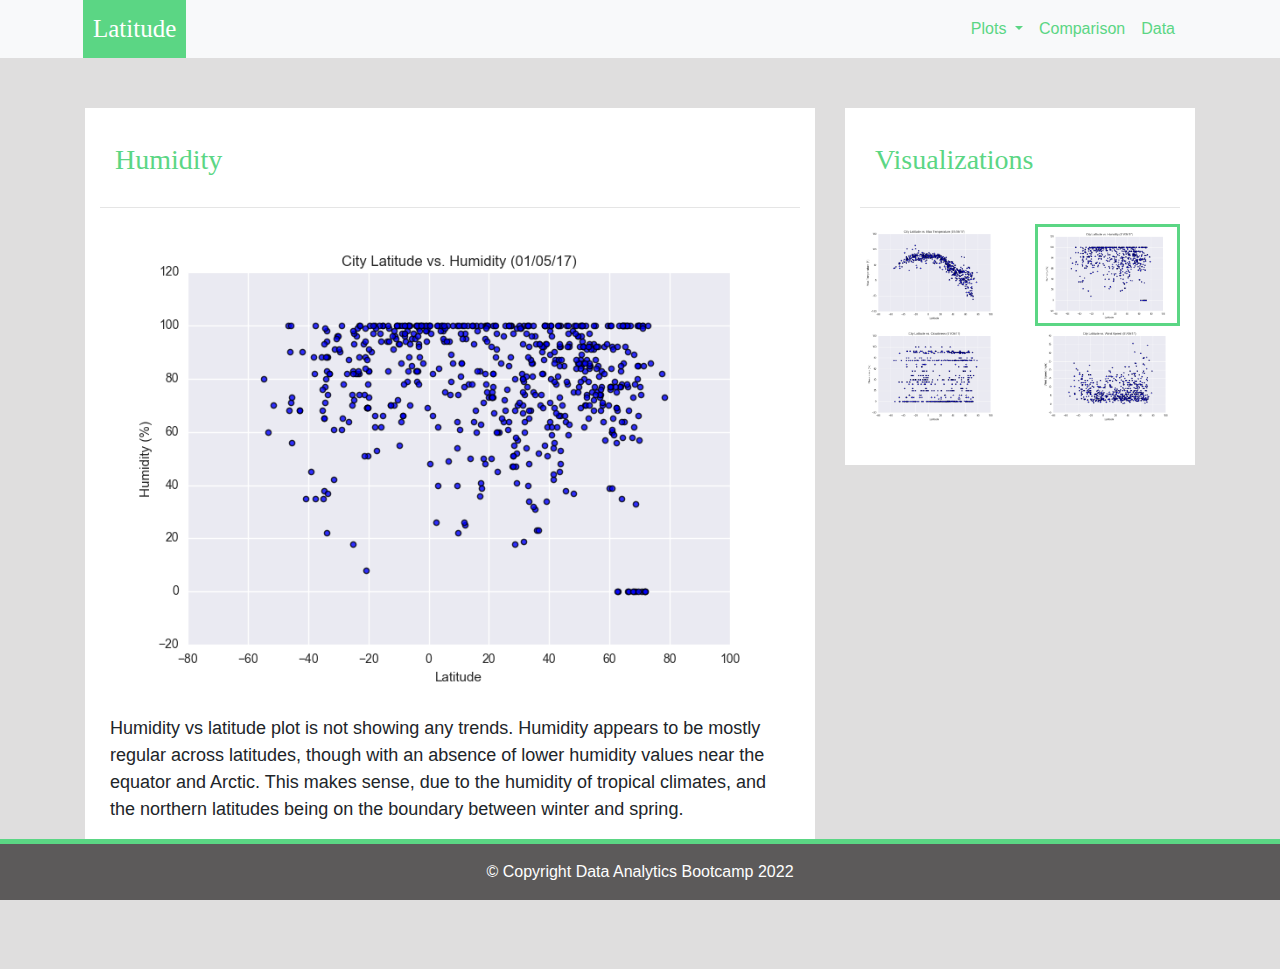
<file: humidity.html>
<!DOCTYPE html>
<html lang="en">

<head>
  <meta charset="UTF-8">
  <title>Humidity</title>
  <link rel="stylesheet" href="https://stackpath.bootstrapcdn.com/bootstrap/4.3.1/css/bootstrap.min.css" integrity="sha384-ggOyR0iXCbMQv3Xipma34MD+dH/1fQ784/j6cY/iJTQUOhcWr7x9JvoRxT2MZw1T" crossorigin="anonymous">

  <script src="https://code.jquery.com/jquery-3.3.1.slim.min.js" integrity="sha384-q8i/X+965DzO0rT7abK41JStQIAqVgRVzpbzo5smXKp4YfRvH+8abtTE1Pi6jizo" crossorigin="anonymous"></script>
  <script src="https://cdnjs.cloudflare.com/ajax/libs/popper.js/1.14.7/umd/popper.min.js" integrity="sha384-UO2eT0CpHqdSJQ6hJty5KVphtPhzWj9WO1clHTMGa3JDZwrnQq4sF86dIHNDz0W1" crossorigin="anonymous"></script>
  <script src="https://stackpath.bootstrapcdn.com/bootstrap/4.3.1/js/bootstrap.min.js" integrity="sha384-JjSmVgyd0p3pXB1rRibZUAYoIIy6OrQ6VrjIEaFf/nJGzIxFDsf4x0xIM+B07jRM" crossorigin="anonymous"></script>

  <link rel="stylesheet" href="Assets/css/styles.css">
</head>
<body>
    <!--Navbar adjustments-->
    <nav class="navbar navbar-expand-lg navbar-light bg-light">
        <div class="container">
            <a class="navbar-brand text-white" href="index.html">Latitude</a>
            <button class="navbar-toggler" type="button" data-toggle="collapse" data-target="#navbarSupportedContent" aria-controls="navbarSupportedContent" aria-expanded="false" aria-label="Toggle navigation">
                <span class="navbar-toggler-icon"></span>
            </button>
                
            <div class="collapse navbar-collapse" id="navbarSupportedContent">
                <ul class="navbar-nav ml-auto">    
                    <li class="nav-item dropdown">
                        <a class="nav-link dropdown-toggle" href="#" id="navbarDropdown" role="button" data-toggle="dropdown" aria-haspopup="true" aria-expanded="false">
                            Plots
                        </a>
                        <div class="dropdown-menu dropdown-menu-right" aria-labelledby="navbarDropdown">
                            <a class="dropdown-item" href="temp.html">Max Temperature</a>
                            <a class="dropdown-item" href="humidity.html">Humidity</a>
                            <a class="dropdown-item" href="cloudiness.html">Cloudiness</a>
                            <a class="dropdown-item" href="wind.html">Wind Speed</a>
                        </div>
                    </li>
                    <li class="nav-item">
                        <a class="nav-link" href="comparison.html">Comparison</a>
                    </li>
                    <li class="nav-item">
                        <a class="nav-link" href="data.html">Data</a>
                    </li>
                </ul>
            </div>
        </div>
    </nav>

    <div class="container content">
        <div class="row">
            <div class="col-md-8">
                <div class="col-md-12">
                    <h3>Humidity</h3>
                    <hr>
                    
                    <img src="Fig2.png" width="100%" alt="humidity">
                    <br>
                    <p>Humidity vs latitude plot is not showing any trends. Humidity appears to be mostly regular across latitudes, though with an absence of lower humidity values near the equator and Arctic. This makes sense, due to the humidity of tropical climates, and the northern latitudes being on the boundary between winter and spring.  </p>
                </div>
            </div>
<!--visualization part of the page-->            
            <div class="col-md-4">
                <div class="col-md-12">
                    <h3>Visualizations</h3>
                    <hr>
                    <div class="row">
                        <div class="col-3 col-md-6">
                            <a href="temp.html"><img src="Fig1.png" width="100%" alt="temprature">
                            </a>
                        </div>
                        
                        <div class="col-3 col-md-6">
                            <a href="humidity.html"><img class="pic" src="Fig2.png" width="100%" alt="humidity"></a>
                        </div>
                    
                        <div class="col-3 col-md-6">
                            <a href="cloudiness.html"><img src="Fig3.png" width="100%" alt="cloudiness"></a>
                        </div>
                        
                        <div class="col-3 col-md-6">
                            <a href="wind.html"><img src="Fig4.png" width="100%" alt="windspeed"></a>
                        </div>
                    </div>
                </div>
            </div>            
        </div>    
    </div>
    <!-- Footer -->
    <footer class="page-footer font-small footer-dark">
        <div class="footer-copyright text-center py-3">© Copyright Data Analytics Bootcamp 2022
        </div>      
    </footer>
</body>
</html>
</file>
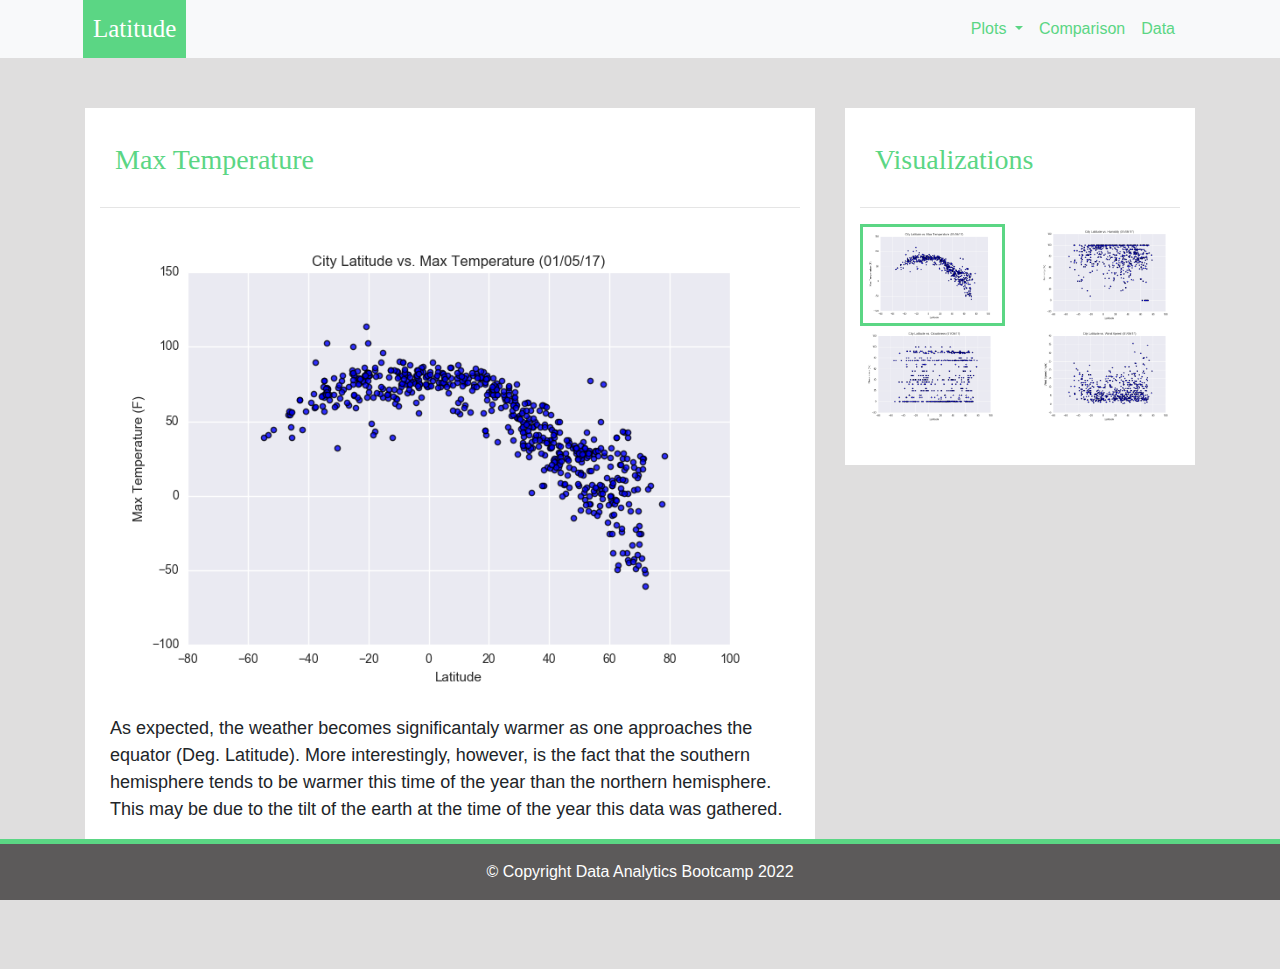
<file: temp.html>
<!DOCTYPE html>
<html lang="en">

<head>
  <meta charset="UTF-8">
  <title>Temperature</title>
  <link rel="stylesheet" href="https://stackpath.bootstrapcdn.com/bootstrap/4.3.1/css/bootstrap.min.css" integrity="sha384-ggOyR0iXCbMQv3Xipma34MD+dH/1fQ784/j6cY/iJTQUOhcWr7x9JvoRxT2MZw1T" crossorigin="anonymous">

  <script src="https://code.jquery.com/jquery-3.3.1.slim.min.js" integrity="sha384-q8i/X+965DzO0rT7abK41JStQIAqVgRVzpbzo5smXKp4YfRvH+8abtTE1Pi6jizo" crossorigin="anonymous"></script>
  <script src="https://cdnjs.cloudflare.com/ajax/libs/popper.js/1.14.7/umd/popper.min.js" integrity="sha384-UO2eT0CpHqdSJQ6hJty5KVphtPhzWj9WO1clHTMGa3JDZwrnQq4sF86dIHNDz0W1" crossorigin="anonymous"></script>
  <script src="https://stackpath.bootstrapcdn.com/bootstrap/4.3.1/js/bootstrap.min.js" integrity="sha384-JjSmVgyd0p3pXB1rRibZUAYoIIy6OrQ6VrjIEaFf/nJGzIxFDsf4x0xIM+B07jRM" crossorigin="anonymous"></script>

  <link rel="stylesheet" href="Assets/css/styles.css">
</head>
<body>
    <!--Navbar adjustments-->
    <nav class="navbar navbar-expand-lg navbar-light bg-light">
        <div class="container">
            <a class="navbar-brand text-white" href="index.html">Latitude</a>
            <button class="navbar-toggler" type="button" data-toggle="collapse" data-target="#navbarSupportedContent" aria-controls="navbarSupportedContent" aria-expanded="false" aria-label="Toggle navigation">
                <span class="navbar-toggler-icon"></span>
            </button>
                
            <div class="collapse navbar-collapse" id="navbarSupportedContent">
                <ul class="navbar-nav ml-auto">    
                    <li class="nav-item dropdown">
                        <a class="nav-link dropdown-toggle" href="#" id="navbarDropdown" role="button" data-toggle="dropdown" aria-haspopup="true" aria-expanded="false">
                            Plots
                        </a>
                        <div class="dropdown-menu dropdown-menu-right" aria-labelledby="navbarDropdown">
                            <a class="dropdown-item" href="temp.html">Max Temperature</a>
                            <a class="dropdown-item" href="humidity.html">Humidity</a>
                            <a class="dropdown-item" href="cloudiness.html">Cloudiness</a>
                            <a class="dropdown-item" href="wind.html">Wind Speed</a>
                        </div>
                    </li>
                    <li class="nav-item">
                        <a class="nav-link" href="comparison.html">Comparison</a>
                    </li>
                    <li class="nav-item">
                        <a class="nav-link" href="data.html">Data</a>
                    </li>
                </ul>
            </div>
        </div>
    </nav>
    <!--temprature content adjustments-->
    <div class="container content">
        <div class="row">
            <div class="col-md-8">
                <div class="col-md-12">
                    <h3>Max Temperature</h3>
                    <hr>
                    <img src="Fig1.png" width="100%" alt="temperature">
                    <br>
                    <p>As expected, the weather becomes significantaly warmer as one approaches the equator (Deg. Latitude). More interestingly, however, is the fact that the southern hemisphere tends to be warmer this time of the year than the northern hemisphere. This may be due to the tilt of the earth at the time of the year this data was gathered.</p>
                </div>
            </div>
            <!--visualizations container -->
            <div class="col-md-4">
                <div class="col-md-12">
                    <h3>Visualizations</h3>
                    <hr>
                    <div class="row">
                        <div class="col-3 col-md-6">
                            <a href="temp.html"><img class="pic" src="Fig1.png" width="100%" alt="temprature"></a>
                        </div>
                        
                        <div class="col-3 col-md-6">
                            <a href="humidity.html"><img src="Fig2.png" width="100%" alt="humidity"></a>
                        </div>
                    
                        <div class="col-3 col-md-6">
                            <a href="cloudiness.html"><img src="Fig3.png" width="100%" alt="cloudiness"></a>
                        </div>
                        
                        <div class="col-3 col-md-6">
                            <a href="wind.html"><img src="Fig4.png" width="100%" alt="windspeed"></a>
                        </div>
                    </div>
                </div>
            </div>            
        </div>    
    </div>
    <!-- Footer -->
    <footer class="page-footer font-small footer-dark">
        <div class="footer-copyright text-center py-3">© Copyright Data Analytics Bootcamp 2022
        </div>      
    </footer>
</body>
</html>
</file>
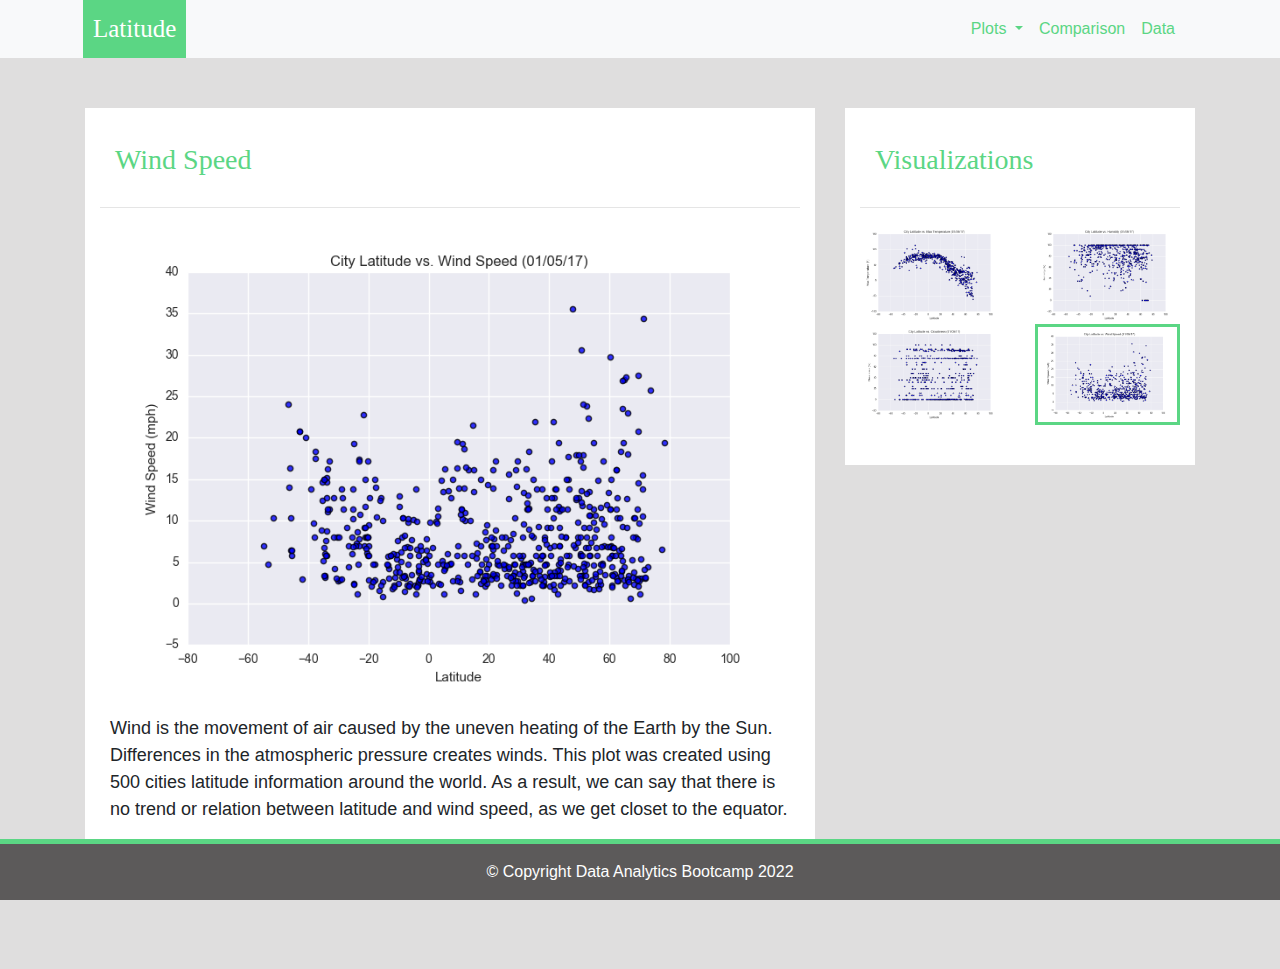
<file: wind.html>
<!DOCTYPE html>
<html lang="en">

<head>
  <meta charset="UTF-8">
  <title>Wind Speed</title>
  <link rel="stylesheet" href="https://stackpath.bootstrapcdn.com/bootstrap/4.3.1/css/bootstrap.min.css" integrity="sha384-ggOyR0iXCbMQv3Xipma34MD+dH/1fQ784/j6cY/iJTQUOhcWr7x9JvoRxT2MZw1T" crossorigin="anonymous">

  <script src="https://code.jquery.com/jquery-3.3.1.slim.min.js" integrity="sha384-q8i/X+965DzO0rT7abK41JStQIAqVgRVzpbzo5smXKp4YfRvH+8abtTE1Pi6jizo" crossorigin="anonymous"></script>
  <script src="https://cdnjs.cloudflare.com/ajax/libs/popper.js/1.14.7/umd/popper.min.js" integrity="sha384-UO2eT0CpHqdSJQ6hJty5KVphtPhzWj9WO1clHTMGa3JDZwrnQq4sF86dIHNDz0W1" crossorigin="anonymous"></script>
  <script src="https://stackpath.bootstrapcdn.com/bootstrap/4.3.1/js/bootstrap.min.js" integrity="sha384-JjSmVgyd0p3pXB1rRibZUAYoIIy6OrQ6VrjIEaFf/nJGzIxFDsf4x0xIM+B07jRM" crossorigin="anonymous"></script>

  <link rel="stylesheet" href="Assets/css/styles.css">
</head>
<body>
    <!--Navbar adjustments-->
    <nav class="navbar navbar-expand-lg navbar-light bg-light">
        <div class="container">
            <a class="navbar-brand text-white" href="index.html">Latitude</a>
            <button class="navbar-toggler" type="button" data-toggle="collapse" data-target="#navbarSupportedContent" aria-controls="navbarSupportedContent" aria-expanded="false" aria-label="Toggle navigation">
                <span class="navbar-toggler-icon"></span>
            </button>
                
            <div class="collapse navbar-collapse" id="navbarSupportedContent">
                <ul class="navbar-nav ml-auto">    
                    <li class="nav-item dropdown">
                        <a class="nav-link dropdown-toggle" href="#" id="navbarDropdown" role="button" data-toggle="dropdown" aria-haspopup="true" aria-expanded="false">
                            Plots
                        </a>
                        <div class="dropdown-menu dropdown-menu-right" aria-labelledby="navbarDropdown">
                            <a class="dropdown-item" href="temp.html">Max Temperature</a>
                            <a class="dropdown-item" href="humidity.html">Humidity</a>
                            <a class="dropdown-item" href="cloudiness.html">Cloudiness</a>
                            <a class="dropdown-item" href="wind.html">Wind Speed</a>
                        </div>
                    </li>
                    <li class="nav-item">
                        <a class="nav-link" href="comparison.html">Comparison</a>
                    </li>
                    <li class="nav-item">
                        <a class="nav-link" href="data.html">Data</a>
                    </li>
                </ul>
            </div>
        </div>
    </nav>
    <!--wind speed content adjustments-->
    <div class="container content">
        <div class="row">
            <div class="col-md-8">
                <div class="col-md-12">
                    <h3>Wind Speed</h3>
                    <hr>
                    <img src="Fig4.png" width="100%" alt="wind speed">
                    <br>
                    <p>Wind is the movement of air caused by the uneven heating of the Earth by the Sun. Differences in the atmospheric pressure creates winds. This plot was created using 500 cities latitude information around the world. As a result, we can say that there is no trend or relation between latitude and wind speed, as we get closet to the equator. </p>
                </div>
            </div>
            <!--visualizations container adjustments-->
            <div class="col-md-4">
                <div class="col-md-12">
                    <h3>Visualizations</h3>
                    <hr>
                    <div class="row">
                        <div class="col-3 col-md-6">
                            <a href="temp.html"><img src="Fig1.png" width="100%" alt="temprature"></a>
                        </div>
                        
                        <div class="col-3 col-md-6">
                            <a href="humidity.html"><img src="Fig2.png" width="100%" alt="humidity"></a>
                        </div>
                        
                        <div class="col-3 col-md-6">
                            <a href="cloudiness.html"><img src="Fig3.png" width="100%" alt="cloudiness"></a>
                        </div>
                        
                        <div class="col-3 col-md-6">
                            <a href="wind.html"><img class="pic" src="Fig4.png" width="100%" alt="windspeed"></a>
                        </div>
                    </div>
                </div>
            </div>            
        </div>    
    </div>
    <!-- Footer -->
    <footer class="page-footer font-small footer-dark">
        <div class="footer-copyright text-center py-3">© Copyright Data Analytics Bootcamp 2022
        </div>      
    </footer>
</body>
</html>
</file>
<file: Assets/css/styles.css>
/* navbar styling*/
a.navbar-brand{
  margin-left: 10px;
  padding: 10px;
  background-color: rgb(91, 214, 132);
  font-family: 'Times New Roman', Times, serif;
  font-size: 25px;
}

/*footer styling*/
.page-footer{
  background-color: rgb(92, 90, 90);
  margin-top: 50px;
  position: fixed;
  bottom: 0;
  width: 100%;
}

.footer-copyright{
  color:white;
  border-top: 5px solid rgb(91, 214, 132)
}

/* header styling*/
h3{
  color: rgb(91, 214, 132);
  font-family: Georgia, 'Times New Roman', Times, serif;
  padding: 15px;
}

/* image styling*/
.img-thumbnail{
  padding:10px;
  border: none;
}

/* fontstyling for text*/
p{
 font-family: Arial, Helvetica, sans-serif;
 font-size: large;
 padding:10px;
}

/* body background*/
body{
  background-color: rgb(223, 222, 222);
}
.col-md-12{
  background-color: white;
  padding-top: 20px;
  padding-bottom:40px;
}

/* image border styling*/
.pic{
  border: 3px solid rgb(91, 214, 132);
}
/* navbar styling*/
.navbar{
  padding-top:0px;
  padding-bottom: 0px;
  padding-right:40px;
}

.nav-item.dropdown.show {
  background-color: #ddd;
}


.navbar-light .navbar-nav .show>.nav-link {
  color: rgb(91, 214, 132);}

.navbar-light .navbar-nav .nav-link {
    color: rgb(91, 214, 132);
}



.dropdown-menu {
  margin: 0;
}

/* content styling*/
.content {
  padding-top: 50px;
  padding-bottom: 80px;
  overflow: hidden;
}

.content.bg-white {
  margin-top: 15px;
}


/* table text adjustments*/
tr>th:nth-child(1),
tr>th:nth-child(3),
tr>th:nth-child(6),
tr>th:nth-child(7),
tr>th:nth-child(8),
tr>th:nth-child(9),
tr>th:nth-child(10),
tr>td:nth-child(1),
tr>td:nth-child(3),
tr>td:nth-child(6),
tr>td:nth-child(7),
tr>td:nth-child(8),
tr>td:nth-child(9),
tr>td:nth-child(10) {
  text-align: right;
}


/* small screen adjustments*/
@media(max-width:767px){
  .navbar.bg-light{
      background-color: rgb(91, 214, 132)!important;    
  }

  .navbar-collapse{
      background-color: #f8f9fa;
  }
  .navbar{
      padding:inherit;
  }
}
</file>
